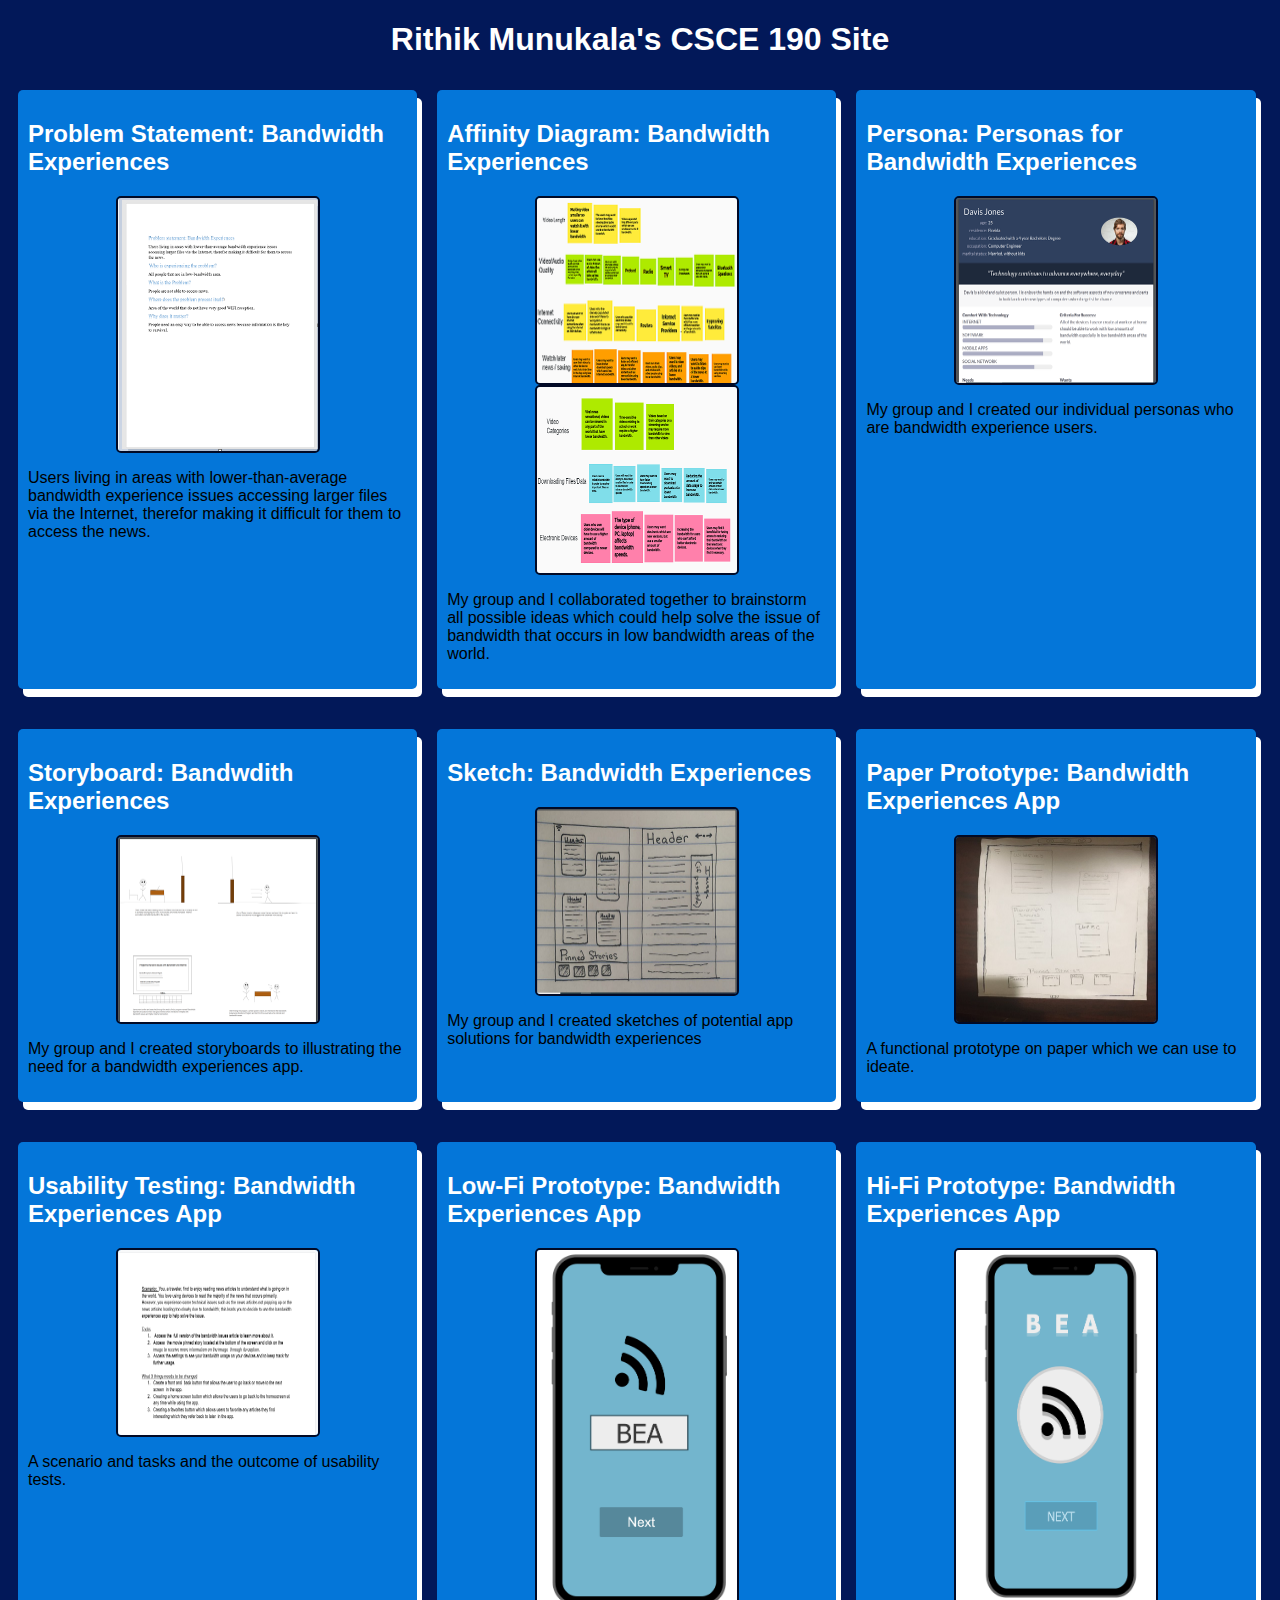
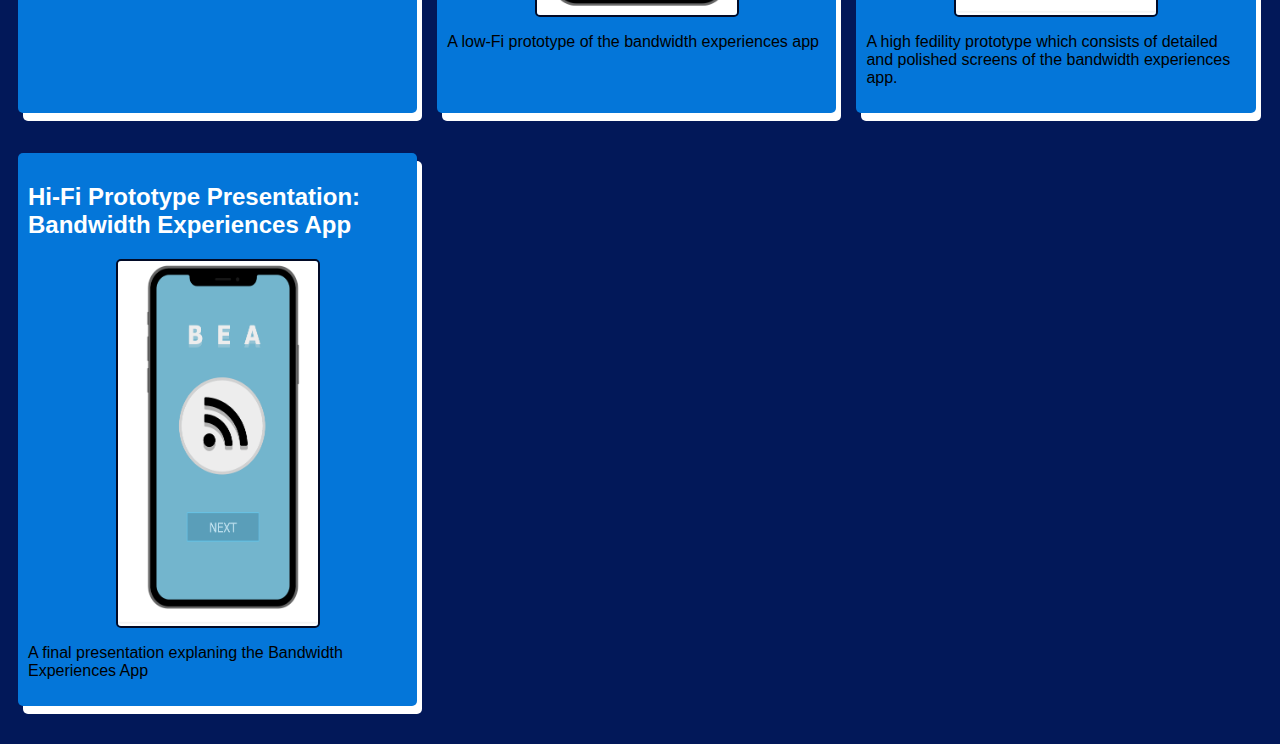
<file: index.html>
<!DOCTYPE html>
<html>
    <head>
        <title>CSCE 190: Rithik Munukala </title>
        <Link rel="stylesheet" href="styles.css">
    </head>
    <body>
      <h1>Rithik Munukala's CSCE 190 Site </h1>  
      
    <div class="assignments">
        <!--Problem Statement Assignment-->
        <section class="assignment">
          <a href="files/Problem Statement.pdf"><h2>Problem Statement: Bandwidth Experiences</h2></a>
          <a href="files/Problem Statement.pdf"><img src="images/Problem Statement.png"></a>
          <p>
            Users living in areas with lower-than-average bandwidth experience issues accessing larger files via the Internet, therefor making it difficult for them to access the news.
          </p>
        </section> 
        
        <!--Affinity Diagram Assignment-->
        <section class="assignment">
          <a href="files/Affinity Diagram.pdf"><h2>Affinity Diagram: Bandwidth Experiences</h2></a>
          <a href="files/Affinity Diagram.pdf"><img src="images/Affinity Diagram 1.png"></a> 
          <a href="files/Affinity Diagram.pdf"><img src="images/Affinity Diagram 2.png"></a> 
          <p>
            My group and I collaborated together to brainstorm all possible ideas which could help solve the issue of bandwidth that occurs in low bandwidth areas of the world.
          </p>
        </section> 

        <!--Persona Assignment-->
        <section class="assignment">
          <a href="files/Personas.pdf"><h2>Persona: Personas for Bandwidth Experiences </h2></a>
          <a href="files/Personas.pdf"><img src="images/Personas.png"></a> 
          <p>
            My group and I created our individual personas who are bandwidth experience users. 
          </p>
        </section> 

        <!--Persona Assignment-->
        <section class="assignment">
          <a href="files/Storyboard.pdf"><h2>Storyboard: Bandwdith Experiences </h2></a>
          <a href="files/Storyboard.pdf"><img src="images/Storyboard.png"></a> 
            <p>
                My group and I created storyboards to illustrating the need for a bandwidth experiences app.
            </p>
          </section> 
        
          <!--Sketch Assignment-->
        <section class="assignment">
          <a href="files/Sketch.pdf"><h2>Sketch: Bandwidth Experiences </h2></a>
          <a href="files/Sketch.pdf"><img src="images/Sketch.png"></a> 
            <p>
                My group and I created sketches of potential app solutions for bandwidth experiences 
            </p>
          </section>
            
          <!--Paper Prototype Assignment-->
        <section class="assignment">
          <a href="https://youtu.be/CevOM1vMmkE"><h2>Paper Prototype: Bandwidth Experiences App </h2></a>
          <a href="https://youtu.be/CevOM1vMmkE"><img src="images/Prototype.JPG"></a> 
            <p>
                A functional prototype on paper which we can use to ideate. 
            </p>
          </section>

            <!--Usability Testing Assignment-->
        <section class="assignment">
          <a href="files/Usability Testing.pdf"><h2>Usability Testing: Bandwidth Experiences App </h2></a>
          <a href="files/Usability Testing.pdf"><img src="images/Usability Testing.png"></a> 
            <p>
                A scenario and tasks and the outcome of usability tests.
            </p>
         </section>

         <!--Low-Fi Prototype Testing Assignment-->
        <section class="assignment">
          <a href="files/low-fi prototype/index.html"><h2>Low-Fi Prototype: Bandwidth Experiences App </h2></a>
          <a href="files/low-fi prototype/index.html"><img src="images/Low-Fi Prototype.png"></a> 
            <p>
                A low-Fi prototype of the bandwidth experiences app
            </p>
         </section>

         <!--Hi-Fi Prototype Testing Assignment-->
        <section class="assignment">
          <a href="files/hi-fi-prototype/index.html"><h2>Hi-Fi Prototype: Bandwidth Experiences App </h2></a>
          <a href="files/hi-fi-prototype/index.html"><img src="images/hi-fi-prototype.png"></a> 
            <p>
                A high fedility prototype which consists of detailed and polished screens of the bandwidth experiences app. 
            </p>
         </section>

         <!--Hi-Fi Prototype Presentation Assignment-->
        <section class="assignment">
          <a href="https://youtu.be/sxBMk8Okd0s"><h2>Hi-Fi Prototype Presentation: Bandwidth Experiences App </h2></a>
          <a href="https://youtu.be/sxBMk8Okd0s"><img src="images/hi-fi-prototype.png"></a> 
            <p>
                A final presentation explaning the Bandwidth Experiences App
            </p>
         </section>
                 
        </div>
    </body>  
</html>
</file>
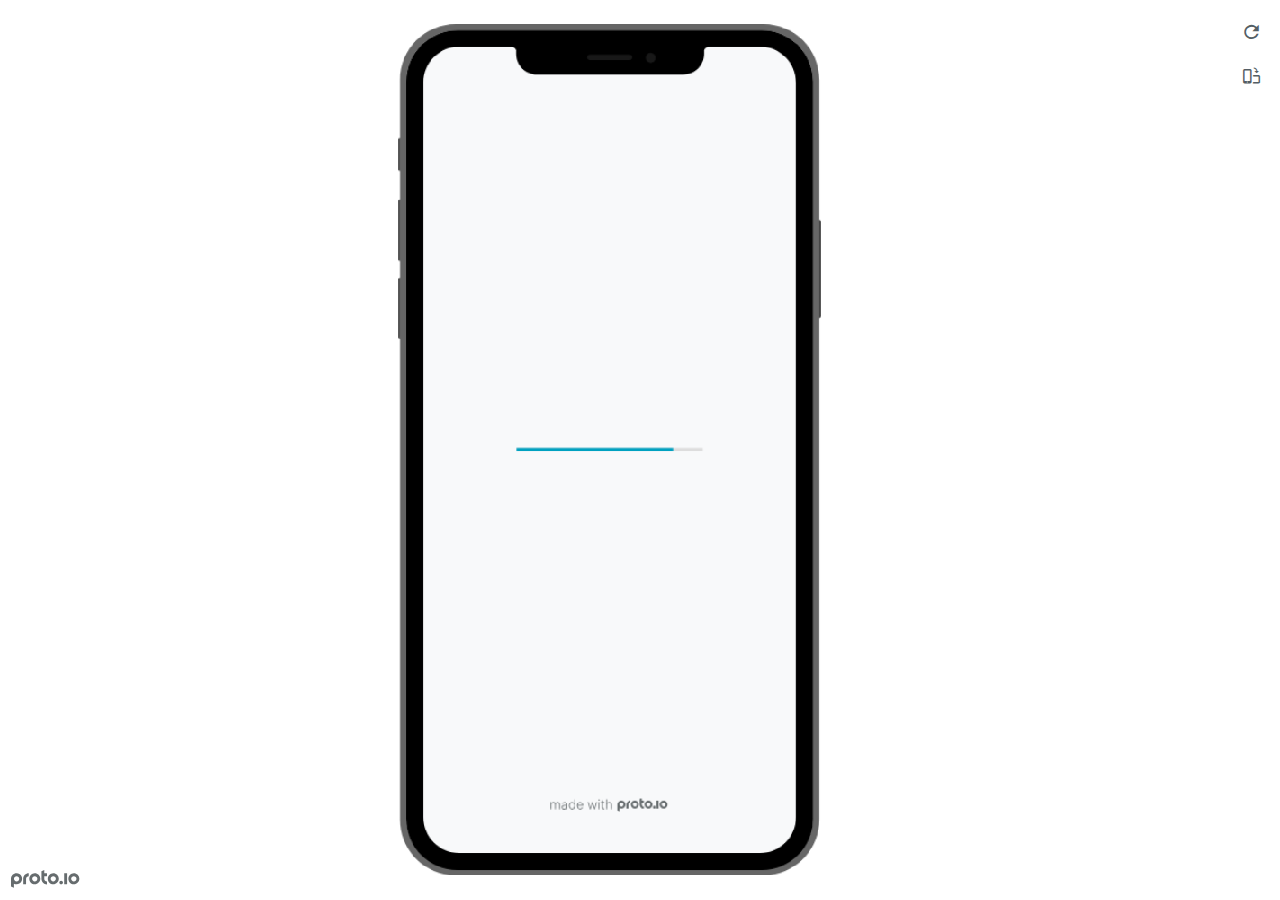
<file: hi-fi-prototype/frame.html>
<!DOCTYPE HTML>
    <head>
    <meta charset="utf-8">

    <title>High Fi Prototype - Proto.io player</title>

    

			<link type="text/css" rel="stylesheet" href="./stylesheets/preview-export-min.css">
			<script type="text/javascript" src="./scripts/preview-export-min.js"></script>

		

    <script type="text/javascript">
        var prx = window.prx || {};
        prx.orientation = 'portrait';
        prx.orientations = {};
        prx.orientations.portrait = 1;
        prx.orientations.landscape = 1;
        prx.project = {};
        prx.project.id = 'c5116522-efa8-407a-87be-803df8a61bc8';
        prx.project.title = 'High Fi Prototype';
        prx.project.version = 0;
        prx.project.livepreview = 0;
        prx.project.account = "rithikmunukala";
        prx.activePage = {};
        prx.usercountry = "us";
        
            prx.user = false;
        
        prx.skin = 'apple-phone-iphoneX-1';
        prx.ver = '6.6.60.0';
        //prx.flashactions = 1;
		prx.flashactions = 1; //we are not using the DB value anymore

        prx.nodejsassetsserver = {};
        prx.nodejsassetsserver.host = ".proto.io";
        prx.nodejsassetsserver.subdomainprefix = "https://at";
        prx.nodejsassetsserver.maxsubdomains = "20";
        prx.account = "rithikmunukala";
        prx.browserShowScreenshots = 'true';
        prx.url.crossmsg = 'https://rithikmunukala.proto.io';
        prx.playerUrl = 'https://rithikmunukala.proto.io/player/';
        prx.spaces = false;
        prx.csrf_token = 'B73B885E018328B5118A31F0FFAF16D217A515AC7643791D78BFBCD86768F5FF';

        
    </script>

    

</head>


<body style="background-color:#FFFFFF">

    

    <div class="page-sidebar">
        
        <div class="sidebar-action-buttons">

            
                <span class="header-action-button player-icon-reload embed-icon-reload" id="refresh-preview">
                    <span class="tooltip">Refresh preview</span>
                </span>
                
                    <span  class="header-action-button player-icon-rotate embed-icon-rotate" id="change-orientation">
                        <span class="tooltip">Change orientation</span>
                    </span>
                

        </div>

    </div>

    <div id="maincontent" class="portrait">

        <div id="shortcut-pressed-outer">
            <div id="shortcut-pressed"></div>
        </div>
        

			<div class="frame_generic">
				
				<div class="body_generic skin_apple-phone-iphoneX-1 skin-wrapper skin-os-apple skin-device-phone skin-model-iphoneX skin-size-1 skin-color-black skin-orientation-portrait skin-dimensions-414-896">

					<div class="buttons top"></div>
					<div class="detail-top"></div>
					<div class="web-search"></div>
					<div class="buttons left"></div>

					<div class="body_generic_inner">
						
						<iframe id="pio-playerframe" src="index.html" scrolling="NO" style="width: 414px; height: 896px;" webkitAllowFullScreen mozallowfullscreen allowFullScreen allowvr allow="autoplay"></iframe>
						
                                <script type="text/javascript">
                                    // remove parameter from address bar immediately if no changes
                                    let url = new URL(window.location.href);
                                    url.searchParams.delete('hc');
									url.searchParams.delete('ap');
                                    window.history.replaceState({}, document.title, url.toString());
                                </script>
                            
					</div>

					<div class="buttons right"></div>
					<div class="detail-bottom"></div>
				</div>
				
			</div>
		
    </div>

    

    
            <div id="branding"></div>
        
</body>


<script type="text/javascript">
    
</script>
</html>
</file>
<file: styles.css>
body {
    background:#021859;
    font-family: Arial, Helvetica, sans-serif;
}

.assignments{
    display:flex;
    flex-wrap:wrap;
}

.assignment {
    width:30%;
    padding:10px;
    margin:10px;
    margin-bottom: 30px;
    background:#0476D9;
    border-radius:5px;
    box-shadow: 5px 8px #fff;
}

.assignment img {
    width:200px;
    border: 2px solid #010A26;
    margin-right:20px;
    border-radius:5px;
    display:block;
    margin:auto;
}


h1 {
    color:#fff;
    text-align:center;
}

a {
    text-decoration:none;
    color: #fff;
}

.assignment a:hover {
    color:#021859;
}
</file>
<file: hi-fi-prototype/stylesheets/preview-export-min.css>
@font-face{font-family:'protoio-embed';src:url("../../fonts/protoio-embed.eot?v=6.0.3")}@font-face{font-family:'protoio-embed';src:url("[data-uri]") format("truetype");font-weight:normal;font-style:normal}[class^="embed-icon-"],[class*=" embed-icon-"]{font-family:'protoio-embed' !important;speak:none;font-style:normal;font-weight:normal;font-variant:normal;text-transform:none;line-height:1;-webkit-font-smoothing:antialiased;-moz-osx-font-smoothing:grayscale}.embed-icon-bold:before{content:"\f032"}.embed-icon-italic:before{content:"\f033"}.embed-icon-open-new:before{content:"\e902"}.embed-icon-reload:before{content:"\e900"}.embed-icon-rotate:before{content:"\e901"}.embed-icon-close-x:before{content:"\e903"}.btn{display:inline-block;padding:6px 14px;font-size:11px;font-weight:600;border-radius:2px}.btn-sm{padding:5px 10px;font-size:11px;border-radius:2px}.inline-checkbox,.inline-radio{padding-left:20px;display:inline-block;cursor:pointer}.input-control.checkbox .check{width:12px;height:12px}html{height:100%;width:100%;font-family:'Open Sans','Helvetica Neue', HelveticaNeue, Helvetica, Arial, 'Lucida Grande', sans-serif;font-size:11px}a{outline:0 none}body{display:-webkit-box;-webkit-box-orient:vertical;-webkit-box-pack:center;-webkit-box-align:center;display:-webkit-flexbox;display:-ms-flexbox;display:-webkit-flex;display:flex;-webkit-flex-align:center;-ms-flex-align:center;-webkit-align-items:center;align-items:center;-ms-justify-content:center;-webkit-justify-content:center;justify-content:center;-webkit-flex-direction:column;-ms-flex-direction:column;flex-direction:column;min-width:100%;min-height:100%;-moz-box-sizing:border-box;-webkit-box-sizing:border-box;-o-box-sizing:border-box;box-sizing:border-box}body:not(.no-transitions){-moz-transition:background-color 0.3s ease-in 0s;-webkit-transition:background-color 0.3s ease-in 0s;-o-transition:background-color 0.3s ease-in 0s;transition:background-color 0.3s ease-in 0s}body,ul,li{padding:0;margin:0;border:0}.hidden{display:none !important;visibility:hidden !important}.text-danger{color:#E34F5F}.text-success{color:#61c297}#maincontent{min-width:100%;min-height:100%;clear:both;padding:20px 60px 20px 20px;-moz-box-sizing:border-box;-webkit-box-sizing:border-box;-o-box-sizing:border-box;box-sizing:border-box;position:relative;border:0 solid transparent;display:-webkit-box;-webkit-box-orient:horizontal;-webkit-box-pack:center;-webkit-box-align:center;display:-webkit-flexbox;display:-ms-flexbox;display:-webkit-flex;display:flex;-webkit-flex-align:center;-ms-flex-align:center;-webkit-align-items:center;align-items:center;-ms-justify-content:center;-webkit-justify-content:center;-webkit-box-flex:1;-webkit-flex-grow:1;-ms-flex-grow:1;flex-grow:1;-webkit-transition:border-right 0.3s cubic-bezier(0.33, 1.02, 0.18, 1.4);-moz-transition:border-right 0.3s cubic-bezier(0.33, 1.02, 0.18, 1.4);-o-transition:border-right 0.3s cubic-bezier(0.33, 1.02, 0.18, 1.4);transition:border-right 0.3s cubic-bezier(0.33, 1.02, 0.18, 1.4)}.page-sidebar+#maincontent{border-right:250px solid transparent}.page-sidebar.hide+#maincontent{border-right:0px solid transparent}.frame_generic{margin:auto !important;display:inline-block;margin:0 auto;-ms-transform-origin:center center;-webkit-transform-origin:center center;-o-transform-origin:center center;transform-origin:center center;position:relative}.body_generic.skin-wrapper{position:absolute;-ms-transform-origin:0 0;-webkit-transform-origin:0 0;-o-transform-origin:0 0;transform-origin:0 0}.skin_custom .body_generic,.skin_shared .body_generic{text-align:center}.body_generic iframe{background:#ccc;border:2px solid #000000;-webkit-border-radius:3px;-moz-border-radius:3px;border-radius:3px}.top-header-alert{background-color:#FBFAE8;border:1px solid #F1F1DE;border-width:1px 0 1px 0;padding:15px 0;box-sizing:border-box;font-family:-apple-system,BlinkMacSystemFont,"Helvetica Neue","Open Sans",open-sans,sans-serif;font-weight:400;font-size:12px;line-height:14px;color:#363C3E;color:#545E65;padding:10px 34px 10px 10px;border-top-width:0px;position:relative;font-size:11px;line-height:13px;text-align:center;position:fixed;top:0;left:0;right:0;z-index:2}.top-header-alert.extend-width{margin:0 -25px;padding:15px 25px}.top-header-alert.extend-width.last{margin-bottom:-18px;margin-top:20px}.top-header-alert.add-space-below{margin-bottom:17px}.top-header-alert.toolbox-info{padding:0 25px 5px 25px;background-color:transparent;margin:0 12px;border:0px solid rgba(180,188,191,0.5)}.top-header-alert .caution-icon{background:url(/images/editor/templates-modals/warning-icon.png) no-repeat center center;width:22px;height:22px;background-image:url("/images/editor/inextgen-sprite.png?v=6.0.59");background-position:-425px 0px;display:block;margin-right:9px;-ms-flex-shrink:0;-webkit-flex-shrink:0;flex-shrink:0;float:left}@media all and (-webkit-min-device-pixel-ratio: 1.5), all and (-o-min-device-pixel-ratio: 3 / 2), all and (min--moz-device-pixel-ratio: 1.5), all and (min-device-pixel-ratio: 1.5){.top-header-alert .caution-icon{background-image:url("/images/editor/inextgen-sprite@2x.png?v=6.0.59");background-size:auto 1000px}}.top-header-alert .caution-text{height:22px;font-weight:700;display:-webkit-box;display:-moz-box;display:-ms-flexbox;display:-webkit-flex;display:flex;-ms-align-items:center;-webkit-align-items:center;align-items:center;-ms-box-align:center;-webkit-box-align:center;box-align:center;-ms-flex-align:center;-webkit-flex-align:center;flex-align:center;margin-bottom:6px}.top-header-alert .caution-text:before,.top-header-alert .caution-text:after{content:'';display:table}.top-header-alert .caution-text:after{clear:both}.top-header-alert .close-btn{position:absolute;right:10px;top:10px;width:14px;height:14px;background-image:url("/images/editor/inextgen-sprite.png?v=6.0.59");background-position:-1450px -400px;display:block;cursor:pointer}.top-header-alert .close-btn:hover,.top-header-alert .close-btn:focus{background-position:-1450px -425px}.top-header-alert .close-btn.active,.top-header-alert .close-btn.selected{background-position:-1450px -450px}.top-header-alert .close-btn.disabled{background-position:-1450px -475px;cursor:default;pointer-events:none}@media all and (-webkit-min-device-pixel-ratio: 1.5), all and (-o-min-device-pixel-ratio: 3 / 2), all and (min--moz-device-pixel-ratio: 1.5), all and (min-device-pixel-ratio: 1.5){.top-header-alert .close-btn{background-image:url("/images/editor/inextgen-sprite@2x.png?v=6.0.59");background-size:auto 1000px}}.top-header-alert .link{color:#00a1c0;cursor:pointer}.top-header-alert .link:hover{color:#00758C}.top-header-alert.link{cursor:pointer}.top-header-alert.error{background-color:#FEF5F6}.top-header-alert.info{background-color:#E5F5F8}.top-header-alert a,.top-header-alert a:active,.top-header-alert a:visited{color:#00A1C0}.top-header-alert ~ .page-sidebar{top:34px}.top-header-alert ~ #maincontent{border-top:34px solid transparent}#eventCaller{display:none}#branding{position:fixed;bottom:10px;left:10px;right:auto;width:107px;height:42px;background:no-repeat bottom left;background-size:contain;-webkit-transition:right 0.3s cubic-bezier(0.33, 1.02, 0.18, 1.4),width 0.2s cubic-bezier(0.33, 1.02, 0.18, 1.4) 1s,height 0.2s cubic-bezier(0.33, 1.02, 0.18, 1.4) 1s;-moz-transition:right 0.3s cubic-bezier(0.33, 1.02, 0.18, 1.4),width 0.2s cubic-bezier(0.33, 1.02, 0.18, 1.4) 1s,height 0.2s cubic-bezier(0.33, 1.02, 0.18, 1.4) 1s;-o-transition:right 0.3s cubic-bezier(0.33, 1.02, 0.18, 1.4),width 0.2s cubic-bezier(0.33, 1.02, 0.18, 1.4) 1s,height 0.2s cubic-bezier(0.33, 1.02, 0.18, 1.4) 1s;transition:right 0.3s cubic-bezier(0.33, 1.02, 0.18, 1.4),width 0.2s cubic-bezier(0.33, 1.02, 0.18, 1.4) 1s,height 0.2s cubic-bezier(0.33, 1.02, 0.18, 1.4) 1s}#branding[style=""],#branding:not([style]){width:70px;height:20px;background-image:url("/images/player/player-logo.svg?v=6.0.59");background-size:160px auto;background-position:-90px 0}@media all and (-webkit-min-device-pixel-ratio: 1.5), all and (-o-min-device-pixel-ratio: 3 / 2), all and (min--moz-device-pixel-ratio: 1.5), all and (min-device-pixel-ratio: 1.5){#branding[style=""],#branding:not([style]){background-image:url("/images/player/player-logo@2x.svg?v=6.0.59")}}#branding[style=""].dark-bg,#branding:not([style]).dark-bg{background-position:-90px -21px}body.annotationmode #branding[style=""],body.annotationmode #branding:not([style]){background-position:-90px -21px}.sidebar-action-buttons{position:absolute;right:260px;top:15px;height:100%;-webkit-user-select:none;-moz-user-select:none;-ms-user-select:none}.sidebar-action-buttons a{text-decoration:none}.header-action-button{display:inline-block;border-radius:4px;margin:15px 0 0;cursor:pointer;position:relative;text-align:center;color:#545E65;font-size:3em;line-height:normal}.header-action-button.dark-bg{color:#ffffff}.header-action-button:hover,#color-choice .selected{color:#4d5254}.header-action-button.active,body.annotationmode .header-action-button.active{color:#00a1c0}#change-orientation .tooltip{width:100px}#refresh-preview{margin-top:12px}#open-prto-link+#refresh-preview{margin-top:14px}#refresh-preview .tooltip{width:85px}.skin-wrapper{display:inline-block;position:relative}.skin-wrapper #pio-playerframe{display:block;background:#FFFFFF;background-repeat:no-repeat;background-size:contain;background-position:50% 50%}.skin-wrapper div::after,.skin-wrapper div::before{content:"";display:block;position:relative}.skin-wrapper .detail-top,.skin-wrapper .detail-bottom{position:absolute;margin:0 auto}.skin-wrapper .buttons{position:absolute;z-index:-1}.skin-wrapper .web-search{display:none}.skin-wrapper .body_generic_inner{overflow:hidden}.skin-wrapper.skin_none #pio-playerframe,.skin-wrapper.skin-color-none #pio-playerframe,.skin-wrapper.skin_custom #pio-playerframe,.skin-wrapper.skin_theme #pio-playerframe{border-width:0 !important;border-radius:0 !important}.skin-wrapper.skin_none,.skin-wrapper.skin-color-none,.skin-wrapper.skin_custom,.skin-wrapper.skin_theme{box-shadow:none !important}.skin-wrapper.skin_theme .body_generic_inner{background-size:100%;background-position:center center;background-repeat:no-repeat}.skin-wrapper.skin-color-white.skin_custom,.skin-wrapper.skin-color-white.skin_shared{box-shadow:none}.skin-wrapper.skin_custom #pio-playerframe{background:transparent}.skin-wrapper.skin_custom .detail-top{pointer-events:none}.skin-wrapper.skin-os-apple.skin-device-tablet{box-shadow:none}.skin-wrapper.skin-os-android.skin-device-wear.skin-color-white #pio-playerframe{border-color:#aaa !important}.skin-wrapper.skin-os-web #pio-playerframe{border:none !important}.skin-wrapper.zoomed  #pio-playerframe{border-radius:0 !important}.skin-os-apple{background-color:#444}.skin-os-apple .detail-bottom{border-radius:50%;left:50%}.skin-os-apple .buttons,.skin-os-apple .buttons::before,.skin-os-apple .buttons::after{background-color:#333}.skin-os-apple.skin-orientation-landscape .detail-bottom{top:50%;bottom:auto}.skin-os-apple.skin-color-white:not(.skin-device-watch){background-color:#fafafa !important}.skin-os-apple.skin-color-white:not(.skin-device-watch) .detail-top,.skin-os-apple.skin-color-white:not(.skin-device-watch).skin-device-phone .detail-top::before,.skin-os-apple.skin-color-white:not(.skin-device-watch).skin-device-phone .detail-top::after,.skin-os-apple.skin-color-white:not(.skin-device-watch) .detail-bottom{border-color:#aaa !important}.skin-os-apple.skin-color-white:not(.skin-device-watch) .buttons,.skin-os-apple.skin-color-white:not(.skin-device-watch) .buttons::before,.skin-os-apple.skin-color-white:not(.skin-device-watch) .buttons::after{background-color:#aaa !important}.skin-os-apple.skin-device-watch .buttons,.skin-os-apple.skin-device-watch .detail-top,.skin-os-apple.skin-device-watch .detail-bottom{display:none}.skin-os-apple.skin-device-watch #pio-playerframe{margin:74px 95px !important}.skin-os-apple.skin-device-watch.skin-model-38mm{background:url("/images/player/skins/apple_watch_skin_38mm.png") no-repeat center center}.skin-os-apple.skin-device-watch.skin-model-42mm{background:url("/images/player/skins/apple_watch_skin_42mm.png") no-repeat center center}.skin-os-apple.skin-device-watch.skin-model-40mm{background:url("/images/player/skins/apple_watch_skin_40mm.png") no-repeat center center}.skin-os-apple.skin-device-watch.skin-model-40mm #pio-playerframe{-webkit-clip-path:inset(6px 6px 6px 6px round 63px);clip-path:inset(6px 6px 6px 6px round 63px)}.skin-os-apple.skin-device-watch.skin-model-44mm{background:url("/images/player/skins/apple_watch_skin_44mm.png") no-repeat center center}.skin-os-apple.skin-device-watch.skin-model-44mm #pio-playerframe{-webkit-clip-path:inset(6px 6px 6px 6px round 63px);clip-path:inset(6px 6px 6px 6px round 63px)}.skin-os-apple.skin-device-phone .detail-top{border-radius:50%;left:50%}.skin-os-apple.skin-device-phone .detail-top::before{border-radius:50%;float:left;display:none}.skin-os-apple.skin-device-phone .buttons.top{width:16%;right:17%}.skin-os-apple.skin-device-phone .buttons.left{height:4%;top:14%}.skin-os-apple.skin-device-phone .buttons.left:before{top:236%}.skin-os-apple.skin-device-phone .buttons.left:after{top:446%}.skin-os-apple.skin-device-phone .buttons.left:before,.skin-os-apple.skin-device-phone .buttons.left:after{height:78%}.skin-os-apple.skin-device-phone .buttons.left,.skin-os-apple.skin-device-phone .buttons.left:before,.skin-os-apple.skin-device-phone .buttons.left:after{position:absolute}.skin-os-apple.skin-device-phone.skin-orientation-landscape .detail-top{top:50% !important;left:auto}.skin-os-apple.skin-device-phone.skin-orientation-landscape .buttons.top{height:16% !important;top:auto !important}.skin-os-apple.skin-device-phone.skin-orientation-landscape .buttons.left{width:4% !important;right:14%;left:auto !important}.skin-os-apple.skin-device-phone.skin-orientation-landscape .buttons.left::before{right:236%;top:auto}.skin-os-apple.skin-device-phone.skin-orientation-landscape .buttons.left::after{right:446%;top:auto}.skin-os-apple.skin-device-phone.skin-orientation-landscape .buttons.left::before,.skin-os-apple.skin-device-phone.skin-orientation-landscape .buttons.left::after{width:78% !important}.skin-os-apple.skin-device-phone.skin-model-iphone3 .detail-top::before,.skin-os-apple.skin-device-phone.skin-model-iphone3 .detail-top::after{content:none}.skin-os-apple.skin-device-phone.skin-model-iphone3 .buttons.left{height:5%;top:9%}.skin-os-apple.skin-device-phone.skin-model-iphone3 .buttons.left::before{top:162%;height:133%}.skin-os-apple.skin-device-phone.skin-model-iphone3 .buttons.left::after{top:392%;height:133%}.skin-os-apple.skin-device-phone.skin-model-iphone3.skin-orientation-landscape .detail-top::before,.skin-os-apple.skin-device-phone.skin-model-iphone3.skin-orientation-landscape .detail-top::after{content:none}.skin-os-apple.skin-device-phone.skin-model-iphone3.skin-orientation-landscape .buttons.top{top:auto}.skin-os-apple.skin-device-phone.skin-model-iphone3.skin-orientation-landscape .buttons.left{width:5% !important;right:9%}.skin-os-apple.skin-device-phone.skin-model-iphone3.skin-orientation-landscape .buttons.left::before{right:162%}.skin-os-apple.skin-device-phone.skin-model-iphone3.skin-orientation-landscape .buttons.left::after{right:392%}.skin-os-apple.skin-device-phone.skin-model-iphone3.skin-orientation-landscape .buttons.left::before,.skin-os-apple.skin-device-phone.skin-model-iphone3.skin-orientation-landscape .buttons.left::after{top:auto;width:133% !important}.skin-os-apple.skin-device-phone.skin-model-iphone4 .detail-top::before{content:none}.skin-os-apple.skin-device-phone.skin-model-iphone4 .detail-top::after{border-radius:50% !important}.skin-os-apple.skin-device-phone.skin-model-iphone4 .buttons.left{top:9%}.skin-os-apple.skin-device-phone.skin-model-iphone4 .buttons.left::before{top:273%}.skin-os-apple.skin-device-phone.skin-model-iphone4 .buttons.left::after{top:493%}.skin-os-apple.skin-device-phone.skin-model-iphone4.skin-orientation-landscape .detail-top::before{content:none}.skin-os-apple.skin-device-phone.skin-model-iphone4.skin-orientation-landscape .detail-top::after{top:auto}.skin-os-apple.skin-device-phone.skin-model-iphone4.skin-orientation-landscape .detail-bottom{margin-left:0}.skin-os-apple.skin-device-phone.skin-model-iphone4.skin-orientation-landscape .buttons.left{right:9%}.skin-os-apple.skin-device-phone.skin-model-iphone4.skin-orientation-landscape .buttons.left::before{right:273%;top:auto}.skin-os-apple.skin-device-phone.skin-model-iphone4.skin-orientation-landscape .buttons.left::after{right:493%;top:auto}.skin-os-apple.skin-device-phone.skin-model-iphone6 .buttons.top,.skin-os-apple.skin-device-phone.skin-size-1.skin-model-iphone6plus .buttons.top,.skin-os-apple.skin-device-phone.skin-size-2.skin-model-iphone6plus .buttons.top,.skin-os-apple.skin-device-phone.skin-size-3.skin-model-iphone6plus .buttons.top,.skin-os-apple.skin-device-phone.skin-size-4.skin-model-iphone6plus .buttons.top{display:none}.skin-os-apple.skin-device-phone.skin-model-iphone6 .detail-top::before,.skin-os-apple.skin-device-phone.skin-size-1.skin-model-iphone6plus .detail-top::before,.skin-os-apple.skin-device-phone.skin-size-2.skin-model-iphone6plus .detail-top::before,.skin-os-apple.skin-device-phone.skin-size-3.skin-model-iphone6plus .detail-top::before,.skin-os-apple.skin-device-phone.skin-size-4.skin-model-iphone6plus .detail-top::before{display:block}.skin-os-apple.skin-device-phone.skin-model-iphone6 .buttons.left::before,.skin-os-apple.skin-device-phone.skin-size-1.skin-model-iphone6plus .buttons.left::before,.skin-os-apple.skin-device-phone.skin-size-2.skin-model-iphone6plus .buttons.left::before,.skin-os-apple.skin-device-phone.skin-size-3.skin-model-iphone6plus .buttons.left::before,.skin-os-apple.skin-device-phone.skin-size-4.skin-model-iphone6plus .buttons.left::before{top:202%}.skin-os-apple.skin-device-phone.skin-model-iphone6 .buttons.left::after,.skin-os-apple.skin-device-phone.skin-size-1.skin-model-iphone6plus .buttons.left::after,.skin-os-apple.skin-device-phone.skin-size-2.skin-model-iphone6plus .buttons.left::after,.skin-os-apple.skin-device-phone.skin-size-3.skin-model-iphone6plus .buttons.left::after,.skin-os-apple.skin-device-phone.skin-size-4.skin-model-iphone6plus .buttons.left::after{top:407%}.skin-os-apple.skin-device-phone.skin-model-iphone6 .buttons.left::before,.skin-os-apple.skin-device-phone.skin-size-1.skin-model-iphone6plus .buttons.left::before,.skin-os-apple.skin-device-phone.skin-size-2.skin-model-iphone6plus .buttons.left::before,.skin-os-apple.skin-device-phone.skin-size-3.skin-model-iphone6plus .buttons.left::before,.skin-os-apple.skin-device-phone.skin-size-4.skin-model-iphone6plus .buttons.left::before,.skin-os-apple.skin-device-phone.skin-model-iphone6 .buttons.left::after,.skin-os-apple.skin-device-phone.skin-size-1.skin-model-iphone6plus .buttons.left::after,.skin-os-apple.skin-device-phone.skin-size-2.skin-model-iphone6plus .buttons.left::after,.skin-os-apple.skin-device-phone.skin-size-3.skin-model-iphone6plus .buttons.left::after,.skin-os-apple.skin-device-phone.skin-size-4.skin-model-iphone6plus .buttons.left::after{height:170%}.skin-os-apple.skin-device-phone.skin-model-iphone6.skin-orientation-landscape .detail-top::before,.skin-os-apple.skin-device-phone.skin-orientation-landscape.skin-size-1.skin-model-iphone6plus .detail-top::before,.skin-os-apple.skin-device-phone.skin-orientation-landscape.skin-size-2.skin-model-iphone6plus .detail-top::before,.skin-os-apple.skin-device-phone.skin-orientation-landscape.skin-size-3.skin-model-iphone6plus .detail-top::before,.skin-os-apple.skin-device-phone.skin-orientation-landscape.skin-size-4.skin-model-iphone6plus .detail-top::before{top:auto}.skin-os-apple.skin-device-phone.skin-model-iphone6.skin-orientation-landscape .detail-top::after,.skin-os-apple.skin-device-phone.skin-orientation-landscape.skin-size-1.skin-model-iphone6plus .detail-top::after,.skin-os-apple.skin-device-phone.skin-orientation-landscape.skin-size-2.skin-model-iphone6plus .detail-top::after,.skin-os-apple.skin-device-phone.skin-orientation-landscape.skin-size-3.skin-model-iphone6plus .detail-top::after,.skin-os-apple.skin-device-phone.skin-orientation-landscape.skin-size-4.skin-model-iphone6plus .detail-top::after{top:auto !important}.skin-os-apple.skin-device-phone.skin-model-iphone6.skin-orientation-landscape .detail-bottom,.skin-os-apple.skin-device-phone.skin-orientation-landscape.skin-size-1.skin-model-iphone6plus .detail-bottom,.skin-os-apple.skin-device-phone.skin-orientation-landscape.skin-size-2.skin-model-iphone6plus .detail-bottom,.skin-os-apple.skin-device-phone.skin-orientation-landscape.skin-size-3.skin-model-iphone6plus .detail-bottom,.skin-os-apple.skin-device-phone.skin-orientation-landscape.skin-size-4.skin-model-iphone6plus .detail-bottom{margin-left:0 !important}.skin-os-apple.skin-device-phone.skin-model-iphone6.skin-orientation-landscape .buttons.left::before,.skin-os-apple.skin-device-phone.skin-orientation-landscape.skin-size-1.skin-model-iphone6plus .buttons.left::before,.skin-os-apple.skin-device-phone.skin-orientation-landscape.skin-size-2.skin-model-iphone6plus .buttons.left::before,.skin-os-apple.skin-device-phone.skin-orientation-landscape.skin-size-3.skin-model-iphone6plus .buttons.left::before,.skin-os-apple.skin-device-phone.skin-orientation-landscape.skin-size-4.skin-model-iphone6plus .buttons.left::before{right:227%;top:auto !important}.skin-os-apple.skin-device-phone.skin-model-iphone6.skin-orientation-landscape .buttons.left::after,.skin-os-apple.skin-device-phone.skin-orientation-landscape.skin-size-1.skin-model-iphone6plus .buttons.left::after,.skin-os-apple.skin-device-phone.skin-orientation-landscape.skin-size-2.skin-model-iphone6plus .buttons.left::after,.skin-os-apple.skin-device-phone.skin-orientation-landscape.skin-size-3.skin-model-iphone6plus .buttons.left::after,.skin-os-apple.skin-device-phone.skin-orientation-landscape.skin-size-4.skin-model-iphone6plus .buttons.left::after{right:459%;top:auto !important}.skin-os-apple.skin-device-phone.skin-model-iphone6.skin-orientation-landscape .buttons.left::before,.skin-os-apple.skin-device-phone.skin-orientation-landscape.skin-size-1.skin-model-iphone6plus .buttons.left::before,.skin-os-apple.skin-device-phone.skin-orientation-landscape.skin-size-2.skin-model-iphone6plus .buttons.left::before,.skin-os-apple.skin-device-phone.skin-orientation-landscape.skin-size-3.skin-model-iphone6plus .buttons.left::before,.skin-os-apple.skin-device-phone.skin-orientation-landscape.skin-size-4.skin-model-iphone6plus .buttons.left::before,.skin-os-apple.skin-device-phone.skin-model-iphone6.skin-orientation-landscape .buttons.left::after,.skin-os-apple.skin-device-phone.skin-orientation-landscape.skin-size-1.skin-model-iphone6plus .buttons.left::after,.skin-os-apple.skin-device-phone.skin-orientation-landscape.skin-size-2.skin-model-iphone6plus .buttons.left::after,.skin-os-apple.skin-device-phone.skin-orientation-landscape.skin-size-3.skin-model-iphone6plus .buttons.left::after,.skin-os-apple.skin-device-phone.skin-orientation-landscape.skin-size-4.skin-model-iphone6plus .buttons.left::after{width:180% !important}.skin-os-apple.skin-device-phone.skin-model-iphone6.skin-orientation-landscape .buttons.right,.skin-os-apple.skin-device-phone.skin-orientation-landscape.skin-size-1.skin-model-iphone6plus .buttons.right,.skin-os-apple.skin-device-phone.skin-orientation-landscape.skin-size-2.skin-model-iphone6plus .buttons.right,.skin-os-apple.skin-device-phone.skin-orientation-landscape.skin-size-3.skin-model-iphone6plus .buttons.right,.skin-os-apple.skin-device-phone.skin-orientation-landscape.skin-size-4.skin-model-iphone6plus .buttons.right{top:auto !important}.skin-os-apple.skin-device-phone.skin-model-iphone6plus .buttons.left::before{top:215% !important}.skin-os-apple.skin-device-phone.skin-model-iphone6plus .buttons.left::after{top:444% !important}.skin-os-apple.skin-device-phone.skin-model-iphone6plus .buttons.left::before,.skin-os-apple.skin-device-phone.skin-model-iphone6plus .buttons.left::after{height:184% !important}.skin-os-apple.skin-device-phone.skin-model-iphone6plus.skin-orientation-landscape .detail-top::before{top:auto !important}.skin-os-apple.skin-device-phone.skin-model-iphone8 .buttons.top,.skin-os-apple.skin-device-phone.skin-model-iphone8plus .buttons.top{display:none}.skin-os-apple.skin-device-phone.skin-model-iphone8 .buttons.left,.skin-os-apple.skin-device-phone.skin-model-iphone8plus .buttons.left{top:12.8%}.skin-os-apple.skin-device-phone.skin-model-iphone8 .buttons.left:before,.skin-os-apple.skin-device-phone.skin-model-iphone8plus .buttons.left:before,.skin-os-apple.skin-device-phone.skin-model-iphone8 .buttons.left:after,.skin-os-apple.skin-device-phone.skin-model-iphone8plus .buttons.left:after{height:182%}.skin-os-apple.skin-device-phone.skin-model-iphone8 .buttons.left:before,.skin-os-apple.skin-device-phone.skin-model-iphone8plus .buttons.left:before{top:219%}.skin-os-apple.skin-device-phone.skin-model-iphone8 .buttons.left:after,.skin-os-apple.skin-device-phone.skin-model-iphone8plus .buttons.left:after{top:446%}.skin-os-apple.skin-device-phone.skin-model-iphone8 .buttons.right,.skin-os-apple.skin-device-phone.skin-model-iphone8plus .buttons.right{height:7.7%;top:21.3%}.skin-os-apple.skin-device-phone.skin-model-iphone8 .buttons.right:before,.skin-os-apple.skin-device-phone.skin-model-iphone8plus .buttons.right:before,.skin-os-apple.skin-device-phone.skin-model-iphone8 .buttons.right:after,.skin-os-apple.skin-device-phone.skin-model-iphone8plus .buttons.right:after{display:none}.skin-os-apple.skin-device-phone.skin-model-iphone8.skin-orientation-landscape .buttons.left,.skin-os-apple.skin-device-phone.skin-orientation-landscape.skin-model-iphone8plus .buttons.left{right:12.9%}.skin-os-apple.skin-device-phone.skin-model-iphone8.skin-orientation-landscape .buttons.left:before,.skin-os-apple.skin-device-phone.skin-orientation-landscape.skin-model-iphone8plus .buttons.left:before,.skin-os-apple.skin-device-phone.skin-model-iphone8.skin-orientation-landscape .buttons.left:after,.skin-os-apple.skin-device-phone.skin-orientation-landscape.skin-model-iphone8plus .buttons.left:after{width:182% !important;top:auto}.skin-os-apple.skin-device-phone.skin-model-iphone8.skin-orientation-landscape .buttons.left:before,.skin-os-apple.skin-device-phone.skin-orientation-landscape.skin-model-iphone8plus .buttons.left:before{right:214%}.skin-os-apple.skin-device-phone.skin-model-iphone8.skin-orientation-landscape .buttons.left:after,.skin-os-apple.skin-device-phone.skin-orientation-landscape.skin-model-iphone8plus .buttons.left:after{right:446%}.skin-os-apple.skin-device-phone.skin-model-iphone8.skin-orientation-landscape .buttons.right,.skin-os-apple.skin-device-phone.skin-orientation-landscape.skin-model-iphone8plus .buttons.right{width:7.5% !important;top:auto;right:21.4% !important}.skin-os-apple.skin-device-phone.skin-model-iphone8plus .buttons.left{height:3.5%;top:11.9%}.skin-os-apple.skin-device-phone.skin-model-iphone8plus .buttons.left:before,.skin-os-apple.skin-device-phone.skin-model-iphone8plus .buttons.left:after{height:187%}.skin-os-apple.skin-device-phone.skin-model-iphone8plus .buttons.left:before{top:209%}.skin-os-apple.skin-device-phone.skin-model-iphone8plus .buttons.left:after{top:440%}.skin-os-apple.skin-device-phone.skin-model-iphone8plus .buttons.right{height:6.5%;top:19.3%}.skin-os-apple.skin-device-phone.skin-model-iphone8plus.skin-orientation-landscape .buttons.left{right:11.5%}.skin-os-apple.skin-device-phone.skin-model-iphone8plus.skin-orientation-landscape .buttons.left:before,.skin-os-apple.skin-device-phone.skin-model-iphone8plus.skin-orientation-landscape .buttons.left:after{width:164% !important}.skin-os-apple.skin-device-phone.skin-model-iphone8plus.skin-orientation-landscape .buttons.left:before{right:190%}.skin-os-apple.skin-device-phone.skin-model-iphone8plus.skin-orientation-landscape .buttons.left:after{right:390%}.skin-os-apple.skin-device-phone.skin-model-iphone8plus.skin-orientation-landscape .buttons.right{width:6.5% !important;right:19.1% !important}.skin-os-apple.skin-device-phone.skin-model-iphoneX{background:none}.skin-os-apple.skin-device-phone.skin-model-iphoneX .detail-top{position:absolute;top:50% !important;left:50% !important;pointer-events:none;border-radius:0px;border:none !important;z-index:99;transform:translateX(-50%) translateY(-50%) !important}.skin-os-apple.skin-device-phone.skin-model-iphoneX .detail-top:before,.skin-os-apple.skin-device-phone.skin-model-iphoneX .detail-top:after{content:'';display:none}.skin-os-apple.skin-device-phone.skin-model-iphoneX #pio-playerframe{background:black}.skin-os-apple.skin-device-phone.skin-model-iphoneX.skin-dimensions-896-414 .detail-top,.skin-os-apple.skin-device-phone.skin-model-iphoneX.skin-dimensions-1792-828 .detail-top,.skin-os-apple.skin-device-phone.skin-model-iphoneX.skin-dimensions-2688-1242 .detail-top,.skin-os-apple.skin-device-phone.skin-model-iphoneX.skin-dimensions-414-896 .detail-top,.skin-os-apple.skin-device-phone.skin-model-iphoneX.skin-dimensions-828-1792 .detail-top,.skin-os-apple.skin-device-phone.skin-model-iphoneX.skin-dimensions-1242-2688 .detail-top{background:url("/images/player/skins/iPhoneXR-XSmax.svg") no-repeat center center}.skin-os-apple.skin-device-phone.skin-model-iphoneX.skin-dimensions-896-414 .detail-top,.skin-os-apple.skin-device-phone.skin-model-iphoneX.skin-dimensions-414-896 .detail-top{background-size:470px 946px !important;width:470px !important;height:946px !important}.skin-os-apple.skin-device-phone.skin-model-iphoneX.skin-dimensions-828-1792 .detail-top,.skin-os-apple.skin-device-phone.skin-model-iphoneX.skin-dimensions-1792-828 .detail-top{background-size:940px 1892px !important;width:940px !important;height:1892px !important}.skin-os-apple.skin-device-phone.skin-model-iphoneX.skin-dimensions-1242-2688 .detail-top,.skin-os-apple.skin-device-phone.skin-model-iphoneX.skin-dimensions-2688-1242 .detail-top{background-size:1410px 2838px !important;width:1410px !important;height:2838px !important}.skin-os-apple.skin-device-phone.skin-model-iphoneX.skin-dimensions-812-375 .detail-top,.skin-os-apple.skin-device-phone.skin-model-iphoneX.skin-dimensions-1624-750 .detail-top,.skin-os-apple.skin-device-phone.skin-model-iphoneX.skin-dimensions-2436-1125 .detail-top,.skin-os-apple.skin-device-phone.skin-model-iphoneX.skin-dimensions-375-812 .detail-top,.skin-os-apple.skin-device-phone.skin-model-iphoneX.skin-dimensions-750-1624 .detail-top,.skin-os-apple.skin-device-phone.skin-model-iphoneX.skin-dimensions-1125-2436 .detail-top{background:url("/images/player/skins/iPhoneX-XS.svg") no-repeat center center}.skin-os-apple.skin-device-phone.skin-model-iphoneX.skin-dimensions-812-375 .detail-top,.skin-os-apple.skin-device-phone.skin-model-iphoneX.skin-dimensions-375-812 .detail-top{background-size:431px 862px !important;width:431px !important;height:862px !important}.skin-os-apple.skin-device-phone.skin-model-iphoneX.skin-dimensions-1624-750 .detail-top,.skin-os-apple.skin-device-phone.skin-model-iphoneX.skin-dimensions-750-1624 .detail-top{background-size:862px 1724px !important;width:862px !important;height:1724px !important}.skin-os-apple.skin-device-phone.skin-model-iphoneX.skin-dimensions-2436-1125 .detail-top,.skin-os-apple.skin-device-phone.skin-model-iphoneX.skin-dimensions-1125-2436 .detail-top{background-size:1293px 2586px !important;width:1293px !important;height:2586px !important}.skin-os-apple.skin-device-phone.skin-model-iphoneX .detail-bottom{display:none}.skin-os-apple.skin-device-phone.skin-model-iphoneX .buttons.top{display:none}.skin-os-apple.skin-device-phone.skin-model-iphoneX .buttons.left{display:none}.skin-os-apple.skin-device-phone.skin-model-iphoneX .buttons.right{display:none}.skin-os-apple.skin-device-phone.skin-model-iphoneX.skin-orientation-landscape .detail-top{right:auto !important;transform-origin:top left;transform:rotate(270deg) translateX(-50%) translateY(-50%) !important}.skin-os-apple.skin-device-phone.skin-model-iphone12promax,.skin-os-apple.skin-device-phone.skin-model-iphone12_12pro,.skin-os-apple.skin-device-phone.skin-model-iphone12mini{background:none}.skin-os-apple.skin-device-phone.skin-model-iphone12promax .detail-top,.skin-os-apple.skin-device-phone.skin-model-iphone12_12pro .detail-top,.skin-os-apple.skin-device-phone.skin-model-iphone12mini .detail-top{position:absolute;top:50% !important;left:50% !important;pointer-events:none;border-radius:0px;border:none !important;z-index:99;transform:translateX(-50%) translateY(-50%) !important}.skin-os-apple.skin-device-phone.skin-model-iphone12promax .detail-top:before,.skin-os-apple.skin-device-phone.skin-model-iphone12promax .detail-top:after,.skin-os-apple.skin-device-phone.skin-model-iphone12_12pro .detail-top:before,.skin-os-apple.skin-device-phone.skin-model-iphone12_12pro .detail-top:after,.skin-os-apple.skin-device-phone.skin-model-iphone12mini .detail-top:before,.skin-os-apple.skin-device-phone.skin-model-iphone12mini .detail-top:after{content:'';display:none}.skin-os-apple.skin-device-phone.skin-model-iphone12promax #pio-playerframe,.skin-os-apple.skin-device-phone.skin-model-iphone12_12pro #pio-playerframe,.skin-os-apple.skin-device-phone.skin-model-iphone12mini #pio-playerframe{background:black}.skin-os-apple.skin-device-phone.skin-model-iphone12promax .detail-bottom,.skin-os-apple.skin-device-phone.skin-model-iphone12_12pro .detail-bottom,.skin-os-apple.skin-device-phone.skin-model-iphone12mini .detail-bottom{display:none}.skin-os-apple.skin-device-phone.skin-model-iphone12promax .buttons.top,.skin-os-apple.skin-device-phone.skin-model-iphone12_12pro .buttons.top,.skin-os-apple.skin-device-phone.skin-model-iphone12mini .buttons.top{display:none}.skin-os-apple.skin-device-phone.skin-model-iphone12promax .buttons.left,.skin-os-apple.skin-device-phone.skin-model-iphone12_12pro .buttons.left,.skin-os-apple.skin-device-phone.skin-model-iphone12mini .buttons.left{display:none}.skin-os-apple.skin-device-phone.skin-model-iphone12promax .buttons.right,.skin-os-apple.skin-device-phone.skin-model-iphone12_12pro .buttons.right,.skin-os-apple.skin-device-phone.skin-model-iphone12mini .buttons.right{display:none}.skin-os-apple.skin-device-phone.skin-model-iphone12promax.skin-dimensions-926-428 .detail-top,.skin-os-apple.skin-device-phone.skin-model-iphone12promax.skin-dimensions-428-926 .detail-top{background:url("/images/player/skins/iPhone_12_Pro_Max.svg") no-repeat center center;background-size:478px 970px !important;width:478px !important;height:970px !important}.skin-os-apple.skin-device-phone.skin-model-iphone12promax.skin-orientation-landscape .detail-top{right:auto !important;transform-origin:top left;transform:rotate(270deg) translateX(-50%) translateY(-50%) !important}.skin-os-apple.skin-device-phone.skin-model-iphone12mini.skin-dimensions-812-375 .detail-top,.skin-os-apple.skin-device-phone.skin-model-iphone12mini.skin-dimensions-375-812 .detail-top{background:url("/images/player/skins/iPhone_12_mini.svg") no-repeat center center;background-size:422px 854px !important;width:422px !important;height:854px !important}.skin-os-apple.skin-device-phone.skin-model-iphone12mini.skin-orientation-landscape .detail-top{right:auto !important;transform-origin:top left;transform:rotate(270deg) translateX(-50%) translateY(-50%) !important}.skin-os-apple.skin-device-phone.skin-model-iphone12_12pro.skin-dimensions-844-390 .detail-top,.skin-os-apple.skin-device-phone.skin-model-iphone12_12pro.skin-dimensions-390-844 .detail-top{background:url("/images/player/skins/iPhone_12-12_Pro.svg") no-repeat center center;background-size:437px 886px !important;width:437px !important;height:886px !important}.skin-os-apple.skin-device-phone.skin-model-iphone12_12pro.skin-orientation-landscape .detail-top{right:auto !important;transform-origin:top left;transform:rotate(270deg) translateX(-50%) translateY(-50%) !important}.skin-os-apple.skin-device-tablet{box-sizing:border-box}.skin-os-apple.skin-device-tablet .detail-top{border-radius:50%;left:50%}.skin-os-apple.skin-device-tablet .detail-top,.skin-os-apple.skin-device-tablet .detail-bottom{-webkit-transform:translate(-50%, 0);-moz-transform:translate(-50%, 0);-o-transform:translate(-50%, 0);transform:translate(-50%, 0)}.skin-os-apple.skin-device-tablet.skin-orientation-landscape .detail-top{top:50% !important;left:auto}.skin-os-apple.skin-device-tablet.skin-orientation-landscape .detail-top,.skin-os-apple.skin-device-tablet.skin-orientation-landscape .detail-bottom{-webkit-transform:translate(0, -50%);-moz-transform:translate(0, -50%);-o-transform:translate(0, -50%);transform:translate(0, -50%)}.skin-os-apple.skin-device-tablet.skin-color-white{border-color:#aaa !important}.skin-os-android{background-color:#444}.skin-os-android .detail-top,.skin-os-android .detail-bottom,.skin-os-android:not(.skin-device-wear) .detail-top::before,.skin-os-android:not(.skin-device-wear) .detail-top::after{border-radius:50%}.skin-os-android .buttons{background-color:#333}.skin-os-android.skin-color-white{background-color:#fafafa !important}.skin-os-android.skin-color-white .buttons{background-color:#aaa !important}.skin-os-android.skin-color-white:not(.skin-device-wear) .detail-top,.skin-os-android.skin-color-white:not(.skin-device-wear) .detail-bottom,.skin-os-android.skin-color-white:not(.skin-device-wear) .detail-top::before,.skin-os-android.skin-color-white:not(.skin-device-wear) .detail-top::after{border-color:#aaa !important}.skin-os-android.skin-device-wear{background-color:#333;-moz-box-sizing:border-box;box-sizing:border-box}.skin-os-android.skin-device-wear .detail-top,.skin-os-android.skin-device-wear .detail-bottom{position:absolute;background-color:#333;border-radius:0;width:68%;left:16%}.skin-os-android.skin-device-wear .detail-top{border-bottom:0 none}.skin-os-android.skin-device-wear .detail-bottom{border-top:0 none}.skin-os-android.skin-device-wear .buttons.right{height:100%;top:0;bottom:0;background-color:transparent;border:0 none}.skin-os-android.skin-device-wear .buttons.right::before,.skin-os-android.skin-device-wear .buttons.right::after{height:14%;background-color:#333;position:absolute}.skin-os-android.skin-device-wear .buttons.right::before{top:25%}.skin-os-android.skin-device-wear .buttons.right::after{bottom:25%}.skin-os-android.skin-device-wear.skin-color-white{background-color:#fafafa !important;box-shadow:none !important}.skin-os-android.skin-device-wear.skin-color-white .detail-top,.skin-os-android.skin-device-wear.skin-color-white .detail-bottom{background-color:#fafafa !important;border-color:#aaa !important;border-top:0 none !important;border-bottom:0 none !important}.skin-os-android.skin-device-wear.skin-color-white .buttons.right::before,.skin-os-android.skin-device-wear.skin-color-white .buttons.right::after{background-color:#aaa !important}.skin-os-android.skin-device-phone.skin-color-black{background-color:#0a0a0a !important;box-shadow:none !important}.skin-os-android.skin-device-phone.skin-color-black .detail-top,.skin-os-android.skin-device-phone.skin-color-black .detail-top::after{background:#282828;border:none !important}.skin-os-android.skin-device-phone .detail-top{position:absolute;right:0;left:0;margin:auto}.skin-os-android.skin-device-phone .detail-top::before{display:none}.skin-os-android.skin-device-phone .detail-bottom{display:none}.skin-os-android.skin-device-phone .buttons.left{display:none}.skin-os-android.skin-device-phone .buttons.right{height:4.5%;top:48%;border-top-right-radius:35% 5%;border-bottom-right-radius:35% 5%}.skin-os-android.skin-device-phone .buttons.right:before{height:231%;bottom:624%;background:inherit;border-top-right-radius:35% 5%;border-bottom-right-radius:35% 5%}.skin-os-android.skin-device-phone .buttons.right:after{height:100%;top:513%;background:inherit;border-top-right-radius:35% 5%;border-bottom-right-radius:35% 5%}.skin-os-android.skin-device-phone.skin-orientation-landscape .detail-top{top:0 !important;bottom:0 !important;margin:auto;right:-93% !important}.skin-os-android.skin-device-phone.skin-orientation-landscape .buttons.right{height:1%;width:4.5%;top:auto;right:48% !important;border-top-right-radius:0;border-bottom-right-radius:5% 35%;border-bottom-left-radius:5% 35%}.skin-os-android.skin-device-phone.skin-orientation-landscape .buttons.right:before{height:100%;width:231%;left:493%;bottom:0;border-top-right-radius:0;border-bottom-right-radius:5% 35%;border-bottom-left-radius:5% 35%}.skin-os-android.skin-device-phone.skin-orientation-landscape .buttons.right:after{right:740%;top:-100%;border-top-right-radius:0;border-bottom-right-radius:5% 35%;border-bottom-left-radius:5% 35%}.skin-os-android.skin-device-phone.skin-model-pixel{box-sizing:border-box}.skin-os-android.skin-device-phone.skin-model-pixel .detail-top{left:50%}.skin-os-android.skin-device-phone.skin-model-pixel .detail-top::before{left:-130%}.skin-os-android.skin-device-phone.skin-model-pixel .buttons.left{display:none}.skin-os-android.skin-device-phone.skin-model-pixel .buttons.right{top:25%;background-color:transparent !important}.skin-os-android.skin-device-phone.skin-model-pixel .buttons.right:before{background-color:#aaa !important}.skin-os-android.skin-device-phone.skin-model-pixel .buttons.right:after{background-color:#aaa !important;top:139%}.skin-os-android.skin-device-phone.skin-model-pixel.skin-orientation-landscape .detail-top{top:40% !important;left:101% !important}.skin-os-android.skin-device-phone.skin-model-pixel.skin-orientation-landscape .buttons.right{top:101%;background-color:transparent !important}.skin-os-android.skin-device-phone.skin-model-pixel.skin-orientation-landscape .buttons.right:before{background-color:#aaa !important}.skin-os-android.skin-device-phone.skin-model-pixel.skin-orientation-landscape .buttons.right:after{background-color:#aaa !important}.skin-os-android.skin-device-phone.skin-model-pixel2{box-sizing:border-box}.skin-os-android.skin-device-phone.skin-model-pixel2 .detail-top{left:50%}.skin-os-android.skin-device-phone.skin-model-pixel2 .detail-top::before{left:-42%}.skin-os-android.skin-device-phone.skin-model-pixel2 .buttons.left{display:none}.skin-os-android.skin-device-phone.skin-model-pixel2 .buttons.right{top:27%;background-color:transparent !important}.skin-os-android.skin-device-phone.skin-model-pixel2 .buttons.right:before{background-color:#aaa !important}.skin-os-android.skin-device-phone.skin-model-pixel2 .buttons.right:after{background-color:#aaa !important;top:154%}.skin-os-android.skin-device-phone.skin-model-pixel2.skin-orientation-landscape .detail-top{top:40% !important;left:101% !important}.skin-os-android.skin-device-phone.skin-model-pixel2.skin-orientation-landscape .buttons.right{top:101%;background-color:transparent !important}.skin-os-android.skin-device-phone.skin-model-pixel2.skin-orientation-landscape .buttons.right:before{background-color:#aaa !important}.skin-os-android.skin-device-phone.skin-model-pixel2.skin-orientation-landscape .buttons.right:after{background-color:#aaa !important}.skin-os-android.skin-device-phone.skin-model-pixel2xl{box-sizing:border-box}.skin-os-android.skin-device-phone.skin-model-pixel2xl .detail-top{left:50%}.skin-os-android.skin-device-phone.skin-model-pixel2xl .detail-top::before{left:-51%}.skin-os-android.skin-device-phone.skin-model-pixel2xl .buttons.left{display:none}.skin-os-android.skin-device-phone.skin-model-pixel2xl .buttons.right{top:24%;background-color:transparent !important}.skin-os-android.skin-device-phone.skin-model-pixel2xl .buttons.right:before{background-color:#aaa !important}.skin-os-android.skin-device-phone.skin-model-pixel2xl .buttons.right:after{background-color:#aaa !important;top:139%}.skin-os-android.skin-device-phone.skin-model-pixel2xl.skin-orientation-landscape .detail-top{top:40% !important;left:101% !important}.skin-os-android.skin-device-phone.skin-model-pixel2xl.skin-orientation-landscape .buttons.right{top:101%;background-color:transparent !important}.skin-os-android.skin-device-phone.skin-model-pixel2xl.skin-orientation-landscape .buttons.right:before{background-color:#aaa !important}.skin-os-android.skin-device-phone.skin-model-pixel2xl.skin-orientation-landscape .buttons.right:after{background-color:#aaa !important}.skin-os-android.skin-device-phone.skin-model-oneplus7t{box-shadow:none !important;background:none !important;box-shadow:none !important;background:none !important}.skin-os-android.skin-device-phone.skin-model-oneplus7t .detail-top{position:absolute;top:50% !important;left:50% !important;pointer-events:none;border-radius:0px;border:none !important;z-index:99;transform:translateX(-50%) translateY(-50%) !important;bottom:auto !important}.skin-os-android.skin-device-phone.skin-model-oneplus7t .detail-top:before,.skin-os-android.skin-device-phone.skin-model-oneplus7t .detail-top:after{content:'';display:none}.skin-os-android.skin-device-phone.skin-model-oneplus7t #pio-playerframe{background:black}.skin-os-android.skin-device-phone.skin-model-oneplus7t.skin-dimensions-914-412 .detail-top{background:url("/images/player/skins/onePlus-7t.svg") no-repeat center center;background-size:454px 967px !important;width:454px !important;height:967px !important}.skin-os-android.skin-device-phone.skin-model-oneplus7t .detail-bottom{display:none}.skin-os-android.skin-device-phone.skin-model-oneplus7t .buttons.top{display:none}.skin-os-android.skin-device-phone.skin-model-oneplus7t .buttons.left{display:none}.skin-os-android.skin-device-phone.skin-model-oneplus7t .buttons.right{display:none}.skin-os-android.skin-device-phone.skin-model-oneplus7t.skin-orientation-landscape .detail-top{right:auto !important;transform-origin:top left;transform:rotate(270deg) translateX(-50%) translateY(-50%) !important}.skin-os-android.skin-device-phone.skin-model-oneplus7t .detail-top{position:absolute;top:50% !important;left:50% !important;pointer-events:none;border-radius:0px;border:none !important;z-index:99;transform:translateX(-50%) translateY(-50%) !important;bottom:auto !important}.skin-os-android.skin-device-phone.skin-model-oneplus7t .detail-top:before,.skin-os-android.skin-device-phone.skin-model-oneplus7t .detail-top:after{content:'';display:none}.skin-os-android.skin-device-phone.skin-model-oneplus7t #pio-playerframe{background:black}.skin-os-android.skin-device-phone.skin-model-oneplus7t.skin-dimensions-412-914 .detail-top{background:url("/images/player/skins/onePlus-7t.svg") no-repeat center center;background-size:454px 967px !important;width:454px !important;height:967px !important}.skin-os-android.skin-device-phone.skin-model-oneplus7t .detail-bottom{display:none}.skin-os-android.skin-device-phone.skin-model-oneplus7t .buttons.top{display:none}.skin-os-android.skin-device-phone.skin-model-oneplus7t .buttons.left{display:none}.skin-os-android.skin-device-phone.skin-model-oneplus7t .buttons.right{display:none}.skin-os-android.skin-device-phone.skin-model-oneplus7t.skin-orientation-landscape .detail-top{right:auto !important;transform-origin:top left;transform:rotate(270deg) translateX(-50%) translateY(-50%) !important}.skin-os-android.skin-device-phone.skin-model-oneplus7tpro{box-shadow:none !important;background:none !important;box-shadow:none !important;background:none !important}.skin-os-android.skin-device-phone.skin-model-oneplus7tpro .detail-top{position:absolute;top:50% !important;left:50% !important;pointer-events:none;border-radius:0px;border:none !important;z-index:99;transform:translateX(-50%) translateY(-50%) !important;bottom:auto !important}.skin-os-android.skin-device-phone.skin-model-oneplus7tpro .detail-top:before,.skin-os-android.skin-device-phone.skin-model-oneplus7tpro .detail-top:after{content:'';display:none}.skin-os-android.skin-device-phone.skin-model-oneplus7tpro #pio-playerframe{background:black}.skin-os-android.skin-device-phone.skin-model-oneplus7tpro.skin-dimensions-892-412 .detail-top{background:url("/images/player/skins/onePlus-7t-Pro.svg") no-repeat center center;background-size:446px 941px !important;width:446px !important;height:941px !important}.skin-os-android.skin-device-phone.skin-model-oneplus7tpro .detail-bottom{display:none}.skin-os-android.skin-device-phone.skin-model-oneplus7tpro .buttons.top{display:none}.skin-os-android.skin-device-phone.skin-model-oneplus7tpro .buttons.left{display:none}.skin-os-android.skin-device-phone.skin-model-oneplus7tpro .buttons.right{display:none}.skin-os-android.skin-device-phone.skin-model-oneplus7tpro.skin-orientation-landscape .detail-top{right:auto !important;transform-origin:top left;transform:rotate(270deg) translateX(-50%) translateY(-50%) !important}.skin-os-android.skin-device-phone.skin-model-oneplus7tpro .detail-top{position:absolute;top:50% !important;left:50% !important;pointer-events:none;border-radius:0px;border:none !important;z-index:99;transform:translateX(-50%) translateY(-50%) !important;bottom:auto !important}.skin-os-android.skin-device-phone.skin-model-oneplus7tpro .detail-top:before,.skin-os-android.skin-device-phone.skin-model-oneplus7tpro .detail-top:after{content:'';display:none}.skin-os-android.skin-device-phone.skin-model-oneplus7tpro #pio-playerframe{background:black}.skin-os-android.skin-device-phone.skin-model-oneplus7tpro.skin-dimensions-412-892 .detail-top{background:url("/images/player/skins/onePlus-7t-Pro.svg") no-repeat center center;background-size:446px 941px !important;width:446px !important;height:941px !important}.skin-os-android.skin-device-phone.skin-model-oneplus7tpro .detail-bottom{display:none}.skin-os-android.skin-device-phone.skin-model-oneplus7tpro .buttons.top{display:none}.skin-os-android.skin-device-phone.skin-model-oneplus7tpro .buttons.left{display:none}.skin-os-android.skin-device-phone.skin-model-oneplus7tpro .buttons.right{display:none}.skin-os-android.skin-device-phone.skin-model-oneplus7tpro.skin-orientation-landscape .detail-top{right:auto !important;transform-origin:top left;transform:rotate(270deg) translateX(-50%) translateY(-50%) !important}.skin-os-android.skin-device-phone.skin-model-samsungs10{box-shadow:none !important;background:none !important;box-shadow:none !important;background:none !important}.skin-os-android.skin-device-phone.skin-model-samsungs10 .detail-top{position:absolute;top:50% !important;left:50% !important;pointer-events:none;border-radius:0px;border:none !important;z-index:99;transform:translateX(-50%) translateY(-50%) !important;bottom:auto !important}.skin-os-android.skin-device-phone.skin-model-samsungs10 .detail-top:before,.skin-os-android.skin-device-phone.skin-model-samsungs10 .detail-top:after{content:'';display:none}.skin-os-android.skin-device-phone.skin-model-samsungs10 #pio-playerframe{background:black}.skin-os-android.skin-device-phone.skin-model-samsungs10.skin-dimensions-760-360 .detail-top{background:url("/images/player/skins/samsungS10.svg") no-repeat center center;background-size:380px 802px !important;width:380px !important;height:802px !important}.skin-os-android.skin-device-phone.skin-model-samsungs10 .detail-bottom{display:none}.skin-os-android.skin-device-phone.skin-model-samsungs10 .buttons.top{display:none}.skin-os-android.skin-device-phone.skin-model-samsungs10 .buttons.left{display:none}.skin-os-android.skin-device-phone.skin-model-samsungs10 .buttons.right{display:none}.skin-os-android.skin-device-phone.skin-model-samsungs10.skin-orientation-landscape .detail-top{right:auto !important;transform-origin:top left;transform:rotate(270deg) translateX(-50%) translateY(-50%) !important}.skin-os-android.skin-device-phone.skin-model-samsungs10 .detail-top{position:absolute;top:50% !important;left:50% !important;pointer-events:none;border-radius:0px;border:none !important;z-index:99;transform:translateX(-50%) translateY(-50%) !important;bottom:auto !important}.skin-os-android.skin-device-phone.skin-model-samsungs10 .detail-top:before,.skin-os-android.skin-device-phone.skin-model-samsungs10 .detail-top:after{content:'';display:none}.skin-os-android.skin-device-phone.skin-model-samsungs10 #pio-playerframe{background:black}.skin-os-android.skin-device-phone.skin-model-samsungs10.skin-dimensions-360-760 .detail-top{background:url("/images/player/skins/samsungS10.svg") no-repeat center center;background-size:380px 802px !important;width:380px !important;height:802px !important}.skin-os-android.skin-device-phone.skin-model-samsungs10 .detail-bottom{display:none}.skin-os-android.skin-device-phone.skin-model-samsungs10 .buttons.top{display:none}.skin-os-android.skin-device-phone.skin-model-samsungs10 .buttons.left{display:none}.skin-os-android.skin-device-phone.skin-model-samsungs10 .buttons.right{display:none}.skin-os-android.skin-device-phone.skin-model-samsungs10.skin-orientation-landscape .detail-top{right:auto !important;transform-origin:top left;transform:rotate(270deg) translateX(-50%) translateY(-50%) !important}.skin-os-android.skin-device-phone.skin-model-samsungs10plus{box-shadow:none !important;background:none !important;box-shadow:none !important;background:none !important}.skin-os-android.skin-device-phone.skin-model-samsungs10plus .detail-top{position:absolute;top:50% !important;left:50% !important;pointer-events:none;border-radius:0px;border:none !important;z-index:99;transform:translateX(-50%) translateY(-50%) !important;bottom:auto !important}.skin-os-android.skin-device-phone.skin-model-samsungs10plus .detail-top:before,.skin-os-android.skin-device-phone.skin-model-samsungs10plus .detail-top:after{content:'';display:none}.skin-os-android.skin-device-phone.skin-model-samsungs10plus #pio-playerframe{background:black}.skin-os-android.skin-device-phone.skin-model-samsungs10plus.skin-dimensions-869-412 .detail-top{background:url("/images/player/skins/samsungS10plus.svg") no-repeat center center;background-size:436px 917px !important;width:436px !important;height:917px !important}.skin-os-android.skin-device-phone.skin-model-samsungs10plus .detail-bottom{display:none}.skin-os-android.skin-device-phone.skin-model-samsungs10plus .buttons.top{display:none}.skin-os-android.skin-device-phone.skin-model-samsungs10plus .buttons.left{display:none}.skin-os-android.skin-device-phone.skin-model-samsungs10plus .buttons.right{display:none}.skin-os-android.skin-device-phone.skin-model-samsungs10plus.skin-orientation-landscape .detail-top{right:auto !important;transform-origin:top left;transform:rotate(270deg) translateX(-50%) translateY(-50%) !important}.skin-os-android.skin-device-phone.skin-model-samsungs10plus .detail-top{position:absolute;top:50% !important;left:50% !important;pointer-events:none;border-radius:0px;border:none !important;z-index:99;transform:translateX(-50%) translateY(-50%) !important;bottom:auto !important}.skin-os-android.skin-device-phone.skin-model-samsungs10plus .detail-top:before,.skin-os-android.skin-device-phone.skin-model-samsungs10plus .detail-top:after{content:'';display:none}.skin-os-android.skin-device-phone.skin-model-samsungs10plus #pio-playerframe{background:black}.skin-os-android.skin-device-phone.skin-model-samsungs10plus.skin-dimensions-412-869 .detail-top{background:url("/images/player/skins/samsungS10plus.svg") no-repeat center center;background-size:436px 917px !important;width:436px !important;height:917px !important}.skin-os-android.skin-device-phone.skin-model-samsungs10plus .detail-bottom{display:none}.skin-os-android.skin-device-phone.skin-model-samsungs10plus .buttons.top{display:none}.skin-os-android.skin-device-phone.skin-model-samsungs10plus .buttons.left{display:none}.skin-os-android.skin-device-phone.skin-model-samsungs10plus .buttons.right{display:none}.skin-os-android.skin-device-phone.skin-model-samsungs10plus.skin-orientation-landscape .detail-top{right:auto !important;transform-origin:top left;transform:rotate(270deg) translateX(-50%) translateY(-50%) !important}.skin-os-android.skin-device-phone.skin-model-pixel4,.skin-os-android.skin-device-phone.skin-model-pixel4xl{box-shadow:none !important;background:none !important;box-shadow:none !important;background:none !important}.skin-os-android.skin-device-phone.skin-model-pixel4 .detail-top,.skin-os-android.skin-device-phone.skin-model-pixel4xl .detail-top{position:absolute;top:50% !important;left:50% !important;pointer-events:none;border-radius:0px;border:none !important;z-index:99;transform:translateX(-50%) translateY(-50%) !important;bottom:auto !important}.skin-os-android.skin-device-phone.skin-model-pixel4 .detail-top:before,.skin-os-android.skin-device-phone.skin-model-pixel4 .detail-top:after,.skin-os-android.skin-device-phone.skin-model-pixel4xl .detail-top:before,.skin-os-android.skin-device-phone.skin-model-pixel4xl .detail-top:after{content:'';display:none}.skin-os-android.skin-device-phone.skin-model-pixel4 #pio-playerframe,.skin-os-android.skin-device-phone.skin-model-pixel4xl #pio-playerframe{background:black}.skin-os-android.skin-device-phone.skin-model-pixel4.skin-dimensions-869-411 .detail-top,.skin-os-android.skin-device-phone.skin-model-pixel4xl.skin-dimensions-869-411 .detail-top{background:url("/images/player/skins/pixel4.svg") no-repeat center center;background-size:455px 968px !important;width:455px !important;height:968px !important}.skin-os-android.skin-device-phone.skin-model-pixel4 .detail-bottom,.skin-os-android.skin-device-phone.skin-model-pixel4xl .detail-bottom{display:none}.skin-os-android.skin-device-phone.skin-model-pixel4 .buttons.top,.skin-os-android.skin-device-phone.skin-model-pixel4xl .buttons.top{display:none}.skin-os-android.skin-device-phone.skin-model-pixel4 .buttons.left,.skin-os-android.skin-device-phone.skin-model-pixel4xl .buttons.left{display:none}.skin-os-android.skin-device-phone.skin-model-pixel4 .buttons.right,.skin-os-android.skin-device-phone.skin-model-pixel4xl .buttons.right{display:none}.skin-os-android.skin-device-phone.skin-model-pixel4.skin-orientation-landscape .detail-top,.skin-os-android.skin-device-phone.skin-model-pixel4xl.skin-orientation-landscape .detail-top{right:auto !important;transform-origin:top left;transform:rotate(270deg) translateX(-50%) translateY(-50%) !important}.skin-os-android.skin-device-phone.skin-model-pixel4 .detail-top,.skin-os-android.skin-device-phone.skin-model-pixel4xl .detail-top{position:absolute;top:50% !important;left:50% !important;pointer-events:none;border-radius:0px;border:none !important;z-index:99;transform:translateX(-50%) translateY(-50%) !important;bottom:auto !important}.skin-os-android.skin-device-phone.skin-model-pixel4 .detail-top:before,.skin-os-android.skin-device-phone.skin-model-pixel4 .detail-top:after,.skin-os-android.skin-device-phone.skin-model-pixel4xl .detail-top:before,.skin-os-android.skin-device-phone.skin-model-pixel4xl .detail-top:after{content:'';display:none}.skin-os-android.skin-device-phone.skin-model-pixel4 #pio-playerframe,.skin-os-android.skin-device-phone.skin-model-pixel4xl #pio-playerframe{background:black}.skin-os-android.skin-device-phone.skin-model-pixel4.skin-dimensions-411-869 .detail-top,.skin-os-android.skin-device-phone.skin-model-pixel4xl.skin-dimensions-411-869 .detail-top{background:url("/images/player/skins/pixel4.svg") no-repeat center center;background-size:455px 968px !important;width:455px !important;height:968px !important}.skin-os-android.skin-device-phone.skin-model-pixel4 .detail-bottom,.skin-os-android.skin-device-phone.skin-model-pixel4xl .detail-bottom{display:none}.skin-os-android.skin-device-phone.skin-model-pixel4 .buttons.top,.skin-os-android.skin-device-phone.skin-model-pixel4xl .buttons.top{display:none}.skin-os-android.skin-device-phone.skin-model-pixel4 .buttons.left,.skin-os-android.skin-device-phone.skin-model-pixel4xl .buttons.left{display:none}.skin-os-android.skin-device-phone.skin-model-pixel4 .buttons.right,.skin-os-android.skin-device-phone.skin-model-pixel4xl .buttons.right{display:none}.skin-os-android.skin-device-phone.skin-model-pixel4.skin-orientation-landscape .detail-top,.skin-os-android.skin-device-phone.skin-model-pixel4xl.skin-orientation-landscape .detail-top{right:auto !important;transform-origin:top left;transform:rotate(270deg) translateX(-50%) translateY(-50%) !important}.skin-os-android.skin-device-tablet .detail-top{left:50%}.skin-os-android.skin-device-tablet .detail-top::before,.skin-os-android.skin-device-tablet .detail-top::after{display:none}.skin-os-android.skin-device-tablet .detail-bottom{display:none}.skin-os-android.skin-device-tablet.skin-orientation-landscape .detail-top{top:50% !important;left:auto !important}.skin-os-android.skin-device-tablet.skin-orientation-landscape .detail-top::before{left:auto !important}.skin-os-windows{background-color:#444}.skin-os-windows .detail-bottom{background:url("/images/player/skins/windows_logo.svg") no-repeat center center}.skin-os-windows .buttons,.skin-os-windows .buttons::before,.skin-os-windows .buttons::after{background-color:#333}.skin-os-windows.skin-orientation-landscape .detail-bottom{background-image:url("/images/player/skins/windows_logo_rotated.svg")}.skin-os-windows.skin-color-white{background-color:#fafafa !important}.skin-os-windows.skin-color-white .detail-top,.skin-os-windows.skin-color-white.skin-device-phone .detail-top::after{border-color:#aaa !important}.skin-os-windows.skin-color-white .buttons,.skin-os-windows.skin-color-white .buttons::before,.skin-os-windows.skin-color-white .buttons::after{background-color:#aaa !important}.skin-os-windows.skin-device-phone .detail-top{width:20%;left:50%;margin-left:-10%}.skin-os-windows.skin-device-phone .detail-top::after{border-radius:50%;left:192%}.skin-os-windows.skin-device-phone .detail-bottom::before{width:25%;height:100%;background:url("/images/player/skins/windows_arrow.svg") no-repeat center center}.skin-os-windows.skin-device-phone .detail-bottom::after{width:25%;height:100%;right:0;background:url("/images/player/skins/windows_search.svg") no-repeat center center}.skin-os-windows.skin-device-phone .detail-bottom::before,.skin-os-windows.skin-device-phone .detail-bottom::after{position:absolute}.skin-os-windows.skin-device-phone .buttons.right{height:14%;top:15%}.skin-os-windows.skin-device-phone .buttons.right::before{top:175%}.skin-os-windows.skin-device-phone .buttons.right::after{top:366%}.skin-os-windows.skin-device-phone .buttons.right::before,.skin-os-windows.skin-device-phone .buttons.right::after{height:50% !important}.skin-os-windows.skin-device-phone.skin-orientation-landscape .detail-top{height:20% !important;top:50% !important;left:auto;margin-top:-10%}.skin-os-windows.skin-device-phone.skin-orientation-landscape .detail-top::after{top:188% !important;left:auto}.skin-os-windows.skin-device-phone.skin-orientation-landscape .detail-bottom{height:auto !important;right:auto !important}.skin-os-windows.skin-device-phone.skin-orientation-landscape .detail-bottom::before{width:100%;height:25%;background-image:url("/images/player/skins/windows_arrow_rotated.svg")}.skin-os-windows.skin-device-phone.skin-orientation-landscape .detail-bottom::after{width:100%;height:25%;right:auto;bottom:0;background-image:url("/images/player/skins/windows_search_rotated.svg")}.skin-os-windows.skin-device-phone.skin-orientation-landscape .buttons.right{width:14% !important;right:15% !important;top:auto}.skin-os-windows.skin-device-phone.skin-orientation-landscape .buttons.right::before{right:175%;top:auto;float:right}.skin-os-windows.skin-device-phone.skin-orientation-landscape .buttons.right::after{right:366%;top:auto}.skin-os-windows.skin-device-phone.skin-orientation-landscape .buttons.right::before,.skin-os-windows.skin-device-phone.skin-orientation-landscape .buttons.right::after{width:65% !important}.skin-os-windows.skin-device-phone.skin-model-htc .detail-top{width:10%;left:50%;margin-left:-5%}.skin-os-windows.skin-device-phone.skin-model-htc .detail-top::after{left:384%}.skin-os-windows.skin-device-phone.skin-model-htc.skin-orientation-landscape .detail-top{height:10%;top:50%;left:auto;margin-top:-3%}.skin-os-windows.skin-device-phone.skin-model-htc.skin-orientation-landscape .detail-top::after{top:383%;left:auto}.skin-os-windows.skin-device-phone.skin-model-htc.skin-orientation-landscape .detail-bottom{height:auto !important;right:auto !important}.skin-os-windows.skin-device-tablet .detail-top{border-radius:50%;top:50%}.skin-os-windows.skin-device-tablet .detail-bottom{-webkit-transform:rotate(-90deg);-moz-transform:rotate(-90deg);-o-transform:rotate(-90deg);transform:rotate(-90deg);background-size:contain}.skin-os-windows.skin-device-tablet.skin-orientation-landscape .detail-top{left:50% !important;margin-top:auto}.skin-os-windows.skin-device-tablet.skin-orientation-landscape .detail-bottom{top:auto !important}.skin-os-default{background-color:#444}.skin-os-default.skin-color-white{background-color:#fafafa !important}.skin-os-web{background-color:#444;box-sizing:border-box}.skin-os-web .detail-top{position:absolute}.skin-os-web .detail-top::before{position:absolute;width:0;height:0;border-right-color:#666}.skin-os-web .detail-top::after{position:absolute;width:0;height:0;border-left-color:#333}.skin-os-web .web-search{display:block;position:absolute}.skin-os-web .buttons.top{border-radius:50%;z-index:0}.skin-os-web .buttons.top::before{border-radius:50%;float:left}.skin-os-web .buttons.top::after{border-radius:50%}.skin-os-web .buttons.top,.skin-os-web .buttons.top::after,.skin-os-web .buttons.top::before{background-color:#666}.skin-os-web.skin-color-white{background-color:#fafafa !important;border-color:#fafafa !important}.skin-os-web.skin-color-white .detail-top,.skin-os-web.skin-color-white .web-search{border-color:#aaa !important}.skin-os-web.skin-color-white .detail-top::before{border-right-color:#aaa !important}.skin-os-web.skin-color-white .detail-top::after{border-left-color:#aaa !important}.skin-os-web.skin-color-white .buttons.top,.skin-os-web.skin-color-white .buttons.top::after,.skin-os-web.skin-color-white .buttons.top::before{background-color:#aaa !important}.skin-color-none{background:none !important;border:none !important;box-shadow:none !important;margin:0 !important;padding:0 !important}.skin-color-none>div,.skin-color-none>div:before,.skin-color-none>div:after{background:none !important;border:none !important;box-shadow:none !important;color:transparent !important;margin:0 !important;padding:0 !important}.player-engine-fullscreen .body_generic_inner{-webkit-clip-path:none !important;clip-path:none !important}.skin-size-1.skin-wrapper #pio-playerframe{border:3px solid #000;border-radius:3px}.skin-size-1.skin-wrapper.skin-color-white:not(.skin-device-watch):not(.skin-model-ipadpro):not(.skin_theme):not(.skin_custom){box-shadow:inset 0 0 0 2px #aaa}.skin-size-1.skin-wrapper.skin-os-apple.skin-device-phone #pio-playerframe{width:320px;height:568px;margin:111px 24px 112px !important}.skin-size-1.skin-wrapper.skin-os-apple.skin-device-phone.skin-orientation-landscape #pio-playerframe{width:568px;height:320px;margin:24px 111px 24px 112px !important}.skin-size-1.skin-wrapper.skin-os-apple.skin-device-phone.skin-model-iphone3 #pio-playerframe{width:320px;height:480px;margin:103px 20px 107px !important}.skin-size-1.skin-wrapper.skin-os-apple.skin-device-phone.skin-model-iphone3.skin-orientation-landscape #pio-playerframe{width:480px;height:320px;margin:20px 103px 20px 107px !important}.skin-size-1.skin-wrapper.skin-os-apple.skin-device-phone.skin-model-iphone4 #pio-playerframe{margin:124px 24px 128px}.skin-size-1.skin-wrapper.skin-os-apple.skin-device-phone.skin-model-iphone4.skin-orientation-landscape #pio-playerframe{margin:24px 124px 24px 128px}.skin-size-1.skin-wrapper.skin-os-apple.skin-device-phone.skin-model-iphone6 #pio-playerframe,.skin-size-1.skin-wrapper.skin-os-apple.skin-device-phone.skin-model-iphone6plus #pio-playerframe{width:250px;height:445px;margin:98px 17px 100px !important;border:2px solid #000;border-radius:2px}.skin-size-1.skin-wrapper.skin-os-apple.skin-device-phone.skin-model-iphone6.skin-orientation-landscape #pio-playerframe,.skin-size-1.skin-wrapper.skin-os-apple.skin-device-phone.skin-orientation-landscape.skin-model-iphone6plus #pio-playerframe{width:445px;height:250px;margin:17px 98px 17px 100px !important}.skin-size-1.skin-wrapper.skin-os-apple.skin-device-phone.skin-model-iphone6plus #pio-playerframe{margin:106px 17px 109px !important}.skin-size-1.skin-wrapper.skin-os-apple.skin-device-phone.skin-model-iphone6plus.skin-orientation-landscape #pio-playerframe{margin:17px 106px 17px 109px !important}.skin-size-1.skin-wrapper.skin-os-apple.skin-device-phone.skin-model-iphone8 #pio-playerframe,.skin-size-1.skin-wrapper.skin-os-apple.skin-device-phone.skin-model-iphone8plus #pio-playerframe{margin:106px 24px 102px !important}.skin-size-1.skin-wrapper.skin-os-apple.skin-device-phone.skin-model-iphone8.skin-orientation-landscape #pio-playerframe,.skin-size-1.skin-wrapper.skin-os-apple.skin-device-phone.skin-orientation-landscape.skin-model-iphone8plus #pio-playerframe{margin:24px 106px 24px 102px !important}.skin-size-1.skin-wrapper.skin-os-apple.skin-device-phone.skin-model-iphoneX #pio-playerframe{margin:22px 24px 22px !important}.skin-size-1.skin-wrapper.skin-os-apple.skin-device-phone.skin-model-iphoneX.skin-orientation-landscape #pio-playerframe{margin:24px 22px 24px 22px !important}.skin-size-1.skin-wrapper.skin-os-apple.skin-device-phone.skin-model-iphone12_12pro #pio-playerframe{border-color:transparent;background-clip:content-box;margin:22px 23px 22px 23px !important}.skin-size-1.skin-wrapper.skin-os-apple.skin-device-phone.skin-model-iphone12_12pro.skin-orientation-landscape #pio-playerframe{border-color:transparent;background-clip:content-box;margin:23px 22px 23px 22px !important}.skin-size-1.skin-wrapper.skin-os-apple.skin-device-phone.skin-model-iphone12promax #pio-playerframe{border-color:transparent;background-clip:content-box;margin:24px 24px 22px 24px !important}.skin-size-1.skin-wrapper.skin-os-apple.skin-device-phone.skin-model-iphone12promax.skin-orientation-landscape #pio-playerframe{border-color:transparent;background-clip:content-box;margin:24px 22px 24px 24px !important}.skin-size-1.skin-wrapper.skin-os-apple.skin-device-phone.skin-model-iphone12mini #pio-playerframe{border-color:transparent;background-clip:content-box;margin:22px 26px 22px 27px !important}.skin-size-1.skin-wrapper.skin-os-apple.skin-device-phone.skin-model-iphone12mini.skin-orientation-landscape #pio-playerframe{border-color:transparent;background-clip:content-box;margin:24px 22px 24px 22px !important}.skin-size-1.skin-wrapper.skin-os-apple.skin-device-tablet{box-shadow:none}.skin-size-1.skin-wrapper.skin-os-apple.skin-device-tablet #pio-playerframe{width:768px;height:1024px;margin:101px 82px 98px !important}.skin-size-1.skin-wrapper.skin-os-apple.skin-device-tablet.skin-orientation-landscape #pio-playerframe{width:1024px;height:768px;margin:82px 101px 82px 98px !important}.skin-size-1.skin-wrapper.skin-os-apple.skin-device-tablet.skin-model-ipadmini #pio-playerframe{margin:101px 44px 104px !important}.skin-size-1.skin-wrapper.skin-os-apple.skin-device-tablet.skin-model-ipadmini.skin-orientation-landscape #pio-playerframe{margin:44px 101px 44px 104px !important}.skin-size-1.skin-wrapper.skin-os-apple.skin-device-tablet.skin-model-ipadpro #pio-playerframe{margin:99px 50px !important}.skin-size-1.skin-wrapper.skin-os-apple.skin-device-tablet.skin-model-ipadpro.skin-orientation-landscape #pio-playerframe{margin:50px 99px !important}.skin-size-1.skin-wrapper.skin-os-android.skin-device-wear #pio-playerframe{width:280px;height:280px;border-width:6px;margin:28px !important}.skin-size-1.skin-wrapper.skin-os-android.skin-device-wear.skin-color-white #pio-playerframe{margin:36px !important}.skin-size-1.skin-wrapper.skin-os-android.skin-device-phone #pio-playerframe{margin:56px 10px !important}.skin-size-1.skin-wrapper.skin-os-android.skin-device-phone.skin-orientation-landscape #pio-playerframe{margin:10px 56px !important}.skin-size-1.skin-wrapper.skin-os-android.skin-device-phone.skin-model-pixel #pio-playerframe{width:540px;height:960px;margin:75px 14px 87px !important}.skin-size-1.skin-wrapper.skin-os-android.skin-device-phone.skin-model-pixel.skin-orientation-landscape #pio-playerframe{width:598px;height:360px;margin:14px 75px 14px 87px !important}.skin-size-1.skin-wrapper.skin-os-android.skin-device-phone.skin-model-pixel2 #pio-playerframe{width:360px;height:598px;margin:96px 14px 96px 14px !important}.skin-size-1.skin-wrapper.skin-os-android.skin-device-phone.skin-model-pixel2.skin-orientation-landscape #pio-playerframe{width:598px;height:360px;margin:14px 96px 14px 96px !important}.skin-size-1.skin-wrapper.skin-os-android.skin-device-phone.skin-model-pixelxl #pio-playerframe{width:480px;height:853px;margin:75px 14px 87px !important}.skin-size-1.skin-wrapper.skin-os-android.skin-device-phone.skin-model-pixelxl.skin-orientation-landscape #pio-playerframe{width:853px;height:480px;margin:14px 75px 14px 71px !important}.skin-size-1.skin-wrapper.skin-os-android.skin-device-phone.skin-model-pixel2xl .body_generic_inner{-webkit-clip-path:inset(55px 15px 75px 16px round 20px);clip-path:inset(55px 15px 75px 16px round 20px);padding:0px}.skin-size-1.skin-wrapper.skin-os-android.skin-device-phone.skin-model-pixel2xl #pio-playerframe{width:360px;height:678px;border-radius:20px;margin:52px 12px 72px 12px !important}.skin-size-1.skin-wrapper.skin-os-android.skin-device-phone.skin-model-pixel2xl.skin-size-4 .body_generic_inner{-webkit-clip-path:inset(55px 15px 75px 15px round 20px);clip-path:inset(55px 15px 75px 15px round 20px)}.skin-size-1.skin-wrapper.skin-os-android.skin-device-phone.skin-model-pixel2xl.skin-orientation-landscape .body_generic_inner{-webkit-clip-path:inset(15px 55px 16px 75px round 20px);clip-path:inset(15px 55px 16px 75px round 20px);padding:0px}.skin-size-1.skin-wrapper.skin-os-android.skin-device-phone.skin-model-pixel2xl.skin-orientation-landscape #pio-playerframe{width:678px;height:360px;border-radius:20px;margin:12px 52px 12px 72px !important}.skin-size-1.skin-wrapper.skin-os-android.skin-device-phone.skin-model-pixel2xl.skin-orientation-landscape.skin-size-4 .body_generic_inner{-webkit-clip-path:inset(15px 55px 15px 75px round 20px);clip-path:inset(15px 55px 15px 75px round 20px);padding:0px}.skin-size-1.skin-wrapper.skin-os-android.skin-device-phone.skin-model-pixel2xl.skin-color-none .body_generic_inner{-webkit-clip-path:none !important;clip-path:none !important}.skin-size-1.skin-wrapper.skin-os-android.skin-device-phone.skin-model-oneplus7t #pio-playerframe{margin:16px 25px 24px !important}.skin-size-1.skin-wrapper.skin-os-android.skin-device-phone.skin-model-oneplus7t.skin-orientation-landscape #pio-playerframe{margin:24px 24px 24px 18px !important}.skin-size-1.skin-wrapper.skin-os-android.skin-device-phone.skin-model-oneplus7tpro #pio-playerframe{margin:16px 25px 24px !important}.skin-size-1.skin-wrapper.skin-os-android.skin-device-phone.skin-model-oneplus7tpro.skin-orientation-landscape #pio-playerframe{margin:24px 19px 24px 13px !important}.skin-size-1.skin-wrapper.skin-os-android.skin-device-phone.skin-model-samsungs10 #pio-playerframe{margin:20px 25px 28px !important}.skin-size-1.skin-wrapper.skin-os-android.skin-device-phone.skin-model-samsungs10.skin-orientation-landscape #pio-playerframe{margin:23px 24px 23px 16px !important}.skin-size-1.skin-wrapper.skin-os-android.skin-device-phone.skin-model-samsungs10plus #pio-playerframe{margin:16px 25px 25px !important}.skin-size-1.skin-wrapper.skin-os-android.skin-device-phone.skin-model-samsungs10plus.skin-orientation-landscape #pio-playerframe{margin:23px 24px 23px 16px !important}.skin-size-1.skin-wrapper.skin-os-android.skin-device-phone.skin-model-pixel4 #pio-playerframe,.skin-size-1.skin-wrapper.skin-os-android.skin-device-phone.skin-model-pixel4xl #pio-playerframe{margin:55px 22px 22px 21px !important}.skin-size-1.skin-wrapper.skin-os-android.skin-device-phone.skin-model-pixel4.skin-orientation-landscape #pio-playerframe,.skin-size-1.skin-wrapper.skin-os-android.skin-device-phone.skin-model-pixel4xl.skin-orientation-landscape #pio-playerframe{margin:23px 24px 23px 57px !important}.skin-size-1.skin-wrapper.skin-os-android.skin-device-tablet #pio-playerframe{width:800px;height:1280px;margin:181px 95px 174px !important}.skin-size-1.skin-wrapper.skin-os-android.skin-device-tablet.skin-orientation-landscape #pio-playerframe{width:1280px;height:800px;margin:95px 181px 95px 174px !important}.skin-size-1.skin-wrapper.skin-os-windows.skin-device-phone #pio-playerframe{width:480px;height:800px;margin:70px 31px 106px}.skin-size-1.skin-wrapper.skin-os-windows.skin-device-phone.skin-orientation-landscape #pio-playerframe{width:800px;height:480px;margin:31px 70px 31px 106px}.skin-size-1.skin-wrapper.skin-os-windows.skin-device-tablet #pio-playerframe{width:540px;height:960px;margin:73px 70px 73px 65px !important}.skin-size-1.skin-wrapper.skin-os-windows.skin-device-tablet.skin-orientation-landscape #pio-playerframe{width:960px;height:540px;margin:65px 73px 70px !important}.skin-size-1.skin-wrapper.skin-os-default #pio-playerframe{width:845px;height:1385px;margin:20px !important}.skin-size-1.skin-wrapper.skin-os-default.skin-orientation-landscape #pio-playerframe{width:1385px;height:845px}.skin-size-1.skin-wrapper.skin-os-web #pio-playerframe{width:1280px;height:768px;margin:36px 6px 6px !important}.skin-size-1.skin-os-apple{border-radius:51px}.skin-size-1.skin-os-apple .detail-bottom{bottom:22px}.skin-size-1.skin-os-apple .detail-top,.skin-size-1.skin-os-apple.skin-device-phone .detail-top::before,.skin-size-1.skin-os-apple.skin-device-phone .detail-top::after,.skin-size-1.skin-os-apple .detail-bottom{border:2px solid #333}.skin-size-1.skin-os-apple.skin-device-phone .detail-top{width:13px;height:13px;-webkit-transform:translateX(-50%);-moz-transform:translateX(-50%);-o-transform:translateX(-50%);transform:translateX(-50%);top:28px}.skin-size-1.skin-os-apple.skin-device-phone .detail-top::before{width:5px;height:5px;top:26px;right:52px}.skin-size-1.skin-os-apple.skin-device-phone .detail-top::after{border-radius:5px;width:62px;height:5px;top:28px;right:28px}.skin-size-1.skin-os-apple.skin-device-phone .detail-bottom{width:63px;height:63px;-webkit-transform:translateX(-50%);-moz-transform:translateX(-50%);-o-transform:translateX(-50%);transform:translateX(-50%)}.skin-size-1.skin-os-apple.skin-device-phone .buttons.top{border-radius:2px 2px 0 0;height:5px;top:-4px}.skin-size-1.skin-os-apple.skin-device-phone .buttons.left{left:-4px}.skin-size-1.skin-os-apple.skin-device-phone .buttons.left,.skin-size-1.skin-os-apple.skin-device-phone .buttons.left:before,.skin-size-1.skin-os-apple.skin-device-phone .buttons.left:after{width:5px;border-radius:3px 0 0 3px}.skin-size-1.skin-os-apple.skin-device-phone.skin-orientation-landscape .detail-top{right:28px;-webkit-transform:translateY(-50%);-moz-transform:translateY(-50%);-o-transform:translateY(-50%);transform:translateY(-50%)}.skin-size-1.skin-os-apple.skin-device-phone.skin-orientation-landscape .detail-top::before{right:26px;top:-52px}.skin-size-1.skin-os-apple.skin-device-phone.skin-orientation-landscape .detail-top::after{width:5px;height:62px;right:28px;top:-28px !important}.skin-size-1.skin-os-apple.skin-device-phone.skin-orientation-landscape .detail-bottom{left:55px;-webkit-transform:translateY(-50%);-moz-transform:translateY(-50%);-o-transform:translateY(-50%);transform:translateY(-50%)}.skin-size-1.skin-os-apple.skin-device-phone.skin-orientation-landscape .buttons.top{width:5px;right:-4px;bottom:67px;border-radius:0 2px 2px 0}.skin-size-1.skin-os-apple.skin-device-phone.skin-orientation-landscape .buttons.left{top:-4px}.skin-size-1.skin-os-apple.skin-device-phone.skin-orientation-landscape .buttons.left,.skin-size-1.skin-os-apple.skin-device-phone.skin-orientation-landscape .buttons.left:before,.skin-size-1.skin-os-apple.skin-device-phone.skin-orientation-landscape .buttons.left:after{height:5px;border-radius:3px 3px 0 0}.skin-size-1.skin-os-apple.skin-device-phone.skin-model-iphone3 .detail-top{border-radius:10px;width:62px;height:5px;top:54px;margin-left:-33px}.skin-size-1.skin-os-apple.skin-device-phone.skin-model-iphone3 .detail-bottom{width:63px;height:63px;bottom:22px}.skin-size-1.skin-os-apple.skin-device-phone.skin-model-iphone3 .buttons.top{height:4px;top:-4px;border-radius:5px 5px 0 0}.skin-size-1.skin-os-apple.skin-device-phone.skin-model-iphone3 .buttons.left{left:-4px}.skin-size-1.skin-os-apple.skin-device-phone.skin-model-iphone3 .buttons.left,.skin-size-1.skin-os-apple.skin-device-phone.skin-model-iphone3 .buttons.left::before,.skin-size-1.skin-os-apple.skin-device-phone.skin-model-iphone3 .buttons.left::after{width:4px;border-radius:5px 0 0 5px}.skin-size-1.skin-os-apple.skin-device-phone.skin-model-iphone3.skin-orientation-landscape .detail-top{width:5px;height:62px;right:54px;margin-top:-33px}.skin-size-1.skin-os-apple.skin-device-phone.skin-model-iphone3.skin-orientation-landscape .detail-bottom{left:58px}.skin-size-1.skin-os-apple.skin-device-phone.skin-model-iphone3.skin-orientation-landscape .buttons.top{width:4px;right:-4px;bottom:60px;border-radius:0 5px 5px 0}.skin-size-1.skin-os-apple.skin-device-phone.skin-model-iphone3.skin-orientation-landscape .buttons.left{top:-4px}.skin-size-1.skin-os-apple.skin-device-phone.skin-model-iphone3.skin-orientation-landscape .buttons.left,.skin-size-1.skin-os-apple.skin-device-phone.skin-model-iphone3.skin-orientation-landscape .buttons.left::before,.skin-size-1.skin-os-apple.skin-device-phone.skin-model-iphone3.skin-orientation-landscape .buttons.left::after{height:4px;border-radius:5px 5px 0 0}.skin-size-1.skin-os-apple.skin-device-phone.skin-model-iphone4 .detail-top{border-radius:5px;width:62px;height:5px;top:60px;margin-left:-32px}.skin-size-1.skin-os-apple.skin-device-phone.skin-model-iphone4 .detail-top::after{width:13px;height:13px;top:-6px;right:41px}.skin-size-1.skin-os-apple.skin-device-phone.skin-model-iphone4 .detail-bottom{width:67px;height:67px;bottom:30px}.skin-size-1.skin-os-apple.skin-device-phone.skin-model-iphone4.skin-orientation-landscape .detail-top{width:5px;height:62px;right:58px;margin-top:-32px}.skin-size-1.skin-os-apple.skin-device-phone.skin-model-iphone4.skin-orientation-landscape .detail-top::after{width:13px;height:13px;bottom:41px;right:6px}.skin-size-1.skin-os-apple.skin-device-phone.skin-model-iphone6,.skin-size-1.skin-os-apple.skin-device-phone.skin-wrapper.skin-model-iphone6plus,.skin-size-1.skin-os-apple.skin-device-phone.skin-model-iphone6plus{border-radius:65px;box-sizing:border-box}.skin-size-1.skin-os-apple.skin-device-phone.skin-model-iphone6.skin-color-white,.skin-size-1.skin-os-apple.skin-device-phone.skin-color-white.skin-model-iphone6plus{box-shadow:none;border:10px solid #ccc}.skin-size-1.skin-os-apple.skin-device-phone.skin-model-iphone6.skin-color-black,.skin-size-1.skin-os-apple.skin-device-phone.skin-color-black.skin-model-iphone6plus{border:10px solid #666}.skin-size-1.skin-os-apple.skin-device-phone.skin-model-iphone6 .detail-top,.skin-size-1.skin-os-apple.skin-device-phone.skin-model-iphone6plus .detail-top{top:12px;width:8px;height:8px;margin-left:-4px}.skin-size-1.skin-os-apple.skin-device-phone.skin-model-iphone6 .detail-top::before,.skin-size-1.skin-os-apple.skin-device-phone.skin-model-iphone6plus .detail-top::before{top:25px;right:73px;width:13px;height:13px}.skin-size-1.skin-os-apple.skin-device-phone.skin-model-iphone6 .detail-top::after,.skin-size-1.skin-os-apple.skin-device-phone.skin-model-iphone6plus .detail-top::after{top:29px;right:33px;width:70px;height:6px}.skin-size-1.skin-os-apple.skin-device-phone.skin-model-iphone6 .detail-bottom,.skin-size-1.skin-os-apple.skin-device-phone.skin-model-iphone6plus .detail-bottom{width:65px;height:65px;bottom:15px}.skin-size-1.skin-os-apple.skin-device-phone.skin-model-iphone6 .buttons.left,.skin-size-1.skin-os-apple.skin-device-phone.skin-model-iphone6plus .buttons.left,.skin-size-1.skin-os-apple.skin-device-phone.skin-model-iphone6 .buttons.left::before,.skin-size-1.skin-os-apple.skin-device-phone.skin-model-iphone6plus .buttons.left::before,.skin-size-1.skin-os-apple.skin-device-phone.skin-model-iphone6 .buttons.left::after,.skin-size-1.skin-os-apple.skin-device-phone.skin-model-iphone6plus .buttons.left::after{width:3px}.skin-size-1.skin-os-apple.skin-device-phone.skin-model-iphone6 .buttons.left,.skin-size-1.skin-os-apple.skin-device-phone.skin-model-iphone6plus .buttons.left{height:39px;left:-13px;top:102px}.skin-size-1.skin-os-apple.skin-device-phone.skin-model-iphone6 .buttons.right,.skin-size-1.skin-os-apple.skin-device-phone.skin-model-iphone6plus .buttons.right{border-radius:0 2px 2px 0;height:65px;width:3px;right:-13px;top:180px}.skin-size-1.skin-os-apple.skin-device-phone.skin-model-iphone6 .detail-top,.skin-size-1.skin-os-apple.skin-device-phone.skin-model-iphone6plus .detail-top,.skin-size-1.skin-os-apple.skin-device-phone.skin-model-iphone6 .detail-top::before,.skin-size-1.skin-os-apple.skin-device-phone.skin-model-iphone6plus .detail-top::before,.skin-size-1.skin-os-apple.skin-device-phone.skin-model-iphone6 .detail-top::after,.skin-size-1.skin-os-apple.skin-device-phone.skin-model-iphone6plus .detail-top::after,.skin-size-1.skin-os-apple.skin-device-phone.skin-model-iphone6 .detail-bottom,.skin-size-1.skin-os-apple.skin-device-phone.skin-model-iphone6plus .detail-bottom{border:1px solid #333}.skin-size-1.skin-os-apple.skin-device-phone.skin-model-iphone6.skin-orientation-landscape .detail-top,.skin-size-1.skin-os-apple.skin-device-phone.skin-orientation-landscape.skin-model-iphone6plus .detail-top{right:12px;margin-top:-4px}.skin-size-1.skin-os-apple.skin-device-phone.skin-model-iphone6.skin-orientation-landscape .detail-top::before,.skin-size-1.skin-os-apple.skin-device-phone.skin-orientation-landscape.skin-model-iphone6plus .detail-top::before{right:32px;top:-72px}.skin-size-1.skin-os-apple.skin-device-phone.skin-model-iphone6.skin-orientation-landscape .detail-top::after,.skin-size-1.skin-os-apple.skin-device-phone.skin-orientation-landscape.skin-model-iphone6plus .detail-top::after{right:29px;height:67px;width:6px !important;margin-top:-5px !important}.skin-size-1.skin-os-apple.skin-device-phone.skin-model-iphone6.skin-orientation-landscape .detail-bottom,.skin-size-1.skin-os-apple.skin-device-phone.skin-orientation-landscape.skin-model-iphone6plus .detail-bottom{left:15px}.skin-size-1.skin-os-apple.skin-device-phone.skin-model-iphone6.skin-orientation-landscape .buttons.left::before,.skin-size-1.skin-os-apple.skin-device-phone.skin-orientation-landscape.skin-model-iphone6plus .buttons.left::before,.skin-size-1.skin-os-apple.skin-device-phone.skin-model-iphone6.skin-orientation-landscape .buttons.left::after,.skin-size-1.skin-os-apple.skin-device-phone.skin-orientation-landscape.skin-model-iphone6plus .buttons.left::after{height:3px !important}.skin-size-1.skin-os-apple.skin-device-phone.skin-model-iphone6.skin-orientation-landscape .buttons.left,.skin-size-1.skin-os-apple.skin-device-phone.skin-orientation-landscape.skin-model-iphone6plus .buttons.left{width:39px !important;height:3px !important;top:-13px !important;right:102px !important}.skin-size-1.skin-os-apple.skin-device-phone.skin-model-iphone6.skin-orientation-landscape .buttons.right,.skin-size-1.skin-os-apple.skin-device-phone.skin-orientation-landscape.skin-model-iphone6plus .buttons.right{border-radius:0 0 2px 2px;height:3px;width:65px;bottom:-13px !important;right:180px}.skin-size-1.skin-os-apple.skin-device-phone.skin-model-iphone6plus{border-radius:70px !important}.skin-size-1.skin-os-apple.skin-device-phone.skin-model-iphone6plus .detail-top{width:10px !important;height:10px !important;margin-left:-5px !important}.skin-size-1.skin-os-apple.skin-device-phone.skin-model-iphone6plus .detail-top::after{top:33px !important;width:73px !important}.skin-size-1.skin-os-apple.skin-device-phone.skin-model-iphone6plus .detail-top::before{top:29px !important;right:80px !important;width:14px !important;height:14px !important}.skin-size-1.skin-os-apple.skin-device-phone.skin-model-iphone6plus .detail-bottom{width:69px !important;height:69px !important;bottom:18px !important}.skin-size-1.skin-os-apple.skin-device-phone.skin-model-iphone6plus .buttons.left{top:112px !important}.skin-size-1.skin-os-apple.skin-device-phone.skin-model-iphone6plus .buttons.right{top:197px !important;height:70px}.skin-size-1.skin-os-apple.skin-device-phone.skin-model-iphone6plus.skin-orientation-landscape .detail-top{margin-top:-7px !important}.skin-size-1.skin-os-apple.skin-device-phone.skin-model-iphone6plus.skin-orientation-landscape .detail-top::after{right:30px !important;height:73px !important}.skin-size-1.skin-os-apple.skin-device-phone.skin-model-iphone6plus.skin-orientation-landscape .detail-top::before{right:33px !important;bottom:79px !important}.skin-size-1.skin-os-apple.skin-device-phone.skin-model-iphone6plus.skin-orientation-landscape .detail-bottom{left:19px !important}.skin-size-1.skin-os-apple.skin-device-phone.skin-model-iphone6plus.skin-orientation-landscape .buttons.left{top:-12px !important;right:112px !important}.skin-size-1.skin-os-apple.skin-device-phone.skin-model-iphone6plus.skin-orientation-landscape .buttons.right{right:197px !important;width:70px}.skin-size-1.skin-os-apple.skin-device-phone.skin-model-iphone8,.skin-size-1.skin-os-apple.skin-device-phone.skin-model-iphone8plus,.skin-size-1.skin-os-apple.skin-device-phone.skin-wrapper.skin-model-iphone8plus{border-radius:63px;box-sizing:border-box}.skin-size-1.skin-os-apple.skin-device-phone.skin-model-iphone8.skin-color-white,.skin-size-1.skin-os-apple.skin-device-phone.skin-color-white.skin-model-iphone8plus{box-shadow:inset 0 0 0 10px #ccc !important}.skin-size-1.skin-os-apple.skin-device-phone.skin-model-iphone8.skin-color-black,.skin-size-1.skin-os-apple.skin-device-phone.skin-color-black.skin-model-iphone8plus{box-shadow:inset 0 0 0 10px #666}.skin-size-1.skin-os-apple.skin-device-phone.skin-model-iphone8 .detail-top,.skin-size-1.skin-os-apple.skin-device-phone.skin-model-iphone8plus .detail-top{width:7px;height:7px;top:25px}.skin-size-1.skin-os-apple.skin-device-phone.skin-model-iphone8 .detail-top:before,.skin-size-1.skin-os-apple.skin-device-phone.skin-model-iphone8plus .detail-top:before{display:block;width:10px;height:10px;top:24px;right:72px}.skin-size-1.skin-os-apple.skin-device-phone.skin-model-iphone8 .detail-top:after,.skin-size-1.skin-os-apple.skin-device-phone.skin-model-iphone8plus .detail-top:after{width:70px;height:3px;right:34px}.skin-size-1.skin-os-apple.skin-device-phone.skin-model-iphone8 .buttons.left,.skin-size-1.skin-os-apple.skin-device-phone.skin-model-iphone8plus .buttons.left,.skin-size-1.skin-os-apple.skin-device-phone.skin-model-iphone8 .buttons.right,.skin-size-1.skin-os-apple.skin-device-phone.skin-model-iphone8plus .buttons.right{width:4px}.skin-size-1.skin-os-apple.skin-device-phone.skin-model-iphone8 .buttons.left:before,.skin-size-1.skin-os-apple.skin-device-phone.skin-model-iphone8plus .buttons.left:before,.skin-size-1.skin-os-apple.skin-device-phone.skin-model-iphone8 .buttons.left:after,.skin-size-1.skin-os-apple.skin-device-phone.skin-model-iphone8plus .buttons.left:after,.skin-size-1.skin-os-apple.skin-device-phone.skin-model-iphone8 .buttons.right:before,.skin-size-1.skin-os-apple.skin-device-phone.skin-model-iphone8plus .buttons.right:before,.skin-size-1.skin-os-apple.skin-device-phone.skin-model-iphone8 .buttons.right:after,.skin-size-1.skin-os-apple.skin-device-phone.skin-model-iphone8plus .buttons.right:after{width:4px}.skin-size-1.skin-os-apple.skin-device-phone.skin-model-iphone8 .buttons.left,.skin-size-1.skin-os-apple.skin-device-phone.skin-model-iphone8plus .buttons.left{left:-3px}.skin-size-1.skin-os-apple.skin-device-phone.skin-model-iphone8 .buttons.left,.skin-size-1.skin-os-apple.skin-device-phone.skin-model-iphone8plus .buttons.left,.skin-size-1.skin-os-apple.skin-device-phone.skin-model-iphone8 .buttons.left:before,.skin-size-1.skin-os-apple.skin-device-phone.skin-model-iphone8plus .buttons.left:before,.skin-size-1.skin-os-apple.skin-device-phone.skin-model-iphone8 .buttons.left:after,.skin-size-1.skin-os-apple.skin-device-phone.skin-model-iphone8plus .buttons.left:after{border-radius:5px 0 0 5px}.skin-size-1.skin-os-apple.skin-device-phone.skin-model-iphone8 .buttons.right,.skin-size-1.skin-os-apple.skin-device-phone.skin-model-iphone8plus .buttons.right{right:-3px}.skin-size-1.skin-os-apple.skin-device-phone.skin-model-iphone8 .buttons.right,.skin-size-1.skin-os-apple.skin-device-phone.skin-model-iphone8plus .buttons.right,.skin-size-1.skin-os-apple.skin-device-phone.skin-model-iphone8 .buttons.right:before,.skin-size-1.skin-os-apple.skin-device-phone.skin-model-iphone8plus .buttons.right:before,.skin-size-1.skin-os-apple.skin-device-phone.skin-model-iphone8 .buttons.right:after,.skin-size-1.skin-os-apple.skin-device-phone.skin-model-iphone8plus .buttons.right:after{border-radius:0 5px 5px 0}.skin-size-1.skin-os-apple.skin-device-phone.skin-model-iphone8 .detail-bottom,.skin-size-1.skin-os-apple.skin-device-phone.skin-model-iphone8plus .detail-bottom{width:60px;height:60px;bottom:25px}.skin-size-1.skin-os-apple.skin-device-phone.skin-model-iphone8.skin-orientation-landscape .detail-top,.skin-size-1.skin-os-apple.skin-device-phone.skin-orientation-landscape.skin-model-iphone8plus .detail-top{right:25px}.skin-size-1.skin-os-apple.skin-device-phone.skin-model-iphone8.skin-orientation-landscape .detail-top:before,.skin-size-1.skin-os-apple.skin-device-phone.skin-orientation-landscape.skin-model-iphone8plus .detail-top:before{right:31px;top:-72px}.skin-size-1.skin-os-apple.skin-device-phone.skin-model-iphone8.skin-orientation-landscape .detail-top:after,.skin-size-1.skin-os-apple.skin-device-phone.skin-orientation-landscape.skin-model-iphone8plus .detail-top:after{width:3px;height:70px;top:-34px !important;right:28px}.skin-size-1.skin-os-apple.skin-device-phone.skin-model-iphone8.skin-orientation-landscape .buttons.left,.skin-size-1.skin-os-apple.skin-device-phone.skin-orientation-landscape.skin-model-iphone8plus .buttons.left,.skin-size-1.skin-os-apple.skin-device-phone.skin-model-iphone8.skin-orientation-landscape .buttons.right,.skin-size-1.skin-os-apple.skin-device-phone.skin-orientation-landscape.skin-model-iphone8plus .buttons.right{height:4px}.skin-size-1.skin-os-apple.skin-device-phone.skin-model-iphone8.skin-orientation-landscape .buttons.left:before,.skin-size-1.skin-os-apple.skin-device-phone.skin-orientation-landscape.skin-model-iphone8plus .buttons.left:before,.skin-size-1.skin-os-apple.skin-device-phone.skin-model-iphone8.skin-orientation-landscape .buttons.left:after,.skin-size-1.skin-os-apple.skin-device-phone.skin-orientation-landscape.skin-model-iphone8plus .buttons.left:after,.skin-size-1.skin-os-apple.skin-device-phone.skin-model-iphone8.skin-orientation-landscape .buttons.right:before,.skin-size-1.skin-os-apple.skin-device-phone.skin-orientation-landscape.skin-model-iphone8plus .buttons.right:before,.skin-size-1.skin-os-apple.skin-device-phone.skin-model-iphone8.skin-orientation-landscape .buttons.right:after,.skin-size-1.skin-os-apple.skin-device-phone.skin-orientation-landscape.skin-model-iphone8plus .buttons.right:after{height:4px}.skin-size-1.skin-os-apple.skin-device-phone.skin-model-iphone8.skin-orientation-landscape .buttons.left,.skin-size-1.skin-os-apple.skin-device-phone.skin-orientation-landscape.skin-model-iphone8plus .buttons.left{top:-3px}.skin-size-1.skin-os-apple.skin-device-phone.skin-model-iphone8.skin-orientation-landscape .buttons.left,.skin-size-1.skin-os-apple.skin-device-phone.skin-orientation-landscape.skin-model-iphone8plus .buttons.left,.skin-size-1.skin-os-apple.skin-device-phone.skin-model-iphone8.skin-orientation-landscape .buttons.left:before,.skin-size-1.skin-os-apple.skin-device-phone.skin-orientation-landscape.skin-model-iphone8plus .buttons.left:before,.skin-size-1.skin-os-apple.skin-device-phone.skin-model-iphone8.skin-orientation-landscape .buttons.left:after,.skin-size-1.skin-os-apple.skin-device-phone.skin-orientation-landscape.skin-model-iphone8plus .buttons.left:after{border-radius:5px 5px 0 0}.skin-size-1.skin-os-apple.skin-device-phone.skin-model-iphone8.skin-orientation-landscape .buttons.right,.skin-size-1.skin-os-apple.skin-device-phone.skin-orientation-landscape.skin-model-iphone8plus .buttons.right{bottom:-3px}.skin-size-1.skin-os-apple.skin-device-phone.skin-model-iphone8.skin-orientation-landscape .buttons.right,.skin-size-1.skin-os-apple.skin-device-phone.skin-orientation-landscape.skin-model-iphone8plus .buttons.right,.skin-size-1.skin-os-apple.skin-device-phone.skin-model-iphone8.skin-orientation-landscape .buttons.right:before,.skin-size-1.skin-os-apple.skin-device-phone.skin-orientation-landscape.skin-model-iphone8plus .buttons.right:before,.skin-size-1.skin-os-apple.skin-device-phone.skin-model-iphone8.skin-orientation-landscape .buttons.right:after,.skin-size-1.skin-os-apple.skin-device-phone.skin-orientation-landscape.skin-model-iphone8plus .buttons.right:after{border-radius:0 0 5px 5px}.skin-size-1.skin-os-apple.skin-device-phone.skin-model-iphone8.skin-orientation-landscape .detail-bottom,.skin-size-1.skin-os-apple.skin-device-phone.skin-orientation-landscape.skin-model-iphone8plus .detail-bottom{bottom:auto !important;left:23px}.skin-size-1.skin-os-apple.skin-device-phone.skin-model-iphone8plus .detail-top:before{right:85px}.skin-size-1.skin-os-apple.skin-device-phone.skin-model-iphone8plus .detail-top:after{width:81px;right:39px}.skin-size-1.skin-os-apple.skin-device-phone.skin-model-iphone8plus.skin-orientation-landscape .detail-top:before{top:-85px}.skin-size-1.skin-os-apple.skin-device-phone.skin-model-iphone8plus.skin-orientation-landscape .detail-top:after{height:81px;top:-39px !important;right:28px}.skin-size-1.skin-os-apple.skin-device-tablet{border-radius:40px;border:6px solid #333}.skin-size-1.skin-os-apple.skin-device-tablet .detail-top{width:13px;height:13px;top:40px}.skin-size-1.skin-os-apple.skin-device-tablet .detail-bottom{width:59px;height:59px;bottom:14px}.skin-size-1.skin-os-apple.skin-device-tablet.skin-orientation-landscape .detail-top{right:40px}.skin-size-1.skin-os-apple.skin-device-tablet.skin-orientation-landscape .detail-bottom{left:14px}.skin-size-1.skin-os-apple.skin-device-tablet.skin-model-ipadmini{border-radius:55px;border:12px solid #333}.skin-size-1.skin-os-apple.skin-device-tablet.skin-model-ipadpro{border-radius:38px;border:6px solid #333}.skin-size-1.skin-os-apple.skin-device-tablet.skin-model-ipadpro .detail-top{width:17px;height:17px;top:39px}.skin-size-1.skin-os-apple.skin-device-tablet.skin-model-ipadpro .detail-bottom{width:53px;height:53px;bottom:23px}.skin-size-1.skin-os-apple.skin-device-tablet.skin-model-ipadpro.skin-orientation-landscape .detail-top{right:39px}.skin-size-1.skin-os-apple.skin-device-tablet.skin-model-ipadpro.skin-orientation-landscape .detail-bottom{left:23px}.skin-size-1.skin-os-android .detail-top,.skin-size-1.skin-os-android .detail-bottom,.skin-size-1.skin-os-android:not(.skin-device-wear) .detail-top::before,.skin-size-1.skin-os-android:not(.skin-device-wear) .detail-top::after{border:2px solid #333}.skin-size-1.skin-os-android.skin-device-wear{border:12px solid #444;border-radius:40px}.skin-size-1.skin-os-android.skin-device-wear .detail-top,.skin-size-1.skin-os-android.skin-device-wear .detail-bottom{height:115px}.skin-size-1.skin-os-android.skin-device-wear .detail-top{top:-131px}.skin-size-1.skin-os-android.skin-device-wear .detail-bottom{bottom:-131px}.skin-size-1.skin-os-android.skin-device-wear .buttons.right{right:-10px}.skin-size-1.skin-os-android.skin-device-wear .buttons.right::before,.skin-size-1.skin-os-android.skin-device-wear .buttons.right::after{border-radius:0 6px 6px 0;width:13px}.skin-size-1.skin-os-android.skin-device-wear .detail-top,.skin-size-1.skin-os-android.skin-device-wear .detail-bottom,.skin-size-1.skin-os-android.skin-device-wear:not(.skin-device-wear) .detail-top::before,.skin-size-1.skin-os-android.skin-device-wear:not(.skin-device-wear) .detail-top::after{border:4px solid #333}.skin-size-1.skin-os-android.skin-device-wear.skin-color-white{border:4px solid #aaa}.skin-size-1.skin-os-android.skin-device-wear.skin-color-white .detail-top,.skin-size-1.skin-os-android.skin-device-wear.skin-color-white .detail-bottom{height:127px}.skin-size-1.skin-os-android.skin-device-wear.skin-color-white .buttons.right{right:-4px}.skin-size-1.skin-os-android.skin-device-phone{border-radius:32px}.skin-size-1.skin-os-android.skin-device-phone .detail-top{width:49px;height:4px;top:22px;border-radius:10px}.skin-size-1.skin-os-android.skin-device-phone .detail-top:after{width:10px;height:10px;top:1px;left:145px}.skin-size-1.skin-os-android.skin-device-phone .buttons.right{width:5px;right:-4px}.skin-size-1.skin-os-android.skin-device-phone.skin-orientation-landscape .detail-top{width:4px;height:49px;right:22px}.skin-size-1.skin-os-android.skin-device-phone.skin-orientation-landscape .detail-top:after{left:-9px;top:145px}.skin-size-1.skin-os-android.skin-device-phone.skin-orientation-landscape .buttons.right{height:5px !important;bottom:-4px;width:4.5% !important}.skin-size-1.skin-os-android.skin-device-phone.skin-color-black .detail-top{width:51px;height:6px}.skin-size-1.skin-os-android.skin-device-phone.skin-color-black .detail-top::after{width:12px;height:12px}.skin-size-1.skin-os-android.skin-device-phone.skin-color-black.skin-orientation-landscape .detail-top{width:6px;height:51px}.skin-size-1.skin-os-android.skin-device-phone.skin-model-nexus1 .buttons.left{border-radius:4px 0 0 4px}.skin-size-1.skin-os-android.skin-device-phone.skin-model-nexus1.skin-orientation-landscape .buttons.left{border-radius:4px 4px 0 0}.skin-size-1.skin-os-android.skin-device-phone.skin-model-pixel{border-radius:60px 60px 66px 66px !important}.skin-size-1.skin-os-android.skin-device-phone.skin-model-pixel.skin-color-white{box-shadow:none;border:5px solid #ccc}.skin-size-1.skin-os-android.skin-device-phone.skin-model-pixel.skin-color-black{border:5px solid #666}.skin-size-1.skin-os-android.skin-device-phone.skin-model-pixel.skin-color-black .buttons::before,.skin-size-1.skin-os-android.skin-device-phone.skin-model-pixel.skin-color-black .buttons::after{background-color:#333 !important}.skin-size-1.skin-os-android.skin-device-phone.skin-model-pixel.skin-color-black .detail-top,.skin-size-1.skin-os-android.skin-device-phone.skin-model-pixel.skin-color-black .detail-top::before,.skin-size-1.skin-os-android.skin-device-phone.skin-model-pixel.skin-color-black .detail-top::after{border:1px solid #333 !important}.skin-size-1.skin-os-android.skin-device-phone.skin-model-pixel.skin-color-none .detail-top,.skin-size-1.skin-os-android.skin-device-phone.skin-model-pixel.skin-color-none .buttons{display:none}.skin-size-1.skin-os-android.skin-device-phone.skin-model-pixel .detail-top{width:76px !important;height:6px !important;border-radius:6px;border:1px solid #aaa !important;top:26px;margin-left:-39px}.skin-size-1.skin-os-android.skin-device-phone.skin-model-pixel .detail-top::after{top:28px !important;width:25px !important;border-radius:11px;height:10px !important;border:1px solid #aaa !important;margin-left:-13px !important}.skin-size-1.skin-os-android.skin-device-phone.skin-model-pixel .detail-top::before{top:-5px !important;width:13px !important;height:13px !important;border:1px solid #aaa !important}.skin-size-1.skin-os-android.skin-device-phone.skin-model-pixel .detail-bottom{width:69px !important;height:69px !important;margin-left:-35px !important;bottom:18px !important}.skin-size-1.skin-os-android.skin-device-phone.skin-model-pixel .buttons.right{right:-8px;width:3px}.skin-size-1.skin-os-android.skin-device-phone.skin-model-pixel .buttons.right:before{width:3px;height:48px}.skin-size-1.skin-os-android.skin-device-phone.skin-model-pixel .buttons.right:after{width:3px;height:99px}.skin-size-1.skin-os-android.skin-device-phone.skin-model-pixel.skin-orientation-landscape .detail-top{l1eft:733px;right:25px;height:76px !important;width:6px !important}.skin-size-1.skin-os-android.skin-device-phone.skin-model-pixel.skin-orientation-landscape .detail-top::after{left:-23px !important;top:34px !important;width:10px !important;height:25px !important}.skin-size-1.skin-os-android.skin-device-phone.skin-model-pixel.skin-orientation-landscape .detail-top::before{left:-6px !important;top:-101px !important}.skin-size-1.skin-os-android.skin-device-phone.skin-model-pixel.skin-orientation-landscape .detail-bottom{margin-top:-36px !important;left:19px !important}.skin-size-1.skin-os-android.skin-device-phone.skin-model-pixel.skin-orientation-landscape .buttons.left{top:-12px !important;right:112px !important}.skin-size-1.skin-os-android.skin-device-phone.skin-model-pixel.skin-orientation-landscape .buttons.right:before{right:89px !important;width:50px;height:3px}.skin-size-1.skin-os-android.skin-device-phone.skin-model-pixel.skin-orientation-landscape .buttons.right:after{right:254px !important;width:99px;top:-3px;height:4px}.skin-size-1.skin-os-android.skin-device-phone.skin-model-pixel2{border-radius:40px 40px 40px 40px !important}.skin-size-1.skin-os-android.skin-device-phone.skin-model-pixel2.skin-color-white{box-shadow:none;border:5px solid #ccc;background-color:#444 !important}.skin-size-1.skin-os-android.skin-device-phone.skin-model-pixel2.skin-color-black{border:5px solid #666}.skin-size-1.skin-os-android.skin-device-phone.skin-model-pixel2.skin-color-black .buttons::before,.skin-size-1.skin-os-android.skin-device-phone.skin-model-pixel2.skin-color-black .buttons::after{background-color:#333 !important}.skin-size-1.skin-os-android.skin-device-phone.skin-model-pixel2.skin-color-black .detail-top,.skin-size-1.skin-os-android.skin-device-phone.skin-model-pixel2.skin-color-black .detail-top::before,.skin-size-1.skin-os-android.skin-device-phone.skin-model-pixel2.skin-color-black .detail-top::after{border:1px solid #333 !important}.skin-size-1.skin-os-android.skin-device-phone.skin-model-pixel2.skin-color-none .detail-top,.skin-size-1.skin-os-android.skin-device-phone.skin-model-pixel2.skin-color-none .detail-bottom,.skin-size-1.skin-os-android.skin-device-phone.skin-model-pixel2.skin-color-none .buttons{display:none !important}.skin-size-1.skin-os-android.skin-device-phone.skin-model-pixel2 .detail-top{width:152px !important;height:8px !important;border-radius:7px;border:1px solid #333 !important;top:45px;margin-left:-75px}.skin-size-1.skin-os-android.skin-device-phone.skin-model-pixel2 .detail-top::after{top:0px !important;width:5px !important;border-radius:5px;height:5px !important;border:1px solid #333 !important;margin-left:125px !important}.skin-size-1.skin-os-android.skin-device-phone.skin-model-pixel2 .detail-top::before{top:-6px !important;width:18px !important;height:18px !important;border:1px solid #333 !important}.skin-size-1.skin-os-android.skin-device-phone.skin-model-pixel2 .detail-bottom{width:152px !important;height:8px !important;margin-left:120px !important;bottom:42px !important;border:1px solid #333 !important;border-radius:6px;display:block !important}.skin-size-1.skin-os-android.skin-device-phone.skin-model-pixel2 .buttons.right{right:-8px;width:3px}.skin-size-1.skin-os-android.skin-device-phone.skin-model-pixel2 .buttons.right:before{width:3px;height:52px}.skin-size-1.skin-os-android.skin-device-phone.skin-model-pixel2 .buttons.right:after{width:3px;height:111px}.skin-size-1.skin-os-android.skin-device-phone.skin-model-pixel2.skin-orientation-landscape .detail-top{l1eft:733px;right:25px;height:152px !important;width:8px !important;margin-left:-62px !important;top:31% !important}.skin-size-1.skin-os-android.skin-device-phone.skin-model-pixel2.skin-orientation-landscape .detail-top::after{left:0px !important;top:215px !important;width:6px !important;height:6px !important;margin-left:0px !important;border-radius:6px}.skin-size-1.skin-os-android.skin-device-phone.skin-model-pixel2.skin-orientation-landscape .detail-top::before{left:-6px !important;top:-65px !important}.skin-size-1.skin-os-android.skin-device-phone.skin-model-pixel2.skin-orientation-landscape .detail-bottom{margin-top:-36px !important;left:19px !important;width:8px !important;height:152px !important;margin-top:-36px !important;margin-left:24px !important;bottom:118px !important}.skin-size-1.skin-os-android.skin-device-phone.skin-model-pixel2.skin-orientation-landscape .buttons.left{top:-12px !important;right:112px !important}.skin-size-1.skin-os-android.skin-device-phone.skin-model-pixel2.skin-orientation-landscape .buttons.right:before{right:89px !important;width:50px;height:3px}.skin-size-1.skin-os-android.skin-device-phone.skin-model-pixel2.skin-orientation-landscape .buttons.right:after{right:254px !important;width:99px;top:-3px;height:4px}.skin-size-1.skin-os-android.skin-device-phone.skin-model-pixel2xl{border-radius:40px 40px 40px 40px !important}.skin-size-1.skin-os-android.skin-device-phone.skin-model-pixel2xl.skin-color-white{box-shadow:none;border:5px solid #ccc;background-color:#444 !important}.skin-size-1.skin-os-android.skin-device-phone.skin-model-pixel2xl.skin-color-black{border:5px solid #666}.skin-size-1.skin-os-android.skin-device-phone.skin-model-pixel2xl.skin-color-black .buttons::before,.skin-size-1.skin-os-android.skin-device-phone.skin-model-pixel2xl.skin-color-black .buttons::after{background-color:#333 !important}.skin-size-1.skin-os-android.skin-device-phone.skin-model-pixel2xl.skin-color-black .detail-top,.skin-size-1.skin-os-android.skin-device-phone.skin-model-pixel2xl.skin-color-black .detail-top::before,.skin-size-1.skin-os-android.skin-device-phone.skin-model-pixel2xl.skin-color-black .detail-top::after{border:1px solid #333 !important}.skin-size-1.skin-os-android.skin-device-phone.skin-model-pixel2xl.skin-color-none .detail-top,.skin-size-1.skin-os-android.skin-device-phone.skin-model-pixel2xl.skin-color-none .detail-bottom,.skin-size-1.skin-os-android.skin-device-phone.skin-model-pixel2xl.skin-color-none .buttons{display:none !important}.skin-size-1.skin-os-android.skin-device-phone.skin-model-pixel2xl .detail-top{width:145px !important;height:7px !important;border-radius:7px;border:1px solid #333 !important;top:16px;margin-left:-75px}.skin-size-1.skin-os-android.skin-device-phone.skin-model-pixel2xl .detail-top::after{display:none}.skin-size-1.skin-os-android.skin-device-phone.skin-model-pixel2xl .detail-top::before{top:8px !important;width:14px !important;height:14px !important;border:1px solid #333 !important}.skin-size-1.skin-os-android.skin-device-phone.skin-model-pixel2xl .detail-bottom{width:145px !important;height:8px !important;margin-left:121px !important;bottom:42px !important;border:1px solid #333 !important;border-radius:6px;display:block !important}.skin-size-1.skin-os-android.skin-device-phone.skin-model-pixel2xl .buttons.right{right:-8px;width:3px}.skin-size-1.skin-os-android.skin-device-phone.skin-model-pixel2xl .buttons.right:before{width:3px;height:48px}.skin-size-1.skin-os-android.skin-device-phone.skin-model-pixel2xl .buttons.right:after{width:3px;height:99px}.skin-size-1.skin-os-android.skin-device-phone.skin-model-pixel2xl.skin-orientation-landscape .detail-top{left:733px;right:25px;height:148px !important;width:7px !important;margin-left:-33px !important;top:31% !important}.skin-size-1.skin-os-android.skin-device-phone.skin-model-pixel2xl.skin-orientation-landscape .detail-top::after{display:none}.skin-size-1.skin-os-android.skin-device-phone.skin-model-pixel2xl.skin-orientation-landscape .detail-top::before{left:-17px !important;top:-74px !important}.skin-size-1.skin-os-android.skin-device-phone.skin-model-pixel2xl.skin-orientation-landscape .detail-bottom{margin-top:-36px !important;left:51px !important;width:7px !important;height:145px !important;margin-top:0 !important;margin-left:0px !important;bottom:123px !important}.skin-size-1.skin-os-android.skin-device-phone.skin-model-pixel2xl.skin-orientation-landscape .buttons.left{top:-12px !important;right:112px !important}.skin-size-1.skin-os-android.skin-device-phone.skin-model-pixel2xl.skin-orientation-landscape .buttons.right:before{right:89px !important;width:50px;height:3px}.skin-size-1.skin-os-android.skin-device-phone.skin-model-pixel2xl.skin-orientation-landscape .buttons.right:after{right:254px !important;width:99px;top:-3px;height:4px}.skin-size-1.skin-os-android.skin-device-tablet{border-radius:76px}.skin-size-1.skin-os-android.skin-device-tablet .detail-top{width:27px;height:27px;top:64px;left:50%;margin-left:-16px}.skin-size-1.skin-os-android.skin-device-tablet .detail-top::before{width:13px;height:13px;top:8px;left:55px}.skin-size-1.skin-os-android.skin-device-tablet.skin-orientation-landscape .detail-top{right:64px !important;margin-top:-16px !important}.skin-size-1.skin-os-android.skin-device-tablet.skin-orientation-landscape .detail-top::before{right:-3px;top:55px}.skin-size-1.skin-os-windows{border-radius:5px}.skin-size-1.skin-os-windows .detail-top,.skin-size-1.skin-os-windows.skin-device-phone .detail-top::after{border:2px solid #333}.skin-size-1.skin-os-windows.skin-device-phone .detail-top{border-radius:5px;height:5px;top:14px}.skin-size-1.skin-os-windows.skin-device-phone .detail-top::after{width:14px;height:14px;top:17px}.skin-size-1.skin-os-windows.skin-device-phone .detail-bottom{height:20px;bottom:63px;left:31px;right:31px}.skin-size-1.skin-os-windows.skin-device-phone .buttons.right{right:-4px}.skin-size-1.skin-os-windows.skin-device-phone .buttons.right,.skin-size-1.skin-os-windows.skin-device-phone .buttons.right::before,.skin-size-1.skin-os-windows.skin-device-phone .buttons.right::after{width:5px;border-radius:0 4px 4px 0}.skin-size-1.skin-os-windows.skin-device-phone.skin-orientation-landscape .detail-top{width:5px;right:14px}.skin-size-1.skin-os-windows.skin-device-phone.skin-orientation-landscape .detail-top::after{right:31px}.skin-size-1.skin-os-windows.skin-device-phone.skin-orientation-landscape .detail-bottom{width:20px;left:63px;top:31px;bottom:31px}.skin-size-1.skin-os-windows.skin-device-phone.skin-orientation-landscape .buttons.right{bottom:-4px}.skin-size-1.skin-os-windows.skin-device-phone.skin-orientation-landscape .buttons.right,.skin-size-1.skin-os-windows.skin-device-phone.skin-orientation-landscape .buttons.right::before,.skin-size-1.skin-os-windows.skin-device-phone.skin-orientation-landscape .buttons.right::after{height:5px !important;border-radius:0 0 4px 4px}.skin-size-1.skin-os-windows.skin-device-phone.skin-model-htc .detail-bottom{height:35px;bottom:63px;left:31px;right:31px}.skin-size-1.skin-os-windows.skin-device-phone.skin-model-htc.skin-orientation-landscape .detail-bottom{width:35px;left:63px;top:31px;bottom:31px}.skin-size-1.skin-os-windows.skin-device-tablet{border-radius:34px}.skin-size-1.skin-os-windows.skin-device-tablet .detail-top{width:13px;height:13px;left:30px;margin-top:-8px}.skin-size-1.skin-os-windows.skin-device-tablet .detail-bottom{width:28px;right:28px;top:73px;bottom:73px}.skin-size-1.skin-os-windows.skin-device-tablet.skin-orientation-landscape .detail-top{top:30px;margin-left:-9px}.skin-size-1.skin-os-windows.skin-device-tablet.skin-orientation-landscape .detail-bottom{height:28px;bottom:28px;left:73px;right:73px}.skin-size-1.skin-os-default{border-radius:5px}.skin-size-1.skin-os-web{border-radius:10px}.skin-size-1.skin-os-web .detail-top{top:5px;left:70px;width:44px;height:17px;border:2px solid #333;border-radius:4px}.skin-size-1.skin-os-web .detail-top::before{left:2px}.skin-size-1.skin-os-web .detail-top::after{right:2px}.skin-size-1.skin-os-web .detail-top::before,.skin-size-1.skin-os-web .detail-top::after{top:2px;width:0;height:0;border:7px solid transparent}.skin-size-1.skin-os-web .web-search{top:5px;left:130px;right:10px;height:17px;border:2px solid #333;border-radius:4px}.skin-size-1.skin-os-web .buttons.top{width:10px;height:10px;top:10px;left:10px}.skin-size-1.skin-os-web .buttons.top::before{width:10px;height:10px;left:18px}.skin-size-1.skin-os-web .buttons.top::after{width:10px;height:10px;left:37px}.skin-size-2.skin-wrapper #pio-playerframe{border:6px solid #000;border-radius:6px}.skin-size-2.skin-wrapper.skin-color-white:not(.skin-device-watch):not(.skin-model-ipadpro):not(.skin_theme):not(.skin_custom){box-shadow:inset 0 0 0 4px #aaa}.skin-size-2.skin-wrapper.skin-os-apple.skin-device-phone #pio-playerframe{width:640px;height:1136px;margin:222px 48px 224px !important}.skin-size-2.skin-wrapper.skin-os-apple.skin-device-phone.skin-orientation-landscape #pio-playerframe{width:1136px;height:640px;margin:48px 222px 48px 224px !important}.skin-size-2.skin-wrapper.skin-os-apple.skin-device-phone.skin-model-iphone3 #pio-playerframe{width:640px;height:960px;margin:206px 40px 214px !important}.skin-size-2.skin-wrapper.skin-os-apple.skin-device-phone.skin-model-iphone3.skin-orientation-landscape #pio-playerframe{width:960px;height:640px;margin:40px 206px 40px 214px !important}.skin-size-2.skin-wrapper.skin-os-apple.skin-device-phone.skin-model-iphone4 #pio-playerframe{margin:248px 48px 256px}.skin-size-2.skin-wrapper.skin-os-apple.skin-device-phone.skin-model-iphone4.skin-orientation-landscape #pio-playerframe{margin:48px 248px 48px 256px}.skin-size-2.skin-wrapper.skin-os-apple.skin-device-phone.skin-model-iphone6 #pio-playerframe,.skin-size-2.skin-wrapper.skin-os-apple.skin-device-phone.skin-model-iphone6plus #pio-playerframe{width:500px;height:890px;margin:196px 34px 200px !important;border:4px solid #000;border-radius:4px}.skin-size-2.skin-wrapper.skin-os-apple.skin-device-phone.skin-model-iphone6.skin-orientation-landscape #pio-playerframe,.skin-size-2.skin-wrapper.skin-os-apple.skin-device-phone.skin-orientation-landscape.skin-model-iphone6plus #pio-playerframe{width:890px;height:500px;margin:34px 196px 34px 200px !important}.skin-size-2.skin-wrapper.skin-os-apple.skin-device-phone.skin-model-iphone6plus #pio-playerframe{margin:212px 34px 218px !important}.skin-size-2.skin-wrapper.skin-os-apple.skin-device-phone.skin-model-iphone6plus.skin-orientation-landscape #pio-playerframe{margin:34px 212px 34px 218px !important}.skin-size-2.skin-wrapper.skin-os-apple.skin-device-phone.skin-model-iphone8 #pio-playerframe,.skin-size-2.skin-wrapper.skin-os-apple.skin-device-phone.skin-model-iphone8plus #pio-playerframe{margin:212px 48px 204px !important}.skin-size-2.skin-wrapper.skin-os-apple.skin-device-phone.skin-model-iphone8.skin-orientation-landscape #pio-playerframe,.skin-size-2.skin-wrapper.skin-os-apple.skin-device-phone.skin-orientation-landscape.skin-model-iphone8plus #pio-playerframe{margin:48px 212px 48px 204px !important}.skin-size-2.skin-wrapper.skin-os-apple.skin-device-phone.skin-model-iphoneX #pio-playerframe{margin:44px 48px 44px !important}.skin-size-2.skin-wrapper.skin-os-apple.skin-device-phone.skin-model-iphoneX.skin-orientation-landscape #pio-playerframe{margin:48px 44px 48px 44px !important}.skin-size-2.skin-wrapper.skin-os-apple.skin-device-phone.skin-model-iphone12_12pro #pio-playerframe{border-color:transparent;background-clip:content-box;margin:44px 46px 44px 46px !important}.skin-size-2.skin-wrapper.skin-os-apple.skin-device-phone.skin-model-iphone12_12pro.skin-orientation-landscape #pio-playerframe{border-color:transparent;background-clip:content-box;margin:46px 44px 46px 44px !important}.skin-size-2.skin-wrapper.skin-os-apple.skin-device-phone.skin-model-iphone12promax #pio-playerframe{border-color:transparent;background-clip:content-box;margin:48px 48px 44px 48px !important}.skin-size-2.skin-wrapper.skin-os-apple.skin-device-phone.skin-model-iphone12promax.skin-orientation-landscape #pio-playerframe{border-color:transparent;background-clip:content-box;margin:48px 44px 48px 48px !important}.skin-size-2.skin-wrapper.skin-os-apple.skin-device-phone.skin-model-iphone12mini #pio-playerframe{border-color:transparent;background-clip:content-box;margin:44px 52px 44px 54px !important}.skin-size-2.skin-wrapper.skin-os-apple.skin-device-phone.skin-model-iphone12mini.skin-orientation-landscape #pio-playerframe{border-color:transparent;background-clip:content-box;margin:48px 44px 48px 44px !important}.skin-size-2.skin-wrapper.skin-os-apple.skin-device-tablet{box-shadow:none}.skin-size-2.skin-wrapper.skin-os-apple.skin-device-tablet #pio-playerframe{width:1536px;height:2048px;margin:202px 164px 196px !important}.skin-size-2.skin-wrapper.skin-os-apple.skin-device-tablet.skin-orientation-landscape #pio-playerframe{width:2048px;height:1536px;margin:164px 202px 164px 196px !important}.skin-size-2.skin-wrapper.skin-os-apple.skin-device-tablet.skin-model-ipadmini #pio-playerframe{margin:202px 88px 208px !important}.skin-size-2.skin-wrapper.skin-os-apple.skin-device-tablet.skin-model-ipadmini.skin-orientation-landscape #pio-playerframe{margin:88px 202px 88px 208px !important}.skin-size-2.skin-wrapper.skin-os-apple.skin-device-tablet.skin-model-ipadpro #pio-playerframe{margin:198px 100px !important}.skin-size-2.skin-wrapper.skin-os-apple.skin-device-tablet.skin-model-ipadpro.skin-orientation-landscape #pio-playerframe{margin:100px 198px !important}.skin-size-2.skin-wrapper.skin-os-android.skin-device-wear #pio-playerframe{width:560px;height:560px;border-width:12px;margin:56px !important}.skin-size-2.skin-wrapper.skin-os-android.skin-device-wear.skin-color-white #pio-playerframe{margin:72px !important}.skin-size-2.skin-wrapper.skin-os-android.skin-device-phone #pio-playerframe{margin:112px 20px !important}.skin-size-2.skin-wrapper.skin-os-android.skin-device-phone.skin-orientation-landscape #pio-playerframe{margin:20px 112px !important}.skin-size-2.skin-wrapper.skin-os-android.skin-device-phone.skin-model-pixel #pio-playerframe{width:1080px;height:1920px;margin:150px 28px 174px !important}.skin-size-2.skin-wrapper.skin-os-android.skin-device-phone.skin-model-pixel.skin-orientation-landscape #pio-playerframe{width:1196px;height:720px;margin:28px 150px 28px 174px !important}.skin-size-2.skin-wrapper.skin-os-android.skin-device-phone.skin-model-pixel2 #pio-playerframe{width:720px;height:1196px;margin:192px 28px 192px 28px !important}.skin-size-2.skin-wrapper.skin-os-android.skin-device-phone.skin-model-pixel2.skin-orientation-landscape #pio-playerframe{width:1196px;height:720px;margin:28px 192px 28px 192px !important}.skin-size-2.skin-wrapper.skin-os-android.skin-device-phone.skin-model-pixelxl #pio-playerframe{width:960px;height:1706px;margin:150px 28px 174px !important}.skin-size-2.skin-wrapper.skin-os-android.skin-device-phone.skin-model-pixelxl.skin-orientation-landscape #pio-playerframe{width:1706px;height:960px;margin:28px 150px 28px 142px !important}.skin-size-2.skin-wrapper.skin-os-android.skin-device-phone.skin-model-pixel2xl .body_generic_inner{-webkit-clip-path:inset(110px 30px 150px 32px round 40px);clip-path:inset(110px 30px 150px 32px round 40px);padding:0px}.skin-size-2.skin-wrapper.skin-os-android.skin-device-phone.skin-model-pixel2xl #pio-playerframe{width:720px;height:1356px;border-radius:40px;margin:104px 24px 144px 24px !important}.skin-size-2.skin-wrapper.skin-os-android.skin-device-phone.skin-model-pixel2xl.skin-size-4 .body_generic_inner{-webkit-clip-path:inset(110px 30px 150px 30px round 40px);clip-path:inset(110px 30px 150px 30px round 40px)}.skin-size-2.skin-wrapper.skin-os-android.skin-device-phone.skin-model-pixel2xl.skin-orientation-landscape .body_generic_inner{-webkit-clip-path:inset(30px 110px 32px 150px round 40px);clip-path:inset(30px 110px 32px 150px round 40px);padding:0px}.skin-size-2.skin-wrapper.skin-os-android.skin-device-phone.skin-model-pixel2xl.skin-orientation-landscape #pio-playerframe{width:1356px;height:720px;border-radius:40px;margin:24px 104px 24px 144px !important}.skin-size-2.skin-wrapper.skin-os-android.skin-device-phone.skin-model-pixel2xl.skin-orientation-landscape.skin-size-4 .body_generic_inner{-webkit-clip-path:inset(30px 110px 30px 150px round 40px);clip-path:inset(30px 110px 30px 150px round 40px);padding:0px}.skin-size-2.skin-wrapper.skin-os-android.skin-device-phone.skin-model-pixel2xl.skin-color-none .body_generic_inner{-webkit-clip-path:none !important;clip-path:none !important}.skin-size-2.skin-wrapper.skin-os-android.skin-device-phone.skin-model-oneplus7t #pio-playerframe{margin:32px 50px 48px !important}.skin-size-2.skin-wrapper.skin-os-android.skin-device-phone.skin-model-oneplus7t.skin-orientation-landscape #pio-playerframe{margin:48px 48px 48px 36px !important}.skin-size-2.skin-wrapper.skin-os-android.skin-device-phone.skin-model-oneplus7tpro #pio-playerframe{margin:32px 50px 48px !important}.skin-size-2.skin-wrapper.skin-os-android.skin-device-phone.skin-model-oneplus7tpro.skin-orientation-landscape #pio-playerframe{margin:48px 38px 48px 26px !important}.skin-size-2.skin-wrapper.skin-os-android.skin-device-phone.skin-model-samsungs10 #pio-playerframe{margin:40px 50px 56px !important}.skin-size-2.skin-wrapper.skin-os-android.skin-device-phone.skin-model-samsungs10.skin-orientation-landscape #pio-playerframe{margin:46px 48px 46px 32px !important}.skin-size-2.skin-wrapper.skin-os-android.skin-device-phone.skin-model-samsungs10plus #pio-playerframe{margin:32px 50px 50px !important}.skin-size-2.skin-wrapper.skin-os-android.skin-device-phone.skin-model-samsungs10plus.skin-orientation-landscape #pio-playerframe{margin:46px 48px 46px 32px !important}.skin-size-2.skin-wrapper.skin-os-android.skin-device-phone.skin-model-pixel4 #pio-playerframe,.skin-size-2.skin-wrapper.skin-os-android.skin-device-phone.skin-model-pixel4xl #pio-playerframe{margin:110px 44px 44px 42px !important}.skin-size-2.skin-wrapper.skin-os-android.skin-device-phone.skin-model-pixel4.skin-orientation-landscape #pio-playerframe,.skin-size-2.skin-wrapper.skin-os-android.skin-device-phone.skin-model-pixel4xl.skin-orientation-landscape #pio-playerframe{margin:46px 48px 46px 114px !important}.skin-size-2.skin-wrapper.skin-os-android.skin-device-tablet #pio-playerframe{width:1600px;height:2560px;margin:362px 190px 348px !important}.skin-size-2.skin-wrapper.skin-os-android.skin-device-tablet.skin-orientation-landscape #pio-playerframe{width:2560px;height:1600px;margin:190px 362px 190px 348px !important}.skin-size-2.skin-wrapper.skin-os-windows.skin-device-phone #pio-playerframe{width:960px;height:1600px;margin:140px 62px 212px}.skin-size-2.skin-wrapper.skin-os-windows.skin-device-phone.skin-orientation-landscape #pio-playerframe{width:1600px;height:960px;margin:62px 140px 62px 212px}.skin-size-2.skin-wrapper.skin-os-windows.skin-device-tablet #pio-playerframe{width:1080px;height:1920px;margin:146px 140px 146px 130px !important}.skin-size-2.skin-wrapper.skin-os-windows.skin-device-tablet.skin-orientation-landscape #pio-playerframe{width:1920px;height:1080px;margin:130px 146px 140px !important}.skin-size-2.skin-wrapper.skin-os-default #pio-playerframe{width:1690px;height:2770px;margin:40px !important}.skin-size-2.skin-wrapper.skin-os-default.skin-orientation-landscape #pio-playerframe{width:2770px;height:1690px}.skin-size-2.skin-wrapper.skin-os-web #pio-playerframe{width:2560px;height:1536px;margin:72px 12px 12px !important}.skin-size-2.skin-os-apple{border-radius:102px}.skin-size-2.skin-os-apple .detail-bottom{bottom:44px}.skin-size-2.skin-os-apple .detail-top,.skin-size-2.skin-os-apple.skin-device-phone .detail-top::before,.skin-size-2.skin-os-apple.skin-device-phone .detail-top::after,.skin-size-2.skin-os-apple .detail-bottom{border:4px solid #333}.skin-size-2.skin-os-apple.skin-device-phone .detail-top{width:26px;height:26px;-webkit-transform:translateX(-50%);-moz-transform:translateX(-50%);-o-transform:translateX(-50%);transform:translateX(-50%);top:56px}.skin-size-2.skin-os-apple.skin-device-phone .detail-top::before{width:10px;height:10px;top:52px;right:104px}.skin-size-2.skin-os-apple.skin-device-phone .detail-top::after{border-radius:10px;width:124px;height:10px;top:56px;right:56px}.skin-size-2.skin-os-apple.skin-device-phone .detail-bottom{width:126px;height:126px;-webkit-transform:translateX(-50%);-moz-transform:translateX(-50%);-o-transform:translateX(-50%);transform:translateX(-50%)}.skin-size-2.skin-os-apple.skin-device-phone .buttons.top{border-radius:4px 4px 0 0;height:10px;top:-8px}.skin-size-2.skin-os-apple.skin-device-phone .buttons.left{left:-8px}.skin-size-2.skin-os-apple.skin-device-phone .buttons.left,.skin-size-2.skin-os-apple.skin-device-phone .buttons.left:before,.skin-size-2.skin-os-apple.skin-device-phone .buttons.left:after{width:10px;border-radius:6px 0 0 6px}.skin-size-2.skin-os-apple.skin-device-phone.skin-orientation-landscape .detail-top{right:56px;-webkit-transform:translateY(-50%);-moz-transform:translateY(-50%);-o-transform:translateY(-50%);transform:translateY(-50%)}.skin-size-2.skin-os-apple.skin-device-phone.skin-orientation-landscape .detail-top::before{right:52px;top:-104px}.skin-size-2.skin-os-apple.skin-device-phone.skin-orientation-landscape .detail-top::after{width:10px;height:124px;right:56px;top:-56px !important}.skin-size-2.skin-os-apple.skin-device-phone.skin-orientation-landscape .detail-bottom{left:110px;-webkit-transform:translateY(-50%);-moz-transform:translateY(-50%);-o-transform:translateY(-50%);transform:translateY(-50%)}.skin-size-2.skin-os-apple.skin-device-phone.skin-orientation-landscape .buttons.top{width:10px;right:-8px;bottom:134px;border-radius:0 4px 4px 0}.skin-size-2.skin-os-apple.skin-device-phone.skin-orientation-landscape .buttons.left{top:-8px}.skin-size-2.skin-os-apple.skin-device-phone.skin-orientation-landscape .buttons.left,.skin-size-2.skin-os-apple.skin-device-phone.skin-orientation-landscape .buttons.left:before,.skin-size-2.skin-os-apple.skin-device-phone.skin-orientation-landscape .buttons.left:after{height:10px;border-radius:6px 6px 0 0}.skin-size-2.skin-os-apple.skin-device-phone.skin-model-iphone3 .detail-top{border-radius:20px;width:124px;height:10px;top:108px;margin-left:-66px}.skin-size-2.skin-os-apple.skin-device-phone.skin-model-iphone3 .detail-bottom{width:126px;height:126px;bottom:44px}.skin-size-2.skin-os-apple.skin-device-phone.skin-model-iphone3 .buttons.top{height:8px;top:-8px;border-radius:10px 10px 0 0}.skin-size-2.skin-os-apple.skin-device-phone.skin-model-iphone3 .buttons.left{left:-8px}.skin-size-2.skin-os-apple.skin-device-phone.skin-model-iphone3 .buttons.left,.skin-size-2.skin-os-apple.skin-device-phone.skin-model-iphone3 .buttons.left::before,.skin-size-2.skin-os-apple.skin-device-phone.skin-model-iphone3 .buttons.left::after{width:8px;border-radius:10px 0 0 10px}.skin-size-2.skin-os-apple.skin-device-phone.skin-model-iphone3.skin-orientation-landscape .detail-top{width:10px;height:124px;right:108px;margin-top:-66px}.skin-size-2.skin-os-apple.skin-device-phone.skin-model-iphone3.skin-orientation-landscape .detail-bottom{left:116px}.skin-size-2.skin-os-apple.skin-device-phone.skin-model-iphone3.skin-orientation-landscape .buttons.top{width:8px;right:-8px;bottom:120px;border-radius:0 10px 10px 0}.skin-size-2.skin-os-apple.skin-device-phone.skin-model-iphone3.skin-orientation-landscape .buttons.left{top:-8px}.skin-size-2.skin-os-apple.skin-device-phone.skin-model-iphone3.skin-orientation-landscape .buttons.left,.skin-size-2.skin-os-apple.skin-device-phone.skin-model-iphone3.skin-orientation-landscape .buttons.left::before,.skin-size-2.skin-os-apple.skin-device-phone.skin-model-iphone3.skin-orientation-landscape .buttons.left::after{height:8px;border-radius:10px 10px 0 0}.skin-size-2.skin-os-apple.skin-device-phone.skin-model-iphone4 .detail-top{border-radius:10px;width:124px;height:10px;top:120px;margin-left:-64px}.skin-size-2.skin-os-apple.skin-device-phone.skin-model-iphone4 .detail-top::after{width:26px;height:26px;top:-12px;right:82px}.skin-size-2.skin-os-apple.skin-device-phone.skin-model-iphone4 .detail-bottom{width:134px;height:134px;bottom:60px}.skin-size-2.skin-os-apple.skin-device-phone.skin-model-iphone4.skin-orientation-landscape .detail-top{width:10px;height:124px;right:116px;margin-top:-64px}.skin-size-2.skin-os-apple.skin-device-phone.skin-model-iphone4.skin-orientation-landscape .detail-top::after{width:26px;height:26px;bottom:82px;right:12px}.skin-size-2.skin-os-apple.skin-device-phone.skin-model-iphone6,.skin-size-2.skin-os-apple.skin-device-phone.skin-wrapper.skin-model-iphone6plus,.skin-size-2.skin-os-apple.skin-device-phone.skin-model-iphone6plus{border-radius:130px;box-sizing:border-box}.skin-size-2.skin-os-apple.skin-device-phone.skin-model-iphone6.skin-color-white,.skin-size-2.skin-os-apple.skin-device-phone.skin-color-white.skin-model-iphone6plus{box-shadow:none;border:20px solid #ccc}.skin-size-2.skin-os-apple.skin-device-phone.skin-model-iphone6.skin-color-black,.skin-size-2.skin-os-apple.skin-device-phone.skin-color-black.skin-model-iphone6plus{border:20px solid #666}.skin-size-2.skin-os-apple.skin-device-phone.skin-model-iphone6 .detail-top,.skin-size-2.skin-os-apple.skin-device-phone.skin-model-iphone6plus .detail-top{top:24px;width:16px;height:16px;margin-left:-8px}.skin-size-2.skin-os-apple.skin-device-phone.skin-model-iphone6 .detail-top::before,.skin-size-2.skin-os-apple.skin-device-phone.skin-model-iphone6plus .detail-top::before{top:50px;right:146px;width:26px;height:26px}.skin-size-2.skin-os-apple.skin-device-phone.skin-model-iphone6 .detail-top::after,.skin-size-2.skin-os-apple.skin-device-phone.skin-model-iphone6plus .detail-top::after{top:58px;right:66px;width:140px;height:12px}.skin-size-2.skin-os-apple.skin-device-phone.skin-model-iphone6 .detail-bottom,.skin-size-2.skin-os-apple.skin-device-phone.skin-model-iphone6plus .detail-bottom{width:130px;height:130px;bottom:30px}.skin-size-2.skin-os-apple.skin-device-phone.skin-model-iphone6 .buttons.left,.skin-size-2.skin-os-apple.skin-device-phone.skin-model-iphone6plus .buttons.left,.skin-size-2.skin-os-apple.skin-device-phone.skin-model-iphone6 .buttons.left::before,.skin-size-2.skin-os-apple.skin-device-phone.skin-model-iphone6plus .buttons.left::before,.skin-size-2.skin-os-apple.skin-device-phone.skin-model-iphone6 .buttons.left::after,.skin-size-2.skin-os-apple.skin-device-phone.skin-model-iphone6plus .buttons.left::after{width:6px}.skin-size-2.skin-os-apple.skin-device-phone.skin-model-iphone6 .buttons.left,.skin-size-2.skin-os-apple.skin-device-phone.skin-model-iphone6plus .buttons.left{height:78px;left:-26px;top:204px}.skin-size-2.skin-os-apple.skin-device-phone.skin-model-iphone6 .buttons.right,.skin-size-2.skin-os-apple.skin-device-phone.skin-model-iphone6plus .buttons.right{border-radius:0 4px 4px 0;height:130px;width:6px;right:-26px;top:360px}.skin-size-2.skin-os-apple.skin-device-phone.skin-model-iphone6 .detail-top,.skin-size-2.skin-os-apple.skin-device-phone.skin-model-iphone6plus .detail-top,.skin-size-2.skin-os-apple.skin-device-phone.skin-model-iphone6 .detail-top::before,.skin-size-2.skin-os-apple.skin-device-phone.skin-model-iphone6plus .detail-top::before,.skin-size-2.skin-os-apple.skin-device-phone.skin-model-iphone6 .detail-top::after,.skin-size-2.skin-os-apple.skin-device-phone.skin-model-iphone6plus .detail-top::after,.skin-size-2.skin-os-apple.skin-device-phone.skin-model-iphone6 .detail-bottom,.skin-size-2.skin-os-apple.skin-device-phone.skin-model-iphone6plus .detail-bottom{border:2px solid #333}.skin-size-2.skin-os-apple.skin-device-phone.skin-model-iphone6.skin-orientation-landscape .detail-top,.skin-size-2.skin-os-apple.skin-device-phone.skin-orientation-landscape.skin-model-iphone6plus .detail-top{right:24px;margin-top:-8px}.skin-size-2.skin-os-apple.skin-device-phone.skin-model-iphone6.skin-orientation-landscape .detail-top::before,.skin-size-2.skin-os-apple.skin-device-phone.skin-orientation-landscape.skin-model-iphone6plus .detail-top::before{right:64px;top:-144px}.skin-size-2.skin-os-apple.skin-device-phone.skin-model-iphone6.skin-orientation-landscape .detail-top::after,.skin-size-2.skin-os-apple.skin-device-phone.skin-orientation-landscape.skin-model-iphone6plus .detail-top::after{right:58px;height:134px;width:12px !important;margin-top:-10px !important}.skin-size-2.skin-os-apple.skin-device-phone.skin-model-iphone6.skin-orientation-landscape .detail-bottom,.skin-size-2.skin-os-apple.skin-device-phone.skin-orientation-landscape.skin-model-iphone6plus .detail-bottom{left:30px}.skin-size-2.skin-os-apple.skin-device-phone.skin-model-iphone6.skin-orientation-landscape .buttons.left::before,.skin-size-2.skin-os-apple.skin-device-phone.skin-orientation-landscape.skin-model-iphone6plus .buttons.left::before,.skin-size-2.skin-os-apple.skin-device-phone.skin-model-iphone6.skin-orientation-landscape .buttons.left::after,.skin-size-2.skin-os-apple.skin-device-phone.skin-orientation-landscape.skin-model-iphone6plus .buttons.left::after{height:6px !important}.skin-size-2.skin-os-apple.skin-device-phone.skin-model-iphone6.skin-orientation-landscape .buttons.left,.skin-size-2.skin-os-apple.skin-device-phone.skin-orientation-landscape.skin-model-iphone6plus .buttons.left{width:78px !important;height:6px !important;top:-26px !important;right:204px !important}.skin-size-2.skin-os-apple.skin-device-phone.skin-model-iphone6.skin-orientation-landscape .buttons.right,.skin-size-2.skin-os-apple.skin-device-phone.skin-orientation-landscape.skin-model-iphone6plus .buttons.right{border-radius:0 0 4px 4px;height:6px;width:130px;bottom:-26px !important;right:360px}.skin-size-2.skin-os-apple.skin-device-phone.skin-model-iphone6plus{border-radius:140px !important}.skin-size-2.skin-os-apple.skin-device-phone.skin-model-iphone6plus .detail-top{width:20px !important;height:20px !important;margin-left:-10px !important}.skin-size-2.skin-os-apple.skin-device-phone.skin-model-iphone6plus .detail-top::after{top:66px !important;width:146px !important}.skin-size-2.skin-os-apple.skin-device-phone.skin-model-iphone6plus .detail-top::before{top:58px !important;right:160px !important;width:28px !important;height:28px !important}.skin-size-2.skin-os-apple.skin-device-phone.skin-model-iphone6plus .detail-bottom{width:138px !important;height:138px !important;bottom:36px !important}.skin-size-2.skin-os-apple.skin-device-phone.skin-model-iphone6plus .buttons.left{top:224px !important}.skin-size-2.skin-os-apple.skin-device-phone.skin-model-iphone6plus .buttons.right{top:394px !important;height:140px}.skin-size-2.skin-os-apple.skin-device-phone.skin-model-iphone6plus.skin-orientation-landscape .detail-top{margin-top:-14px !important}.skin-size-2.skin-os-apple.skin-device-phone.skin-model-iphone6plus.skin-orientation-landscape .detail-top::after{right:60px !important;height:146px !important}.skin-size-2.skin-os-apple.skin-device-phone.skin-model-iphone6plus.skin-orientation-landscape .detail-top::before{right:66px !important;bottom:158px !important}.skin-size-2.skin-os-apple.skin-device-phone.skin-model-iphone6plus.skin-orientation-landscape .detail-bottom{left:38px !important}.skin-size-2.skin-os-apple.skin-device-phone.skin-model-iphone6plus.skin-orientation-landscape .buttons.left{top:-24px !important;right:224px !important}.skin-size-2.skin-os-apple.skin-device-phone.skin-model-iphone6plus.skin-orientation-landscape .buttons.right{right:394px !important;width:140px}.skin-size-2.skin-os-apple.skin-device-phone.skin-model-iphone8,.skin-size-2.skin-os-apple.skin-device-phone.skin-model-iphone8plus,.skin-size-2.skin-os-apple.skin-device-phone.skin-wrapper.skin-model-iphone8plus{border-radius:126px;box-sizing:border-box}.skin-size-2.skin-os-apple.skin-device-phone.skin-model-iphone8.skin-color-white,.skin-size-2.skin-os-apple.skin-device-phone.skin-color-white.skin-model-iphone8plus{box-shadow:inset 0 0 0 20px #ccc !important}.skin-size-2.skin-os-apple.skin-device-phone.skin-model-iphone8.skin-color-black,.skin-size-2.skin-os-apple.skin-device-phone.skin-color-black.skin-model-iphone8plus{box-shadow:inset 0 0 0 20px #666}.skin-size-2.skin-os-apple.skin-device-phone.skin-model-iphone8 .detail-top,.skin-size-2.skin-os-apple.skin-device-phone.skin-model-iphone8plus .detail-top{width:14px;height:14px;top:50px}.skin-size-2.skin-os-apple.skin-device-phone.skin-model-iphone8 .detail-top:before,.skin-size-2.skin-os-apple.skin-device-phone.skin-model-iphone8plus .detail-top:before{display:block;width:20px;height:20px;top:48px;right:144px}.skin-size-2.skin-os-apple.skin-device-phone.skin-model-iphone8 .detail-top:after,.skin-size-2.skin-os-apple.skin-device-phone.skin-model-iphone8plus .detail-top:after{width:140px;height:6px;right:68px}.skin-size-2.skin-os-apple.skin-device-phone.skin-model-iphone8 .buttons.left,.skin-size-2.skin-os-apple.skin-device-phone.skin-model-iphone8plus .buttons.left,.skin-size-2.skin-os-apple.skin-device-phone.skin-model-iphone8 .buttons.right,.skin-size-2.skin-os-apple.skin-device-phone.skin-model-iphone8plus .buttons.right{width:8px}.skin-size-2.skin-os-apple.skin-device-phone.skin-model-iphone8 .buttons.left:before,.skin-size-2.skin-os-apple.skin-device-phone.skin-model-iphone8plus .buttons.left:before,.skin-size-2.skin-os-apple.skin-device-phone.skin-model-iphone8 .buttons.left:after,.skin-size-2.skin-os-apple.skin-device-phone.skin-model-iphone8plus .buttons.left:after,.skin-size-2.skin-os-apple.skin-device-phone.skin-model-iphone8 .buttons.right:before,.skin-size-2.skin-os-apple.skin-device-phone.skin-model-iphone8plus .buttons.right:before,.skin-size-2.skin-os-apple.skin-device-phone.skin-model-iphone8 .buttons.right:after,.skin-size-2.skin-os-apple.skin-device-phone.skin-model-iphone8plus .buttons.right:after{width:8px}.skin-size-2.skin-os-apple.skin-device-phone.skin-model-iphone8 .buttons.left,.skin-size-2.skin-os-apple.skin-device-phone.skin-model-iphone8plus .buttons.left{left:-6px}.skin-size-2.skin-os-apple.skin-device-phone.skin-model-iphone8 .buttons.left,.skin-size-2.skin-os-apple.skin-device-phone.skin-model-iphone8plus .buttons.left,.skin-size-2.skin-os-apple.skin-device-phone.skin-model-iphone8 .buttons.left:before,.skin-size-2.skin-os-apple.skin-device-phone.skin-model-iphone8plus .buttons.left:before,.skin-size-2.skin-os-apple.skin-device-phone.skin-model-iphone8 .buttons.left:after,.skin-size-2.skin-os-apple.skin-device-phone.skin-model-iphone8plus .buttons.left:after{border-radius:10px 0 0 10px}.skin-size-2.skin-os-apple.skin-device-phone.skin-model-iphone8 .buttons.right,.skin-size-2.skin-os-apple.skin-device-phone.skin-model-iphone8plus .buttons.right{right:-6px}.skin-size-2.skin-os-apple.skin-device-phone.skin-model-iphone8 .buttons.right,.skin-size-2.skin-os-apple.skin-device-phone.skin-model-iphone8plus .buttons.right,.skin-size-2.skin-os-apple.skin-device-phone.skin-model-iphone8 .buttons.right:before,.skin-size-2.skin-os-apple.skin-device-phone.skin-model-iphone8plus .buttons.right:before,.skin-size-2.skin-os-apple.skin-device-phone.skin-model-iphone8 .buttons.right:after,.skin-size-2.skin-os-apple.skin-device-phone.skin-model-iphone8plus .buttons.right:after{border-radius:0 10px 10px 0}.skin-size-2.skin-os-apple.skin-device-phone.skin-model-iphone8 .detail-bottom,.skin-size-2.skin-os-apple.skin-device-phone.skin-model-iphone8plus .detail-bottom{width:120px;height:120px;bottom:50px}.skin-size-2.skin-os-apple.skin-device-phone.skin-model-iphone8.skin-orientation-landscape .detail-top,.skin-size-2.skin-os-apple.skin-device-phone.skin-orientation-landscape.skin-model-iphone8plus .detail-top{right:50px}.skin-size-2.skin-os-apple.skin-device-phone.skin-model-iphone8.skin-orientation-landscape .detail-top:before,.skin-size-2.skin-os-apple.skin-device-phone.skin-orientation-landscape.skin-model-iphone8plus .detail-top:before{right:62px;top:-144px}.skin-size-2.skin-os-apple.skin-device-phone.skin-model-iphone8.skin-orientation-landscape .detail-top:after,.skin-size-2.skin-os-apple.skin-device-phone.skin-orientation-landscape.skin-model-iphone8plus .detail-top:after{width:6px;height:140px;top:-68px !important;right:56px}.skin-size-2.skin-os-apple.skin-device-phone.skin-model-iphone8.skin-orientation-landscape .buttons.left,.skin-size-2.skin-os-apple.skin-device-phone.skin-orientation-landscape.skin-model-iphone8plus .buttons.left,.skin-size-2.skin-os-apple.skin-device-phone.skin-model-iphone8.skin-orientation-landscape .buttons.right,.skin-size-2.skin-os-apple.skin-device-phone.skin-orientation-landscape.skin-model-iphone8plus .buttons.right{height:8px}.skin-size-2.skin-os-apple.skin-device-phone.skin-model-iphone8.skin-orientation-landscape .buttons.left:before,.skin-size-2.skin-os-apple.skin-device-phone.skin-orientation-landscape.skin-model-iphone8plus .buttons.left:before,.skin-size-2.skin-os-apple.skin-device-phone.skin-model-iphone8.skin-orientation-landscape .buttons.left:after,.skin-size-2.skin-os-apple.skin-device-phone.skin-orientation-landscape.skin-model-iphone8plus .buttons.left:after,.skin-size-2.skin-os-apple.skin-device-phone.skin-model-iphone8.skin-orientation-landscape .buttons.right:before,.skin-size-2.skin-os-apple.skin-device-phone.skin-orientation-landscape.skin-model-iphone8plus .buttons.right:before,.skin-size-2.skin-os-apple.skin-device-phone.skin-model-iphone8.skin-orientation-landscape .buttons.right:after,.skin-size-2.skin-os-apple.skin-device-phone.skin-orientation-landscape.skin-model-iphone8plus .buttons.right:after{height:8px}.skin-size-2.skin-os-apple.skin-device-phone.skin-model-iphone8.skin-orientation-landscape .buttons.left,.skin-size-2.skin-os-apple.skin-device-phone.skin-orientation-landscape.skin-model-iphone8plus .buttons.left{top:-6px}.skin-size-2.skin-os-apple.skin-device-phone.skin-model-iphone8.skin-orientation-landscape .buttons.left,.skin-size-2.skin-os-apple.skin-device-phone.skin-orientation-landscape.skin-model-iphone8plus .buttons.left,.skin-size-2.skin-os-apple.skin-device-phone.skin-model-iphone8.skin-orientation-landscape .buttons.left:before,.skin-size-2.skin-os-apple.skin-device-phone.skin-orientation-landscape.skin-model-iphone8plus .buttons.left:before,.skin-size-2.skin-os-apple.skin-device-phone.skin-model-iphone8.skin-orientation-landscape .buttons.left:after,.skin-size-2.skin-os-apple.skin-device-phone.skin-orientation-landscape.skin-model-iphone8plus .buttons.left:after{border-radius:10px 10px 0 0}.skin-size-2.skin-os-apple.skin-device-phone.skin-model-iphone8.skin-orientation-landscape .buttons.right,.skin-size-2.skin-os-apple.skin-device-phone.skin-orientation-landscape.skin-model-iphone8plus .buttons.right{bottom:-6px}.skin-size-2.skin-os-apple.skin-device-phone.skin-model-iphone8.skin-orientation-landscape .buttons.right,.skin-size-2.skin-os-apple.skin-device-phone.skin-orientation-landscape.skin-model-iphone8plus .buttons.right,.skin-size-2.skin-os-apple.skin-device-phone.skin-model-iphone8.skin-orientation-landscape .buttons.right:before,.skin-size-2.skin-os-apple.skin-device-phone.skin-orientation-landscape.skin-model-iphone8plus .buttons.right:before,.skin-size-2.skin-os-apple.skin-device-phone.skin-model-iphone8.skin-orientation-landscape .buttons.right:after,.skin-size-2.skin-os-apple.skin-device-phone.skin-orientation-landscape.skin-model-iphone8plus .buttons.right:after{border-radius:0 0 10px 10px}.skin-size-2.skin-os-apple.skin-device-phone.skin-model-iphone8.skin-orientation-landscape .detail-bottom,.skin-size-2.skin-os-apple.skin-device-phone.skin-orientation-landscape.skin-model-iphone8plus .detail-bottom{bottom:auto !important;left:46px}.skin-size-2.skin-os-apple.skin-device-phone.skin-model-iphone8plus .detail-top:before{right:170px}.skin-size-2.skin-os-apple.skin-device-phone.skin-model-iphone8plus .detail-top:after{width:162px;right:78px}.skin-size-2.skin-os-apple.skin-device-phone.skin-model-iphone8plus.skin-orientation-landscape .detail-top:before{top:-170px}.skin-size-2.skin-os-apple.skin-device-phone.skin-model-iphone8plus.skin-orientation-landscape .detail-top:after{height:162px;top:-78px !important;right:56px}.skin-size-2.skin-os-apple.skin-device-tablet{border-radius:80px;border:12px solid #333}.skin-size-2.skin-os-apple.skin-device-tablet .detail-top{width:26px;height:26px;top:80px}.skin-size-2.skin-os-apple.skin-device-tablet .detail-bottom{width:118px;height:118px;bottom:28px}.skin-size-2.skin-os-apple.skin-device-tablet.skin-orientation-landscape .detail-top{right:80px}.skin-size-2.skin-os-apple.skin-device-tablet.skin-orientation-landscape .detail-bottom{left:28px}.skin-size-2.skin-os-apple.skin-device-tablet.skin-model-ipadmini{border-radius:110px;border:24px solid #333}.skin-size-2.skin-os-apple.skin-device-tablet.skin-model-ipadpro{border-radius:76px;border:12px solid #333}.skin-size-2.skin-os-apple.skin-device-tablet.skin-model-ipadpro .detail-top{width:34px;height:34px;top:78px}.skin-size-2.skin-os-apple.skin-device-tablet.skin-model-ipadpro .detail-bottom{width:106px;height:106px;bottom:46px}.skin-size-2.skin-os-apple.skin-device-tablet.skin-model-ipadpro.skin-orientation-landscape .detail-top{right:78px}.skin-size-2.skin-os-apple.skin-device-tablet.skin-model-ipadpro.skin-orientation-landscape .detail-bottom{left:46px}.skin-size-2.skin-os-android .detail-top,.skin-size-2.skin-os-android .detail-bottom,.skin-size-2.skin-os-android:not(.skin-device-wear) .detail-top::before,.skin-size-2.skin-os-android:not(.skin-device-wear) .detail-top::after{border:4px solid #333}.skin-size-2.skin-os-android.skin-device-wear{border:24px solid #444;border-radius:80px}.skin-size-2.skin-os-android.skin-device-wear .detail-top,.skin-size-2.skin-os-android.skin-device-wear .detail-bottom{height:230px}.skin-size-2.skin-os-android.skin-device-wear .detail-top{top:-262px}.skin-size-2.skin-os-android.skin-device-wear .detail-bottom{bottom:-262px}.skin-size-2.skin-os-android.skin-device-wear .buttons.right{right:-20px}.skin-size-2.skin-os-android.skin-device-wear .buttons.right::before,.skin-size-2.skin-os-android.skin-device-wear .buttons.right::after{border-radius:0 12px 12px 0;width:26px}.skin-size-2.skin-os-android.skin-device-wear .detail-top,.skin-size-2.skin-os-android.skin-device-wear .detail-bottom,.skin-size-2.skin-os-android.skin-device-wear:not(.skin-device-wear) .detail-top::before,.skin-size-2.skin-os-android.skin-device-wear:not(.skin-device-wear) .detail-top::after{border:8px solid #333}.skin-size-2.skin-os-android.skin-device-wear.skin-color-white{border:8px solid #aaa}.skin-size-2.skin-os-android.skin-device-wear.skin-color-white .detail-top,.skin-size-2.skin-os-android.skin-device-wear.skin-color-white .detail-bottom{height:254px}.skin-size-2.skin-os-android.skin-device-wear.skin-color-white .buttons.right{right:-8px}.skin-size-2.skin-os-android.skin-device-phone{border-radius:64px}.skin-size-2.skin-os-android.skin-device-phone .detail-top{width:98px;height:8px;top:44px;border-radius:20px}.skin-size-2.skin-os-android.skin-device-phone .detail-top:after{width:20px;height:20px;top:2px;left:290px}.skin-size-2.skin-os-android.skin-device-phone .buttons.right{width:10px;right:-8px}.skin-size-2.skin-os-android.skin-device-phone.skin-orientation-landscape .detail-top{width:8px;height:98px;right:44px}.skin-size-2.skin-os-android.skin-device-phone.skin-orientation-landscape .detail-top:after{left:-18px;top:290px}.skin-size-2.skin-os-android.skin-device-phone.skin-orientation-landscape .buttons.right{height:10px !important;bottom:-8px;width:4.5% !important}.skin-size-2.skin-os-android.skin-device-phone.skin-color-black .detail-top{width:102px;height:12px}.skin-size-2.skin-os-android.skin-device-phone.skin-color-black .detail-top::after{width:24px;height:24px}.skin-size-2.skin-os-android.skin-device-phone.skin-color-black.skin-orientation-landscape .detail-top{width:12px;height:102px}.skin-size-2.skin-os-android.skin-device-phone.skin-model-nexus1 .buttons.left{border-radius:8px 0 0 8px}.skin-size-2.skin-os-android.skin-device-phone.skin-model-nexus1.skin-orientation-landscape .buttons.left{border-radius:8px 8px 0 0}.skin-size-2.skin-os-android.skin-device-phone.skin-model-pixel{border-radius:120px 120px 132px 132px !important}.skin-size-2.skin-os-android.skin-device-phone.skin-model-pixel.skin-color-white{box-shadow:none;border:10px solid #ccc}.skin-size-2.skin-os-android.skin-device-phone.skin-model-pixel.skin-color-black{border:10px solid #666}.skin-size-2.skin-os-android.skin-device-phone.skin-model-pixel.skin-color-black .buttons::before,.skin-size-2.skin-os-android.skin-device-phone.skin-model-pixel.skin-color-black .buttons::after{background-color:#333 !important}.skin-size-2.skin-os-android.skin-device-phone.skin-model-pixel.skin-color-black .detail-top,.skin-size-2.skin-os-android.skin-device-phone.skin-model-pixel.skin-color-black .detail-top::before,.skin-size-2.skin-os-android.skin-device-phone.skin-model-pixel.skin-color-black .detail-top::after{border:1px solid #333 !important}.skin-size-2.skin-os-android.skin-device-phone.skin-model-pixel.skin-color-none .detail-top,.skin-size-2.skin-os-android.skin-device-phone.skin-model-pixel.skin-color-none .buttons{display:none}.skin-size-2.skin-os-android.skin-device-phone.skin-model-pixel .detail-top{width:152px !important;height:12px !important;border-radius:12px;border:2px solid #aaa !important;top:52px;margin-left:-78px}.skin-size-2.skin-os-android.skin-device-phone.skin-model-pixel .detail-top::after{top:56px !important;width:50px !important;border-radius:22px;height:20px !important;border:2px solid #aaa !important;margin-left:-26px !important}.skin-size-2.skin-os-android.skin-device-phone.skin-model-pixel .detail-top::before{top:-10px !important;width:26px !important;height:26px !important;border:2px solid #aaa !important}.skin-size-2.skin-os-android.skin-device-phone.skin-model-pixel .detail-bottom{width:138px !important;height:138px !important;margin-left:-70px !important;bottom:36px !important}.skin-size-2.skin-os-android.skin-device-phone.skin-model-pixel .buttons.right{right:-16px;width:6px}.skin-size-2.skin-os-android.skin-device-phone.skin-model-pixel .buttons.right:before{width:6px;height:96px}.skin-size-2.skin-os-android.skin-device-phone.skin-model-pixel .buttons.right:after{width:6px;height:198px}.skin-size-2.skin-os-android.skin-device-phone.skin-model-pixel.skin-orientation-landscape .detail-top{l1eft:1466px;right:50px;height:152px !important;width:12px !important}.skin-size-2.skin-os-android.skin-device-phone.skin-model-pixel.skin-orientation-landscape .detail-top::after{left:-46px !important;top:68px !important;width:20px !important;height:50px !important}.skin-size-2.skin-os-android.skin-device-phone.skin-model-pixel.skin-orientation-landscape .detail-top::before{left:-12px !important;top:-202px !important}.skin-size-2.skin-os-android.skin-device-phone.skin-model-pixel.skin-orientation-landscape .detail-bottom{margin-top:-72px !important;left:38px !important}.skin-size-2.skin-os-android.skin-device-phone.skin-model-pixel.skin-orientation-landscape .buttons.left{top:-24px !important;right:224px !important}.skin-size-2.skin-os-android.skin-device-phone.skin-model-pixel.skin-orientation-landscape .buttons.right:before{right:178px !important;width:100px;height:6px}.skin-size-2.skin-os-android.skin-device-phone.skin-model-pixel.skin-orientation-landscape .buttons.right:after{right:508px !important;width:198px;top:-6px;height:8px}.skin-size-2.skin-os-android.skin-device-phone.skin-model-pixel2{border-radius:80px 80px 80px 80px !important}.skin-size-2.skin-os-android.skin-device-phone.skin-model-pixel2.skin-color-white{box-shadow:none;border:10px solid #ccc;background-color:#444 !important}.skin-size-2.skin-os-android.skin-device-phone.skin-model-pixel2.skin-color-black{border:10px solid #666}.skin-size-2.skin-os-android.skin-device-phone.skin-model-pixel2.skin-color-black .buttons::before,.skin-size-2.skin-os-android.skin-device-phone.skin-model-pixel2.skin-color-black .buttons::after{background-color:#333 !important}.skin-size-2.skin-os-android.skin-device-phone.skin-model-pixel2.skin-color-black .detail-top,.skin-size-2.skin-os-android.skin-device-phone.skin-model-pixel2.skin-color-black .detail-top::before,.skin-size-2.skin-os-android.skin-device-phone.skin-model-pixel2.skin-color-black .detail-top::after{border:1px solid #333 !important}.skin-size-2.skin-os-android.skin-device-phone.skin-model-pixel2.skin-color-none .detail-top,.skin-size-2.skin-os-android.skin-device-phone.skin-model-pixel2.skin-color-none .detail-bottom,.skin-size-2.skin-os-android.skin-device-phone.skin-model-pixel2.skin-color-none .buttons{display:none !important}.skin-size-2.skin-os-android.skin-device-phone.skin-model-pixel2 .detail-top{width:304px !important;height:16px !important;border-radius:14px;border:2px solid #333 !important;top:90px;margin-left:-150px}.skin-size-2.skin-os-android.skin-device-phone.skin-model-pixel2 .detail-top::after{top:0px !important;width:10px !important;border-radius:10px;height:10px !important;border:2px solid #333 !important;margin-left:250px !important}.skin-size-2.skin-os-android.skin-device-phone.skin-model-pixel2 .detail-top::before{top:-12px !important;width:36px !important;height:36px !important;border:2px solid #333 !important}.skin-size-2.skin-os-android.skin-device-phone.skin-model-pixel2 .detail-bottom{width:304px !important;height:16px !important;margin-left:240px !important;bottom:84px !important;border:2px solid #333 !important;border-radius:12px;display:block !important}.skin-size-2.skin-os-android.skin-device-phone.skin-model-pixel2 .buttons.right{right:-16px;width:6px}.skin-size-2.skin-os-android.skin-device-phone.skin-model-pixel2 .buttons.right:before{width:6px;height:104px}.skin-size-2.skin-os-android.skin-device-phone.skin-model-pixel2 .buttons.right:after{width:6px;height:222px}.skin-size-2.skin-os-android.skin-device-phone.skin-model-pixel2.skin-orientation-landscape .detail-top{l1eft:1466px;right:50px;height:304px !important;width:16px !important;margin-left:-124px !important;top:31% !important}.skin-size-2.skin-os-android.skin-device-phone.skin-model-pixel2.skin-orientation-landscape .detail-top::after{left:0px !important;top:430px !important;width:12px !important;height:12px !important;margin-left:0px !important;border-radius:12px}.skin-size-2.skin-os-android.skin-device-phone.skin-model-pixel2.skin-orientation-landscape .detail-top::before{left:-12px !important;top:-130px !important}.skin-size-2.skin-os-android.skin-device-phone.skin-model-pixel2.skin-orientation-landscape .detail-bottom{margin-top:-72px !important;left:38px !important;width:16px !important;height:304px !important;margin-top:-72px !important;margin-left:48px !important;bottom:236px !important}.skin-size-2.skin-os-android.skin-device-phone.skin-model-pixel2.skin-orientation-landscape .buttons.left{top:-24px !important;right:224px !important}.skin-size-2.skin-os-android.skin-device-phone.skin-model-pixel2.skin-orientation-landscape .buttons.right:before{right:178px !important;width:100px;height:6px}.skin-size-2.skin-os-android.skin-device-phone.skin-model-pixel2.skin-orientation-landscape .buttons.right:after{right:508px !important;width:198px;top:-6px;height:8px}.skin-size-2.skin-os-android.skin-device-phone.skin-model-pixel2xl{border-radius:80px 80px 80px 80px !important}.skin-size-2.skin-os-android.skin-device-phone.skin-model-pixel2xl.skin-color-white{box-shadow:none;border:10px solid #ccc;background-color:#444 !important}.skin-size-2.skin-os-android.skin-device-phone.skin-model-pixel2xl.skin-color-black{border:10px solid #666}.skin-size-2.skin-os-android.skin-device-phone.skin-model-pixel2xl.skin-color-black .buttons::before,.skin-size-2.skin-os-android.skin-device-phone.skin-model-pixel2xl.skin-color-black .buttons::after{background-color:#333 !important}.skin-size-2.skin-os-android.skin-device-phone.skin-model-pixel2xl.skin-color-black .detail-top,.skin-size-2.skin-os-android.skin-device-phone.skin-model-pixel2xl.skin-color-black .detail-top::before,.skin-size-2.skin-os-android.skin-device-phone.skin-model-pixel2xl.skin-color-black .detail-top::after{border:1px solid #333 !important}.skin-size-2.skin-os-android.skin-device-phone.skin-model-pixel2xl.skin-color-none .detail-top,.skin-size-2.skin-os-android.skin-device-phone.skin-model-pixel2xl.skin-color-none .detail-bottom,.skin-size-2.skin-os-android.skin-device-phone.skin-model-pixel2xl.skin-color-none .buttons{display:none !important}.skin-size-2.skin-os-android.skin-device-phone.skin-model-pixel2xl .detail-top{width:290px !important;height:14px !important;border-radius:14px;border:2px solid #333 !important;top:32px;margin-left:-150px}.skin-size-2.skin-os-android.skin-device-phone.skin-model-pixel2xl .detail-top::after{display:none}.skin-size-2.skin-os-android.skin-device-phone.skin-model-pixel2xl .detail-top::before{top:16px !important;width:28px !important;height:28px !important;border:2px solid #333 !important}.skin-size-2.skin-os-android.skin-device-phone.skin-model-pixel2xl .detail-bottom{width:290px !important;height:16px !important;margin-left:242px !important;bottom:84px !important;border:2px solid #333 !important;border-radius:12px;display:block !important}.skin-size-2.skin-os-android.skin-device-phone.skin-model-pixel2xl .buttons.right{right:-16px;width:6px}.skin-size-2.skin-os-android.skin-device-phone.skin-model-pixel2xl .buttons.right:before{width:6px;height:96px}.skin-size-2.skin-os-android.skin-device-phone.skin-model-pixel2xl .buttons.right:after{width:6px;height:198px}.skin-size-2.skin-os-android.skin-device-phone.skin-model-pixel2xl.skin-orientation-landscape .detail-top{left:1466px;right:50px;height:296px !important;width:14px !important;margin-left:-66px !important;top:31% !important}.skin-size-2.skin-os-android.skin-device-phone.skin-model-pixel2xl.skin-orientation-landscape .detail-top::after{display:none}.skin-size-2.skin-os-android.skin-device-phone.skin-model-pixel2xl.skin-orientation-landscape .detail-top::before{left:-34px !important;top:-148px !important}.skin-size-2.skin-os-android.skin-device-phone.skin-model-pixel2xl.skin-orientation-landscape .detail-bottom{margin-top:-72px !important;left:102px !important;width:14px !important;height:290px !important;margin-top:0 !important;margin-left:0px !important;bottom:246px !important}.skin-size-2.skin-os-android.skin-device-phone.skin-model-pixel2xl.skin-orientation-landscape .buttons.left{top:-24px !important;right:224px !important}.skin-size-2.skin-os-android.skin-device-phone.skin-model-pixel2xl.skin-orientation-landscape .buttons.right:before{right:178px !important;width:100px;height:6px}.skin-size-2.skin-os-android.skin-device-phone.skin-model-pixel2xl.skin-orientation-landscape .buttons.right:after{right:508px !important;width:198px;top:-6px;height:8px}.skin-size-2.skin-os-android.skin-device-tablet{border-radius:152px}.skin-size-2.skin-os-android.skin-device-tablet .detail-top{width:54px;height:54px;top:128px;left:50%;margin-left:-32px}.skin-size-2.skin-os-android.skin-device-tablet .detail-top::before{width:26px;height:26px;top:16px;left:110px}.skin-size-2.skin-os-android.skin-device-tablet.skin-orientation-landscape .detail-top{right:128px !important;margin-top:-32px !important}.skin-size-2.skin-os-android.skin-device-tablet.skin-orientation-landscape .detail-top::before{right:-6px;top:110px}.skin-size-2.skin-os-windows{border-radius:10px}.skin-size-2.skin-os-windows .detail-top,.skin-size-2.skin-os-windows.skin-device-phone .detail-top::after{border:4px solid #333}.skin-size-2.skin-os-windows.skin-device-phone .detail-top{border-radius:10px;height:10px;top:28px}.skin-size-2.skin-os-windows.skin-device-phone .detail-top::after{width:28px;height:28px;top:34px}.skin-size-2.skin-os-windows.skin-device-phone .detail-bottom{height:40px;bottom:126px;left:62px;right:62px}.skin-size-2.skin-os-windows.skin-device-phone .buttons.right{right:-8px}.skin-size-2.skin-os-windows.skin-device-phone .buttons.right,.skin-size-2.skin-os-windows.skin-device-phone .buttons.right::before,.skin-size-2.skin-os-windows.skin-device-phone .buttons.right::after{width:10px;border-radius:0 8px 8px 0}.skin-size-2.skin-os-windows.skin-device-phone.skin-orientation-landscape .detail-top{width:10px;right:28px}.skin-size-2.skin-os-windows.skin-device-phone.skin-orientation-landscape .detail-top::after{right:62px}.skin-size-2.skin-os-windows.skin-device-phone.skin-orientation-landscape .detail-bottom{width:40px;left:126px;top:62px;bottom:62px}.skin-size-2.skin-os-windows.skin-device-phone.skin-orientation-landscape .buttons.right{bottom:-8px}.skin-size-2.skin-os-windows.skin-device-phone.skin-orientation-landscape .buttons.right,.skin-size-2.skin-os-windows.skin-device-phone.skin-orientation-landscape .buttons.right::before,.skin-size-2.skin-os-windows.skin-device-phone.skin-orientation-landscape .buttons.right::after{height:10px !important;border-radius:0 0 8px 8px}.skin-size-2.skin-os-windows.skin-device-phone.skin-model-htc .detail-bottom{height:70px;bottom:126px;left:62px;right:62px}.skin-size-2.skin-os-windows.skin-device-phone.skin-model-htc.skin-orientation-landscape .detail-bottom{width:70px;left:126px;top:62px;bottom:62px}.skin-size-2.skin-os-windows.skin-device-tablet{border-radius:68px}.skin-size-2.skin-os-windows.skin-device-tablet .detail-top{width:26px;height:26px;left:60px;margin-top:-16px}.skin-size-2.skin-os-windows.skin-device-tablet .detail-bottom{width:56px;right:56px;top:146px;bottom:146px}.skin-size-2.skin-os-windows.skin-device-tablet.skin-orientation-landscape .detail-top{top:60px;margin-left:-18px}.skin-size-2.skin-os-windows.skin-device-tablet.skin-orientation-landscape .detail-bottom{height:56px;bottom:56px;left:146px;right:146px}.skin-size-2.skin-os-default{border-radius:10px}.skin-size-2.skin-os-web{border-radius:20px}.skin-size-2.skin-os-web .detail-top{top:10px;left:140px;width:88px;height:34px;border:4px solid #333;border-radius:8px}.skin-size-2.skin-os-web .detail-top::before{left:4px}.skin-size-2.skin-os-web .detail-top::after{right:4px}.skin-size-2.skin-os-web .detail-top::before,.skin-size-2.skin-os-web .detail-top::after{top:4px;width:0;height:0;border:14px solid transparent}.skin-size-2.skin-os-web .web-search{top:10px;left:260px;right:20px;height:34px;border:4px solid #333;border-radius:8px}.skin-size-2.skin-os-web .buttons.top{width:20px;height:20px;top:20px;left:20px}.skin-size-2.skin-os-web .buttons.top::before{width:20px;height:20px;left:36px}.skin-size-2.skin-os-web .buttons.top::after{width:20px;height:20px;left:74px}.skin-size-3.skin-wrapper #pio-playerframe{border:9px solid #000;border-radius:9px}.skin-size-3.skin-wrapper.skin-color-white:not(.skin-device-watch):not(.skin-model-ipadpro):not(.skin_theme):not(.skin_custom){box-shadow:inset 0 0 0 6px #aaa}.skin-size-3.skin-wrapper.skin-os-apple.skin-device-phone #pio-playerframe{width:960px;height:1704px;margin:333px 72px 336px !important}.skin-size-3.skin-wrapper.skin-os-apple.skin-device-phone.skin-orientation-landscape #pio-playerframe{width:1704px;height:960px;margin:72px 333px 72px 336px !important}.skin-size-3.skin-wrapper.skin-os-apple.skin-device-phone.skin-model-iphone3 #pio-playerframe{width:960px;height:1440px;margin:309px 60px 321px !important}.skin-size-3.skin-wrapper.skin-os-apple.skin-device-phone.skin-model-iphone3.skin-orientation-landscape #pio-playerframe{width:1440px;height:960px;margin:60px 309px 60px 321px !important}.skin-size-3.skin-wrapper.skin-os-apple.skin-device-phone.skin-model-iphone4 #pio-playerframe{margin:372px 72px 384px}.skin-size-3.skin-wrapper.skin-os-apple.skin-device-phone.skin-model-iphone4.skin-orientation-landscape #pio-playerframe{margin:72px 372px 72px 384px}.skin-size-3.skin-wrapper.skin-os-apple.skin-device-phone.skin-model-iphone6 #pio-playerframe,.skin-size-3.skin-wrapper.skin-os-apple.skin-device-phone.skin-model-iphone6plus #pio-playerframe{width:750px;height:1335px;margin:294px 51px 300px !important;border:6px solid #000;border-radius:6px}.skin-size-3.skin-wrapper.skin-os-apple.skin-device-phone.skin-model-iphone6.skin-orientation-landscape #pio-playerframe,.skin-size-3.skin-wrapper.skin-os-apple.skin-device-phone.skin-orientation-landscape.skin-model-iphone6plus #pio-playerframe{width:1335px;height:750px;margin:51px 294px 51px 300px !important}.skin-size-3.skin-wrapper.skin-os-apple.skin-device-phone.skin-model-iphone6plus #pio-playerframe{margin:318px 51px 327px !important}.skin-size-3.skin-wrapper.skin-os-apple.skin-device-phone.skin-model-iphone6plus.skin-orientation-landscape #pio-playerframe{margin:51px 318px 51px 327px !important}.skin-size-3.skin-wrapper.skin-os-apple.skin-device-phone.skin-model-iphone8 #pio-playerframe,.skin-size-3.skin-wrapper.skin-os-apple.skin-device-phone.skin-model-iphone8plus #pio-playerframe{margin:318px 72px 306px !important}.skin-size-3.skin-wrapper.skin-os-apple.skin-device-phone.skin-model-iphone8.skin-orientation-landscape #pio-playerframe,.skin-size-3.skin-wrapper.skin-os-apple.skin-device-phone.skin-orientation-landscape.skin-model-iphone8plus #pio-playerframe{margin:72px 318px 72px 306px !important}.skin-size-3.skin-wrapper.skin-os-apple.skin-device-phone.skin-model-iphoneX #pio-playerframe{margin:66px 72px 66px !important}.skin-size-3.skin-wrapper.skin-os-apple.skin-device-phone.skin-model-iphoneX.skin-orientation-landscape #pio-playerframe{margin:72px 66px 72px 66px !important}.skin-size-3.skin-wrapper.skin-os-apple.skin-device-phone.skin-model-iphone12_12pro #pio-playerframe{border-color:transparent;background-clip:content-box;margin:66px 69px 66px 69px !important}.skin-size-3.skin-wrapper.skin-os-apple.skin-device-phone.skin-model-iphone12_12pro.skin-orientation-landscape #pio-playerframe{border-color:transparent;background-clip:content-box;margin:69px 66px 69px 66px !important}.skin-size-3.skin-wrapper.skin-os-apple.skin-device-phone.skin-model-iphone12promax #pio-playerframe{border-color:transparent;background-clip:content-box;margin:72px 72px 66px 72px !important}.skin-size-3.skin-wrapper.skin-os-apple.skin-device-phone.skin-model-iphone12promax.skin-orientation-landscape #pio-playerframe{border-color:transparent;background-clip:content-box;margin:72px 66px 72px 72px !important}.skin-size-3.skin-wrapper.skin-os-apple.skin-device-phone.skin-model-iphone12mini #pio-playerframe{border-color:transparent;background-clip:content-box;margin:66px 78px 66px 81px !important}.skin-size-3.skin-wrapper.skin-os-apple.skin-device-phone.skin-model-iphone12mini.skin-orientation-landscape #pio-playerframe{border-color:transparent;background-clip:content-box;margin:72px 66px 72px 66px !important}.skin-size-3.skin-wrapper.skin-os-apple.skin-device-tablet{box-shadow:none}.skin-size-3.skin-wrapper.skin-os-apple.skin-device-tablet #pio-playerframe{width:2304px;height:3072px;margin:303px 246px 294px !important}.skin-size-3.skin-wrapper.skin-os-apple.skin-device-tablet.skin-orientation-landscape #pio-playerframe{width:3072px;height:2304px;margin:246px 303px 246px 294px !important}.skin-size-3.skin-wrapper.skin-os-apple.skin-device-tablet.skin-model-ipadmini #pio-playerframe{margin:303px 132px 312px !important}.skin-size-3.skin-wrapper.skin-os-apple.skin-device-tablet.skin-model-ipadmini.skin-orientation-landscape #pio-playerframe{margin:132px 303px 132px 312px !important}.skin-size-3.skin-wrapper.skin-os-apple.skin-device-tablet.skin-model-ipadpro #pio-playerframe{margin:297px 150px !important}.skin-size-3.skin-wrapper.skin-os-apple.skin-device-tablet.skin-model-ipadpro.skin-orientation-landscape #pio-playerframe{margin:150px 297px !important}.skin-size-3.skin-wrapper.skin-os-android.skin-device-wear #pio-playerframe{width:840px;height:840px;border-width:18px;margin:84px !important}.skin-size-3.skin-wrapper.skin-os-android.skin-device-wear.skin-color-white #pio-playerframe{margin:108px !important}.skin-size-3.skin-wrapper.skin-os-android.skin-device-phone #pio-playerframe{margin:168px 30px !important}.skin-size-3.skin-wrapper.skin-os-android.skin-device-phone.skin-orientation-landscape #pio-playerframe{margin:30px 168px !important}.skin-size-3.skin-wrapper.skin-os-android.skin-device-phone.skin-model-pixel #pio-playerframe{width:1620px;height:2880px;margin:225px 42px 261px !important}.skin-size-3.skin-wrapper.skin-os-android.skin-device-phone.skin-model-pixel.skin-orientation-landscape #pio-playerframe{width:1794px;height:1080px;margin:42px 225px 42px 261px !important}.skin-size-3.skin-wrapper.skin-os-android.skin-device-phone.skin-model-pixel2 #pio-playerframe{width:1080px;height:1794px;margin:288px 42px 288px 42px !important}.skin-size-3.skin-wrapper.skin-os-android.skin-device-phone.skin-model-pixel2.skin-orientation-landscape #pio-playerframe{width:1794px;height:1080px;margin:42px 288px 42px 288px !important}.skin-size-3.skin-wrapper.skin-os-android.skin-device-phone.skin-model-pixelxl #pio-playerframe{width:1440px;height:2559px;margin:225px 42px 261px !important}.skin-size-3.skin-wrapper.skin-os-android.skin-device-phone.skin-model-pixelxl.skin-orientation-landscape #pio-playerframe{width:2559px;height:1440px;margin:42px 225px 42px 213px !important}.skin-size-3.skin-wrapper.skin-os-android.skin-device-phone.skin-model-pixel2xl .body_generic_inner{-webkit-clip-path:inset(165px 45px 225px 48px round 60px);clip-path:inset(165px 45px 225px 48px round 60px);padding:0px}.skin-size-3.skin-wrapper.skin-os-android.skin-device-phone.skin-model-pixel2xl #pio-playerframe{width:1080px;height:2034px;border-radius:60px;margin:156px 36px 216px 36px !important}.skin-size-3.skin-wrapper.skin-os-android.skin-device-phone.skin-model-pixel2xl.skin-size-4 .body_generic_inner{-webkit-clip-path:inset(165px 45px 225px 45px round 60px);clip-path:inset(165px 45px 225px 45px round 60px)}.skin-size-3.skin-wrapper.skin-os-android.skin-device-phone.skin-model-pixel2xl.skin-orientation-landscape .body_generic_inner{-webkit-clip-path:inset(45px 165px 48px 225px round 60px);clip-path:inset(45px 165px 48px 225px round 60px);padding:0px}.skin-size-3.skin-wrapper.skin-os-android.skin-device-phone.skin-model-pixel2xl.skin-orientation-landscape #pio-playerframe{width:2034px;height:1080px;border-radius:60px;margin:36px 156px 36px 216px !important}.skin-size-3.skin-wrapper.skin-os-android.skin-device-phone.skin-model-pixel2xl.skin-orientation-landscape.skin-size-4 .body_generic_inner{-webkit-clip-path:inset(45px 165px 45px 225px round 60px);clip-path:inset(45px 165px 45px 225px round 60px);padding:0px}.skin-size-3.skin-wrapper.skin-os-android.skin-device-phone.skin-model-pixel2xl.skin-color-none .body_generic_inner{-webkit-clip-path:none !important;clip-path:none !important}.skin-size-3.skin-wrapper.skin-os-android.skin-device-phone.skin-model-oneplus7t #pio-playerframe{margin:48px 75px 72px !important}.skin-size-3.skin-wrapper.skin-os-android.skin-device-phone.skin-model-oneplus7t.skin-orientation-landscape #pio-playerframe{margin:72px 72px 72px 54px !important}.skin-size-3.skin-wrapper.skin-os-android.skin-device-phone.skin-model-oneplus7tpro #pio-playerframe{margin:48px 75px 72px !important}.skin-size-3.skin-wrapper.skin-os-android.skin-device-phone.skin-model-oneplus7tpro.skin-orientation-landscape #pio-playerframe{margin:72px 57px 72px 39px !important}.skin-size-3.skin-wrapper.skin-os-android.skin-device-phone.skin-model-samsungs10 #pio-playerframe{margin:60px 75px 84px !important}.skin-size-3.skin-wrapper.skin-os-android.skin-device-phone.skin-model-samsungs10.skin-orientation-landscape #pio-playerframe{margin:69px 72px 69px 48px !important}.skin-size-3.skin-wrapper.skin-os-android.skin-device-phone.skin-model-samsungs10plus #pio-playerframe{margin:48px 75px 75px !important}.skin-size-3.skin-wrapper.skin-os-android.skin-device-phone.skin-model-samsungs10plus.skin-orientation-landscape #pio-playerframe{margin:69px 72px 69px 48px !important}.skin-size-3.skin-wrapper.skin-os-android.skin-device-phone.skin-model-pixel4 #pio-playerframe,.skin-size-3.skin-wrapper.skin-os-android.skin-device-phone.skin-model-pixel4xl #pio-playerframe{margin:165px 66px 66px 63px !important}.skin-size-3.skin-wrapper.skin-os-android.skin-device-phone.skin-model-pixel4.skin-orientation-landscape #pio-playerframe,.skin-size-3.skin-wrapper.skin-os-android.skin-device-phone.skin-model-pixel4xl.skin-orientation-landscape #pio-playerframe{margin:69px 72px 69px 171px !important}.skin-size-3.skin-wrapper.skin-os-android.skin-device-tablet #pio-playerframe{width:2400px;height:3840px;margin:543px 285px 522px !important}.skin-size-3.skin-wrapper.skin-os-android.skin-device-tablet.skin-orientation-landscape #pio-playerframe{width:3840px;height:2400px;margin:285px 543px 285px 522px !important}.skin-size-3.skin-wrapper.skin-os-windows.skin-device-phone #pio-playerframe{width:1440px;height:2400px;margin:210px 93px 318px}.skin-size-3.skin-wrapper.skin-os-windows.skin-device-phone.skin-orientation-landscape #pio-playerframe{width:2400px;height:1440px;margin:93px 210px 93px 318px}.skin-size-3.skin-wrapper.skin-os-windows.skin-device-tablet #pio-playerframe{width:1620px;height:2880px;margin:219px 210px 219px 195px !important}.skin-size-3.skin-wrapper.skin-os-windows.skin-device-tablet.skin-orientation-landscape #pio-playerframe{width:2880px;height:1620px;margin:195px 219px 210px !important}.skin-size-3.skin-wrapper.skin-os-default #pio-playerframe{width:2535px;height:4155px;margin:60px !important}.skin-size-3.skin-wrapper.skin-os-default.skin-orientation-landscape #pio-playerframe{width:4155px;height:2535px}.skin-size-3.skin-wrapper.skin-os-web #pio-playerframe{width:3840px;height:2304px;margin:108px 18px 18px !important}.skin-size-3.skin-os-apple{border-radius:153px}.skin-size-3.skin-os-apple .detail-bottom{bottom:66px}.skin-size-3.skin-os-apple .detail-top,.skin-size-3.skin-os-apple.skin-device-phone .detail-top::before,.skin-size-3.skin-os-apple.skin-device-phone .detail-top::after,.skin-size-3.skin-os-apple .detail-bottom{border:6px solid #333}.skin-size-3.skin-os-apple.skin-device-phone .detail-top{width:39px;height:39px;-webkit-transform:translateX(-50%);-moz-transform:translateX(-50%);-o-transform:translateX(-50%);transform:translateX(-50%);top:84px}.skin-size-3.skin-os-apple.skin-device-phone .detail-top::before{width:15px;height:15px;top:78px;right:156px}.skin-size-3.skin-os-apple.skin-device-phone .detail-top::after{border-radius:15px;width:186px;height:15px;top:84px;right:84px}.skin-size-3.skin-os-apple.skin-device-phone .detail-bottom{width:189px;height:189px;-webkit-transform:translateX(-50%);-moz-transform:translateX(-50%);-o-transform:translateX(-50%);transform:translateX(-50%)}.skin-size-3.skin-os-apple.skin-device-phone .buttons.top{border-radius:6px 6px 0 0;height:15px;top:-12px}.skin-size-3.skin-os-apple.skin-device-phone .buttons.left{left:-12px}.skin-size-3.skin-os-apple.skin-device-phone .buttons.left,.skin-size-3.skin-os-apple.skin-device-phone .buttons.left:before,.skin-size-3.skin-os-apple.skin-device-phone .buttons.left:after{width:15px;border-radius:9px 0 0 9px}.skin-size-3.skin-os-apple.skin-device-phone.skin-orientation-landscape .detail-top{right:84px;-webkit-transform:translateY(-50%);-moz-transform:translateY(-50%);-o-transform:translateY(-50%);transform:translateY(-50%)}.skin-size-3.skin-os-apple.skin-device-phone.skin-orientation-landscape .detail-top::before{right:78px;top:-156px}.skin-size-3.skin-os-apple.skin-device-phone.skin-orientation-landscape .detail-top::after{width:15px;height:186px;right:84px;top:-84px !important}.skin-size-3.skin-os-apple.skin-device-phone.skin-orientation-landscape .detail-bottom{left:165px;-webkit-transform:translateY(-50%);-moz-transform:translateY(-50%);-o-transform:translateY(-50%);transform:translateY(-50%)}.skin-size-3.skin-os-apple.skin-device-phone.skin-orientation-landscape .buttons.top{width:15px;right:-12px;bottom:201px;border-radius:0 6px 6px 0}.skin-size-3.skin-os-apple.skin-device-phone.skin-orientation-landscape .buttons.left{top:-12px}.skin-size-3.skin-os-apple.skin-device-phone.skin-orientation-landscape .buttons.left,.skin-size-3.skin-os-apple.skin-device-phone.skin-orientation-landscape .buttons.left:before,.skin-size-3.skin-os-apple.skin-device-phone.skin-orientation-landscape .buttons.left:after{height:15px;border-radius:9px 9px 0 0}.skin-size-3.skin-os-apple.skin-device-phone.skin-model-iphone3 .detail-top{border-radius:30px;width:186px;height:15px;top:162px;margin-left:-99px}.skin-size-3.skin-os-apple.skin-device-phone.skin-model-iphone3 .detail-bottom{width:189px;height:189px;bottom:66px}.skin-size-3.skin-os-apple.skin-device-phone.skin-model-iphone3 .buttons.top{height:12px;top:-12px;border-radius:15px 15px 0 0}.skin-size-3.skin-os-apple.skin-device-phone.skin-model-iphone3 .buttons.left{left:-12px}.skin-size-3.skin-os-apple.skin-device-phone.skin-model-iphone3 .buttons.left,.skin-size-3.skin-os-apple.skin-device-phone.skin-model-iphone3 .buttons.left::before,.skin-size-3.skin-os-apple.skin-device-phone.skin-model-iphone3 .buttons.left::after{width:12px;border-radius:15px 0 0 15px}.skin-size-3.skin-os-apple.skin-device-phone.skin-model-iphone3.skin-orientation-landscape .detail-top{width:15px;height:186px;right:162px;margin-top:-99px}.skin-size-3.skin-os-apple.skin-device-phone.skin-model-iphone3.skin-orientation-landscape .detail-bottom{left:174px}.skin-size-3.skin-os-apple.skin-device-phone.skin-model-iphone3.skin-orientation-landscape .buttons.top{width:12px;right:-12px;bottom:180px;border-radius:0 15px 15px 0}.skin-size-3.skin-os-apple.skin-device-phone.skin-model-iphone3.skin-orientation-landscape .buttons.left{top:-12px}.skin-size-3.skin-os-apple.skin-device-phone.skin-model-iphone3.skin-orientation-landscape .buttons.left,.skin-size-3.skin-os-apple.skin-device-phone.skin-model-iphone3.skin-orientation-landscape .buttons.left::before,.skin-size-3.skin-os-apple.skin-device-phone.skin-model-iphone3.skin-orientation-landscape .buttons.left::after{height:12px;border-radius:15px 15px 0 0}.skin-size-3.skin-os-apple.skin-device-phone.skin-model-iphone4 .detail-top{border-radius:15px;width:186px;height:15px;top:180px;margin-left:-96px}.skin-size-3.skin-os-apple.skin-device-phone.skin-model-iphone4 .detail-top::after{width:39px;height:39px;top:-18px;right:123px}.skin-size-3.skin-os-apple.skin-device-phone.skin-model-iphone4 .detail-bottom{width:201px;height:201px;bottom:90px}.skin-size-3.skin-os-apple.skin-device-phone.skin-model-iphone4.skin-orientation-landscape .detail-top{width:15px;height:186px;right:174px;margin-top:-96px}.skin-size-3.skin-os-apple.skin-device-phone.skin-model-iphone4.skin-orientation-landscape .detail-top::after{width:39px;height:39px;bottom:123px;right:18px}.skin-size-3.skin-os-apple.skin-device-phone.skin-model-iphone6,.skin-size-3.skin-os-apple.skin-device-phone.skin-wrapper.skin-model-iphone6plus,.skin-size-3.skin-os-apple.skin-device-phone.skin-model-iphone6plus{border-radius:195px;box-sizing:border-box}.skin-size-3.skin-os-apple.skin-device-phone.skin-model-iphone6.skin-color-white,.skin-size-3.skin-os-apple.skin-device-phone.skin-color-white.skin-model-iphone6plus{box-shadow:none;border:30px solid #ccc}.skin-size-3.skin-os-apple.skin-device-phone.skin-model-iphone6.skin-color-black,.skin-size-3.skin-os-apple.skin-device-phone.skin-color-black.skin-model-iphone6plus{border:30px solid #666}.skin-size-3.skin-os-apple.skin-device-phone.skin-model-iphone6 .detail-top,.skin-size-3.skin-os-apple.skin-device-phone.skin-model-iphone6plus .detail-top{top:36px;width:24px;height:24px;margin-left:-12px}.skin-size-3.skin-os-apple.skin-device-phone.skin-model-iphone6 .detail-top::before,.skin-size-3.skin-os-apple.skin-device-phone.skin-model-iphone6plus .detail-top::before{top:75px;right:219px;width:39px;height:39px}.skin-size-3.skin-os-apple.skin-device-phone.skin-model-iphone6 .detail-top::after,.skin-size-3.skin-os-apple.skin-device-phone.skin-model-iphone6plus .detail-top::after{top:87px;right:99px;width:210px;height:18px}.skin-size-3.skin-os-apple.skin-device-phone.skin-model-iphone6 .detail-bottom,.skin-size-3.skin-os-apple.skin-device-phone.skin-model-iphone6plus .detail-bottom{width:195px;height:195px;bottom:45px}.skin-size-3.skin-os-apple.skin-device-phone.skin-model-iphone6 .buttons.left,.skin-size-3.skin-os-apple.skin-device-phone.skin-model-iphone6plus .buttons.left,.skin-size-3.skin-os-apple.skin-device-phone.skin-model-iphone6 .buttons.left::before,.skin-size-3.skin-os-apple.skin-device-phone.skin-model-iphone6plus .buttons.left::before,.skin-size-3.skin-os-apple.skin-device-phone.skin-model-iphone6 .buttons.left::after,.skin-size-3.skin-os-apple.skin-device-phone.skin-model-iphone6plus .buttons.left::after{width:9px}.skin-size-3.skin-os-apple.skin-device-phone.skin-model-iphone6 .buttons.left,.skin-size-3.skin-os-apple.skin-device-phone.skin-model-iphone6plus .buttons.left{height:117px;left:-39px;top:306px}.skin-size-3.skin-os-apple.skin-device-phone.skin-model-iphone6 .buttons.right,.skin-size-3.skin-os-apple.skin-device-phone.skin-model-iphone6plus .buttons.right{border-radius:0 6px 6px 0;height:195px;width:9px;right:-39px;top:540px}.skin-size-3.skin-os-apple.skin-device-phone.skin-model-iphone6 .detail-top,.skin-size-3.skin-os-apple.skin-device-phone.skin-model-iphone6plus .detail-top,.skin-size-3.skin-os-apple.skin-device-phone.skin-model-iphone6 .detail-top::before,.skin-size-3.skin-os-apple.skin-device-phone.skin-model-iphone6plus .detail-top::before,.skin-size-3.skin-os-apple.skin-device-phone.skin-model-iphone6 .detail-top::after,.skin-size-3.skin-os-apple.skin-device-phone.skin-model-iphone6plus .detail-top::after,.skin-size-3.skin-os-apple.skin-device-phone.skin-model-iphone6 .detail-bottom,.skin-size-3.skin-os-apple.skin-device-phone.skin-model-iphone6plus .detail-bottom{border:3px solid #333}.skin-size-3.skin-os-apple.skin-device-phone.skin-model-iphone6.skin-orientation-landscape .detail-top,.skin-size-3.skin-os-apple.skin-device-phone.skin-orientation-landscape.skin-model-iphone6plus .detail-top{right:36px;margin-top:-12px}.skin-size-3.skin-os-apple.skin-device-phone.skin-model-iphone6.skin-orientation-landscape .detail-top::before,.skin-size-3.skin-os-apple.skin-device-phone.skin-orientation-landscape.skin-model-iphone6plus .detail-top::before{right:96px;top:-216px}.skin-size-3.skin-os-apple.skin-device-phone.skin-model-iphone6.skin-orientation-landscape .detail-top::after,.skin-size-3.skin-os-apple.skin-device-phone.skin-orientation-landscape.skin-model-iphone6plus .detail-top::after{right:87px;height:201px;width:18px !important;margin-top:-15px !important}.skin-size-3.skin-os-apple.skin-device-phone.skin-model-iphone6.skin-orientation-landscape .detail-bottom,.skin-size-3.skin-os-apple.skin-device-phone.skin-orientation-landscape.skin-model-iphone6plus .detail-bottom{left:45px}.skin-size-3.skin-os-apple.skin-device-phone.skin-model-iphone6.skin-orientation-landscape .buttons.left::before,.skin-size-3.skin-os-apple.skin-device-phone.skin-orientation-landscape.skin-model-iphone6plus .buttons.left::before,.skin-size-3.skin-os-apple.skin-device-phone.skin-model-iphone6.skin-orientation-landscape .buttons.left::after,.skin-size-3.skin-os-apple.skin-device-phone.skin-orientation-landscape.skin-model-iphone6plus .buttons.left::after{height:9px !important}.skin-size-3.skin-os-apple.skin-device-phone.skin-model-iphone6.skin-orientation-landscape .buttons.left,.skin-size-3.skin-os-apple.skin-device-phone.skin-orientation-landscape.skin-model-iphone6plus .buttons.left{width:117px !important;height:9px !important;top:-39px !important;right:306px !important}.skin-size-3.skin-os-apple.skin-device-phone.skin-model-iphone6.skin-orientation-landscape .buttons.right,.skin-size-3.skin-os-apple.skin-device-phone.skin-orientation-landscape.skin-model-iphone6plus .buttons.right{border-radius:0 0 6px 6px;height:9px;width:195px;bottom:-39px !important;right:540px}.skin-size-3.skin-os-apple.skin-device-phone.skin-model-iphone6plus{border-radius:210px !important}.skin-size-3.skin-os-apple.skin-device-phone.skin-model-iphone6plus .detail-top{width:30px !important;height:30px !important;margin-left:-15px !important}.skin-size-3.skin-os-apple.skin-device-phone.skin-model-iphone6plus .detail-top::after{top:99px !important;width:219px !important}.skin-size-3.skin-os-apple.skin-device-phone.skin-model-iphone6plus .detail-top::before{top:87px !important;right:240px !important;width:42px !important;height:42px !important}.skin-size-3.skin-os-apple.skin-device-phone.skin-model-iphone6plus .detail-bottom{width:207px !important;height:207px !important;bottom:54px !important}.skin-size-3.skin-os-apple.skin-device-phone.skin-model-iphone6plus .buttons.left{top:336px !important}.skin-size-3.skin-os-apple.skin-device-phone.skin-model-iphone6plus .buttons.right{top:591px !important;height:210px}.skin-size-3.skin-os-apple.skin-device-phone.skin-model-iphone6plus.skin-orientation-landscape .detail-top{margin-top:-21px !important}.skin-size-3.skin-os-apple.skin-device-phone.skin-model-iphone6plus.skin-orientation-landscape .detail-top::after{right:90px !important;height:219px !important}.skin-size-3.skin-os-apple.skin-device-phone.skin-model-iphone6plus.skin-orientation-landscape .detail-top::before{right:99px !important;bottom:237px !important}.skin-size-3.skin-os-apple.skin-device-phone.skin-model-iphone6plus.skin-orientation-landscape .detail-bottom{left:57px !important}.skin-size-3.skin-os-apple.skin-device-phone.skin-model-iphone6plus.skin-orientation-landscape .buttons.left{top:-36px !important;right:336px !important}.skin-size-3.skin-os-apple.skin-device-phone.skin-model-iphone6plus.skin-orientation-landscape .buttons.right{right:591px !important;width:210px}.skin-size-3.skin-os-apple.skin-device-phone.skin-model-iphone8,.skin-size-3.skin-os-apple.skin-device-phone.skin-model-iphone8plus,.skin-size-3.skin-os-apple.skin-device-phone.skin-wrapper.skin-model-iphone8plus{border-radius:189px;box-sizing:border-box}.skin-size-3.skin-os-apple.skin-device-phone.skin-model-iphone8.skin-color-white,.skin-size-3.skin-os-apple.skin-device-phone.skin-color-white.skin-model-iphone8plus{box-shadow:inset 0 0 0 30px #ccc !important}.skin-size-3.skin-os-apple.skin-device-phone.skin-model-iphone8.skin-color-black,.skin-size-3.skin-os-apple.skin-device-phone.skin-color-black.skin-model-iphone8plus{box-shadow:inset 0 0 0 30px #666}.skin-size-3.skin-os-apple.skin-device-phone.skin-model-iphone8 .detail-top,.skin-size-3.skin-os-apple.skin-device-phone.skin-model-iphone8plus .detail-top{width:21px;height:21px;top:75px}.skin-size-3.skin-os-apple.skin-device-phone.skin-model-iphone8 .detail-top:before,.skin-size-3.skin-os-apple.skin-device-phone.skin-model-iphone8plus .detail-top:before{display:block;width:30px;height:30px;top:72px;right:216px}.skin-size-3.skin-os-apple.skin-device-phone.skin-model-iphone8 .detail-top:after,.skin-size-3.skin-os-apple.skin-device-phone.skin-model-iphone8plus .detail-top:after{width:210px;height:9px;right:102px}.skin-size-3.skin-os-apple.skin-device-phone.skin-model-iphone8 .buttons.left,.skin-size-3.skin-os-apple.skin-device-phone.skin-model-iphone8plus .buttons.left,.skin-size-3.skin-os-apple.skin-device-phone.skin-model-iphone8 .buttons.right,.skin-size-3.skin-os-apple.skin-device-phone.skin-model-iphone8plus .buttons.right{width:12px}.skin-size-3.skin-os-apple.skin-device-phone.skin-model-iphone8 .buttons.left:before,.skin-size-3.skin-os-apple.skin-device-phone.skin-model-iphone8plus .buttons.left:before,.skin-size-3.skin-os-apple.skin-device-phone.skin-model-iphone8 .buttons.left:after,.skin-size-3.skin-os-apple.skin-device-phone.skin-model-iphone8plus .buttons.left:after,.skin-size-3.skin-os-apple.skin-device-phone.skin-model-iphone8 .buttons.right:before,.skin-size-3.skin-os-apple.skin-device-phone.skin-model-iphone8plus .buttons.right:before,.skin-size-3.skin-os-apple.skin-device-phone.skin-model-iphone8 .buttons.right:after,.skin-size-3.skin-os-apple.skin-device-phone.skin-model-iphone8plus .buttons.right:after{width:12px}.skin-size-3.skin-os-apple.skin-device-phone.skin-model-iphone8 .buttons.left,.skin-size-3.skin-os-apple.skin-device-phone.skin-model-iphone8plus .buttons.left{left:-9px}.skin-size-3.skin-os-apple.skin-device-phone.skin-model-iphone8 .buttons.left,.skin-size-3.skin-os-apple.skin-device-phone.skin-model-iphone8plus .buttons.left,.skin-size-3.skin-os-apple.skin-device-phone.skin-model-iphone8 .buttons.left:before,.skin-size-3.skin-os-apple.skin-device-phone.skin-model-iphone8plus .buttons.left:before,.skin-size-3.skin-os-apple.skin-device-phone.skin-model-iphone8 .buttons.left:after,.skin-size-3.skin-os-apple.skin-device-phone.skin-model-iphone8plus .buttons.left:after{border-radius:15px 0 0 15px}.skin-size-3.skin-os-apple.skin-device-phone.skin-model-iphone8 .buttons.right,.skin-size-3.skin-os-apple.skin-device-phone.skin-model-iphone8plus .buttons.right{right:-9px}.skin-size-3.skin-os-apple.skin-device-phone.skin-model-iphone8 .buttons.right,.skin-size-3.skin-os-apple.skin-device-phone.skin-model-iphone8plus .buttons.right,.skin-size-3.skin-os-apple.skin-device-phone.skin-model-iphone8 .buttons.right:before,.skin-size-3.skin-os-apple.skin-device-phone.skin-model-iphone8plus .buttons.right:before,.skin-size-3.skin-os-apple.skin-device-phone.skin-model-iphone8 .buttons.right:after,.skin-size-3.skin-os-apple.skin-device-phone.skin-model-iphone8plus .buttons.right:after{border-radius:0 15px 15px 0}.skin-size-3.skin-os-apple.skin-device-phone.skin-model-iphone8 .detail-bottom,.skin-size-3.skin-os-apple.skin-device-phone.skin-model-iphone8plus .detail-bottom{width:180px;height:180px;bottom:75px}.skin-size-3.skin-os-apple.skin-device-phone.skin-model-iphone8.skin-orientation-landscape .detail-top,.skin-size-3.skin-os-apple.skin-device-phone.skin-orientation-landscape.skin-model-iphone8plus .detail-top{right:75px}.skin-size-3.skin-os-apple.skin-device-phone.skin-model-iphone8.skin-orientation-landscape .detail-top:before,.skin-size-3.skin-os-apple.skin-device-phone.skin-orientation-landscape.skin-model-iphone8plus .detail-top:before{right:93px;top:-216px}.skin-size-3.skin-os-apple.skin-device-phone.skin-model-iphone8.skin-orientation-landscape .detail-top:after,.skin-size-3.skin-os-apple.skin-device-phone.skin-orientation-landscape.skin-model-iphone8plus .detail-top:after{width:9px;height:210px;top:-102px !important;right:84px}.skin-size-3.skin-os-apple.skin-device-phone.skin-model-iphone8.skin-orientation-landscape .buttons.left,.skin-size-3.skin-os-apple.skin-device-phone.skin-orientation-landscape.skin-model-iphone8plus .buttons.left,.skin-size-3.skin-os-apple.skin-device-phone.skin-model-iphone8.skin-orientation-landscape .buttons.right,.skin-size-3.skin-os-apple.skin-device-phone.skin-orientation-landscape.skin-model-iphone8plus .buttons.right{height:12px}.skin-size-3.skin-os-apple.skin-device-phone.skin-model-iphone8.skin-orientation-landscape .buttons.left:before,.skin-size-3.skin-os-apple.skin-device-phone.skin-orientation-landscape.skin-model-iphone8plus .buttons.left:before,.skin-size-3.skin-os-apple.skin-device-phone.skin-model-iphone8.skin-orientation-landscape .buttons.left:after,.skin-size-3.skin-os-apple.skin-device-phone.skin-orientation-landscape.skin-model-iphone8plus .buttons.left:after,.skin-size-3.skin-os-apple.skin-device-phone.skin-model-iphone8.skin-orientation-landscape .buttons.right:before,.skin-size-3.skin-os-apple.skin-device-phone.skin-orientation-landscape.skin-model-iphone8plus .buttons.right:before,.skin-size-3.skin-os-apple.skin-device-phone.skin-model-iphone8.skin-orientation-landscape .buttons.right:after,.skin-size-3.skin-os-apple.skin-device-phone.skin-orientation-landscape.skin-model-iphone8plus .buttons.right:after{height:12px}.skin-size-3.skin-os-apple.skin-device-phone.skin-model-iphone8.skin-orientation-landscape .buttons.left,.skin-size-3.skin-os-apple.skin-device-phone.skin-orientation-landscape.skin-model-iphone8plus .buttons.left{top:-9px}.skin-size-3.skin-os-apple.skin-device-phone.skin-model-iphone8.skin-orientation-landscape .buttons.left,.skin-size-3.skin-os-apple.skin-device-phone.skin-orientation-landscape.skin-model-iphone8plus .buttons.left,.skin-size-3.skin-os-apple.skin-device-phone.skin-model-iphone8.skin-orientation-landscape .buttons.left:before,.skin-size-3.skin-os-apple.skin-device-phone.skin-orientation-landscape.skin-model-iphone8plus .buttons.left:before,.skin-size-3.skin-os-apple.skin-device-phone.skin-model-iphone8.skin-orientation-landscape .buttons.left:after,.skin-size-3.skin-os-apple.skin-device-phone.skin-orientation-landscape.skin-model-iphone8plus .buttons.left:after{border-radius:15px 15px 0 0}.skin-size-3.skin-os-apple.skin-device-phone.skin-model-iphone8.skin-orientation-landscape .buttons.right,.skin-size-3.skin-os-apple.skin-device-phone.skin-orientation-landscape.skin-model-iphone8plus .buttons.right{bottom:-9px}.skin-size-3.skin-os-apple.skin-device-phone.skin-model-iphone8.skin-orientation-landscape .buttons.right,.skin-size-3.skin-os-apple.skin-device-phone.skin-orientation-landscape.skin-model-iphone8plus .buttons.right,.skin-size-3.skin-os-apple.skin-device-phone.skin-model-iphone8.skin-orientation-landscape .buttons.right:before,.skin-size-3.skin-os-apple.skin-device-phone.skin-orientation-landscape.skin-model-iphone8plus .buttons.right:before,.skin-size-3.skin-os-apple.skin-device-phone.skin-model-iphone8.skin-orientation-landscape .buttons.right:after,.skin-size-3.skin-os-apple.skin-device-phone.skin-orientation-landscape.skin-model-iphone8plus .buttons.right:after{border-radius:0 0 15px 15px}.skin-size-3.skin-os-apple.skin-device-phone.skin-model-iphone8.skin-orientation-landscape .detail-bottom,.skin-size-3.skin-os-apple.skin-device-phone.skin-orientation-landscape.skin-model-iphone8plus .detail-bottom{bottom:auto !important;left:69px}.skin-size-3.skin-os-apple.skin-device-phone.skin-model-iphone8plus .detail-top:before{right:255px}.skin-size-3.skin-os-apple.skin-device-phone.skin-model-iphone8plus .detail-top:after{width:243px;right:117px}.skin-size-3.skin-os-apple.skin-device-phone.skin-model-iphone8plus.skin-orientation-landscape .detail-top:before{top:-255px}.skin-size-3.skin-os-apple.skin-device-phone.skin-model-iphone8plus.skin-orientation-landscape .detail-top:after{height:243px;top:-117px !important;right:84px}.skin-size-3.skin-os-apple.skin-device-tablet{border-radius:120px;border:18px solid #333}.skin-size-3.skin-os-apple.skin-device-tablet .detail-top{width:39px;height:39px;top:120px}.skin-size-3.skin-os-apple.skin-device-tablet .detail-bottom{width:177px;height:177px;bottom:42px}.skin-size-3.skin-os-apple.skin-device-tablet.skin-orientation-landscape .detail-top{right:120px}.skin-size-3.skin-os-apple.skin-device-tablet.skin-orientation-landscape .detail-bottom{left:42px}.skin-size-3.skin-os-apple.skin-device-tablet.skin-model-ipadmini{border-radius:165px;border:36px solid #333}.skin-size-3.skin-os-apple.skin-device-tablet.skin-model-ipadpro{border-radius:114px;border:18px solid #333}.skin-size-3.skin-os-apple.skin-device-tablet.skin-model-ipadpro .detail-top{width:51px;height:51px;top:117px}.skin-size-3.skin-os-apple.skin-device-tablet.skin-model-ipadpro .detail-bottom{width:159px;height:159px;bottom:69px}.skin-size-3.skin-os-apple.skin-device-tablet.skin-model-ipadpro.skin-orientation-landscape .detail-top{right:117px}.skin-size-3.skin-os-apple.skin-device-tablet.skin-model-ipadpro.skin-orientation-landscape .detail-bottom{left:69px}.skin-size-3.skin-os-android .detail-top,.skin-size-3.skin-os-android .detail-bottom,.skin-size-3.skin-os-android:not(.skin-device-wear) .detail-top::before,.skin-size-3.skin-os-android:not(.skin-device-wear) .detail-top::after{border:6px solid #333}.skin-size-3.skin-os-android.skin-device-wear{border:36px solid #444;border-radius:120px}.skin-size-3.skin-os-android.skin-device-wear .detail-top,.skin-size-3.skin-os-android.skin-device-wear .detail-bottom{height:345px}.skin-size-3.skin-os-android.skin-device-wear .detail-top{top:-393px}.skin-size-3.skin-os-android.skin-device-wear .detail-bottom{bottom:-393px}.skin-size-3.skin-os-android.skin-device-wear .buttons.right{right:-30px}.skin-size-3.skin-os-android.skin-device-wear .buttons.right::before,.skin-size-3.skin-os-android.skin-device-wear .buttons.right::after{border-radius:0 18px 18px 0;width:39px}.skin-size-3.skin-os-android.skin-device-wear .detail-top,.skin-size-3.skin-os-android.skin-device-wear .detail-bottom,.skin-size-3.skin-os-android.skin-device-wear:not(.skin-device-wear) .detail-top::before,.skin-size-3.skin-os-android.skin-device-wear:not(.skin-device-wear) .detail-top::after{border:12px solid #333}.skin-size-3.skin-os-android.skin-device-wear.skin-color-white{border:12px solid #aaa}.skin-size-3.skin-os-android.skin-device-wear.skin-color-white .detail-top,.skin-size-3.skin-os-android.skin-device-wear.skin-color-white .detail-bottom{height:381px}.skin-size-3.skin-os-android.skin-device-wear.skin-color-white .buttons.right{right:-12px}.skin-size-3.skin-os-android.skin-device-phone{border-radius:96px}.skin-size-3.skin-os-android.skin-device-phone .detail-top{width:147px;height:12px;top:66px;border-radius:30px}.skin-size-3.skin-os-android.skin-device-phone .detail-top:after{width:30px;height:30px;top:3px;left:435px}.skin-size-3.skin-os-android.skin-device-phone .buttons.right{width:15px;right:-12px}.skin-size-3.skin-os-android.skin-device-phone.skin-orientation-landscape .detail-top{width:12px;height:147px;right:66px}.skin-size-3.skin-os-android.skin-device-phone.skin-orientation-landscape .detail-top:after{left:-27px;top:435px}.skin-size-3.skin-os-android.skin-device-phone.skin-orientation-landscape .buttons.right{height:15px !important;bottom:-12px;width:4.5% !important}.skin-size-3.skin-os-android.skin-device-phone.skin-color-black .detail-top{width:153px;height:18px}.skin-size-3.skin-os-android.skin-device-phone.skin-color-black .detail-top::after{width:36px;height:36px}.skin-size-3.skin-os-android.skin-device-phone.skin-color-black.skin-orientation-landscape .detail-top{width:18px;height:153px}.skin-size-3.skin-os-android.skin-device-phone.skin-model-nexus1 .buttons.left{border-radius:12px 0 0 12px}.skin-size-3.skin-os-android.skin-device-phone.skin-model-nexus1.skin-orientation-landscape .buttons.left{border-radius:12px 12px 0 0}.skin-size-3.skin-os-android.skin-device-phone.skin-model-pixel{border-radius:180px 180px 198px 198px !important}.skin-size-3.skin-os-android.skin-device-phone.skin-model-pixel.skin-color-white{box-shadow:none;border:15px solid #ccc}.skin-size-3.skin-os-android.skin-device-phone.skin-model-pixel.skin-color-black{border:15px solid #666}.skin-size-3.skin-os-android.skin-device-phone.skin-model-pixel.skin-color-black .buttons::before,.skin-size-3.skin-os-android.skin-device-phone.skin-model-pixel.skin-color-black .buttons::after{background-color:#333 !important}.skin-size-3.skin-os-android.skin-device-phone.skin-model-pixel.skin-color-black .detail-top,.skin-size-3.skin-os-android.skin-device-phone.skin-model-pixel.skin-color-black .detail-top::before,.skin-size-3.skin-os-android.skin-device-phone.skin-model-pixel.skin-color-black .detail-top::after{border:1px solid #333 !important}.skin-size-3.skin-os-android.skin-device-phone.skin-model-pixel.skin-color-none .detail-top,.skin-size-3.skin-os-android.skin-device-phone.skin-model-pixel.skin-color-none .buttons{display:none}.skin-size-3.skin-os-android.skin-device-phone.skin-model-pixel .detail-top{width:228px !important;height:18px !important;border-radius:18px;border:3px solid #aaa !important;top:78px;margin-left:-117px}.skin-size-3.skin-os-android.skin-device-phone.skin-model-pixel .detail-top::after{top:84px !important;width:75px !important;border-radius:33px;height:30px !important;border:3px solid #aaa !important;margin-left:-39px !important}.skin-size-3.skin-os-android.skin-device-phone.skin-model-pixel .detail-top::before{top:-15px !important;width:39px !important;height:39px !important;border:3px solid #aaa !important}.skin-size-3.skin-os-android.skin-device-phone.skin-model-pixel .detail-bottom{width:207px !important;height:207px !important;margin-left:-105px !important;bottom:54px !important}.skin-size-3.skin-os-android.skin-device-phone.skin-model-pixel .buttons.right{right:-24px;width:9px}.skin-size-3.skin-os-android.skin-device-phone.skin-model-pixel .buttons.right:before{width:9px;height:144px}.skin-size-3.skin-os-android.skin-device-phone.skin-model-pixel .buttons.right:after{width:9px;height:297px}.skin-size-3.skin-os-android.skin-device-phone.skin-model-pixel.skin-orientation-landscape .detail-top{l1eft:2199px;right:75px;height:228px !important;width:18px !important}.skin-size-3.skin-os-android.skin-device-phone.skin-model-pixel.skin-orientation-landscape .detail-top::after{left:-69px !important;top:102px !important;width:30px !important;height:75px !important}.skin-size-3.skin-os-android.skin-device-phone.skin-model-pixel.skin-orientation-landscape .detail-top::before{left:-18px !important;top:-303px !important}.skin-size-3.skin-os-android.skin-device-phone.skin-model-pixel.skin-orientation-landscape .detail-bottom{margin-top:-108px !important;left:57px !important}.skin-size-3.skin-os-android.skin-device-phone.skin-model-pixel.skin-orientation-landscape .buttons.left{top:-36px !important;right:336px !important}.skin-size-3.skin-os-android.skin-device-phone.skin-model-pixel.skin-orientation-landscape .buttons.right:before{right:267px !important;width:150px;height:9px}.skin-size-3.skin-os-android.skin-device-phone.skin-model-pixel.skin-orientation-landscape .buttons.right:after{right:762px !important;width:297px;top:-9px;height:12px}.skin-size-3.skin-os-android.skin-device-phone.skin-model-pixel2{border-radius:120px 120px 120px 120px !important}.skin-size-3.skin-os-android.skin-device-phone.skin-model-pixel2.skin-color-white{box-shadow:none;border:15px solid #ccc;background-color:#444 !important}.skin-size-3.skin-os-android.skin-device-phone.skin-model-pixel2.skin-color-black{border:15px solid #666}.skin-size-3.skin-os-android.skin-device-phone.skin-model-pixel2.skin-color-black .buttons::before,.skin-size-3.skin-os-android.skin-device-phone.skin-model-pixel2.skin-color-black .buttons::after{background-color:#333 !important}.skin-size-3.skin-os-android.skin-device-phone.skin-model-pixel2.skin-color-black .detail-top,.skin-size-3.skin-os-android.skin-device-phone.skin-model-pixel2.skin-color-black .detail-top::before,.skin-size-3.skin-os-android.skin-device-phone.skin-model-pixel2.skin-color-black .detail-top::after{border:1px solid #333 !important}.skin-size-3.skin-os-android.skin-device-phone.skin-model-pixel2.skin-color-none .detail-top,.skin-size-3.skin-os-android.skin-device-phone.skin-model-pixel2.skin-color-none .detail-bottom,.skin-size-3.skin-os-android.skin-device-phone.skin-model-pixel2.skin-color-none .buttons{display:none !important}.skin-size-3.skin-os-android.skin-device-phone.skin-model-pixel2 .detail-top{width:456px !important;height:24px !important;border-radius:21px;border:3px solid #333 !important;top:135px;margin-left:-225px}.skin-size-3.skin-os-android.skin-device-phone.skin-model-pixel2 .detail-top::after{top:0px !important;width:15px !important;border-radius:15px;height:15px !important;border:3px solid #333 !important;margin-left:375px !important}.skin-size-3.skin-os-android.skin-device-phone.skin-model-pixel2 .detail-top::before{top:-18px !important;width:54px !important;height:54px !important;border:3px solid #333 !important}.skin-size-3.skin-os-android.skin-device-phone.skin-model-pixel2 .detail-bottom{width:456px !important;height:24px !important;margin-left:360px !important;bottom:126px !important;border:3px solid #333 !important;border-radius:18px;display:block !important}.skin-size-3.skin-os-android.skin-device-phone.skin-model-pixel2 .buttons.right{right:-24px;width:9px}.skin-size-3.skin-os-android.skin-device-phone.skin-model-pixel2 .buttons.right:before{width:9px;height:156px}.skin-size-3.skin-os-android.skin-device-phone.skin-model-pixel2 .buttons.right:after{width:9px;height:333px}.skin-size-3.skin-os-android.skin-device-phone.skin-model-pixel2.skin-orientation-landscape .detail-top{l1eft:2199px;right:75px;height:456px !important;width:24px !important;margin-left:-186px !important;top:31% !important}.skin-size-3.skin-os-android.skin-device-phone.skin-model-pixel2.skin-orientation-landscape .detail-top::after{left:0px !important;top:645px !important;width:18px !important;height:18px !important;margin-left:0px !important;border-radius:18px}.skin-size-3.skin-os-android.skin-device-phone.skin-model-pixel2.skin-orientation-landscape .detail-top::before{left:-18px !important;top:-195px !important}.skin-size-3.skin-os-android.skin-device-phone.skin-model-pixel2.skin-orientation-landscape .detail-bottom{margin-top:-108px !important;left:57px !important;width:24px !important;height:456px !important;margin-top:-108px !important;margin-left:72px !important;bottom:354px !important}.skin-size-3.skin-os-android.skin-device-phone.skin-model-pixel2.skin-orientation-landscape .buttons.left{top:-36px !important;right:336px !important}.skin-size-3.skin-os-android.skin-device-phone.skin-model-pixel2.skin-orientation-landscape .buttons.right:before{right:267px !important;width:150px;height:9px}.skin-size-3.skin-os-android.skin-device-phone.skin-model-pixel2.skin-orientation-landscape .buttons.right:after{right:762px !important;width:297px;top:-9px;height:12px}.skin-size-3.skin-os-android.skin-device-phone.skin-model-pixel2xl{border-radius:120px 120px 120px 120px !important}.skin-size-3.skin-os-android.skin-device-phone.skin-model-pixel2xl.skin-color-white{box-shadow:none;border:15px solid #ccc;background-color:#444 !important}.skin-size-3.skin-os-android.skin-device-phone.skin-model-pixel2xl.skin-color-black{border:15px solid #666}.skin-size-3.skin-os-android.skin-device-phone.skin-model-pixel2xl.skin-color-black .buttons::before,.skin-size-3.skin-os-android.skin-device-phone.skin-model-pixel2xl.skin-color-black .buttons::after{background-color:#333 !important}.skin-size-3.skin-os-android.skin-device-phone.skin-model-pixel2xl.skin-color-black .detail-top,.skin-size-3.skin-os-android.skin-device-phone.skin-model-pixel2xl.skin-color-black .detail-top::before,.skin-size-3.skin-os-android.skin-device-phone.skin-model-pixel2xl.skin-color-black .detail-top::after{border:1px solid #333 !important}.skin-size-3.skin-os-android.skin-device-phone.skin-model-pixel2xl.skin-color-none .detail-top,.skin-size-3.skin-os-android.skin-device-phone.skin-model-pixel2xl.skin-color-none .detail-bottom,.skin-size-3.skin-os-android.skin-device-phone.skin-model-pixel2xl.skin-color-none .buttons{display:none !important}.skin-size-3.skin-os-android.skin-device-phone.skin-model-pixel2xl .detail-top{width:435px !important;height:21px !important;border-radius:21px;border:3px solid #333 !important;top:48px;margin-left:-225px}.skin-size-3.skin-os-android.skin-device-phone.skin-model-pixel2xl .detail-top::after{display:none}.skin-size-3.skin-os-android.skin-device-phone.skin-model-pixel2xl .detail-top::before{top:24px !important;width:42px !important;height:42px !important;border:3px solid #333 !important}.skin-size-3.skin-os-android.skin-device-phone.skin-model-pixel2xl .detail-bottom{width:435px !important;height:24px !important;margin-left:363px !important;bottom:126px !important;border:3px solid #333 !important;border-radius:18px;display:block !important}.skin-size-3.skin-os-android.skin-device-phone.skin-model-pixel2xl .buttons.right{right:-24px;width:9px}.skin-size-3.skin-os-android.skin-device-phone.skin-model-pixel2xl .buttons.right:before{width:9px;height:144px}.skin-size-3.skin-os-android.skin-device-phone.skin-model-pixel2xl .buttons.right:after{width:9px;height:297px}.skin-size-3.skin-os-android.skin-device-phone.skin-model-pixel2xl.skin-orientation-landscape .detail-top{left:2199px;right:75px;height:444px !important;width:21px !important;margin-left:-99px !important;top:31% !important}.skin-size-3.skin-os-android.skin-device-phone.skin-model-pixel2xl.skin-orientation-landscape .detail-top::after{display:none}.skin-size-3.skin-os-android.skin-device-phone.skin-model-pixel2xl.skin-orientation-landscape .detail-top::before{left:-51px !important;top:-222px !important}.skin-size-3.skin-os-android.skin-device-phone.skin-model-pixel2xl.skin-orientation-landscape .detail-bottom{margin-top:-108px !important;left:153px !important;width:21px !important;height:435px !important;margin-top:0 !important;margin-left:0px !important;bottom:369px !important}.skin-size-3.skin-os-android.skin-device-phone.skin-model-pixel2xl.skin-orientation-landscape .buttons.left{top:-36px !important;right:336px !important}.skin-size-3.skin-os-android.skin-device-phone.skin-model-pixel2xl.skin-orientation-landscape .buttons.right:before{right:267px !important;width:150px;height:9px}.skin-size-3.skin-os-android.skin-device-phone.skin-model-pixel2xl.skin-orientation-landscape .buttons.right:after{right:762px !important;width:297px;top:-9px;height:12px}.skin-size-3.skin-os-android.skin-device-tablet{border-radius:228px}.skin-size-3.skin-os-android.skin-device-tablet .detail-top{width:81px;height:81px;top:192px;left:50%;margin-left:-48px}.skin-size-3.skin-os-android.skin-device-tablet .detail-top::before{width:39px;height:39px;top:24px;left:165px}.skin-size-3.skin-os-android.skin-device-tablet.skin-orientation-landscape .detail-top{right:192px !important;margin-top:-48px !important}.skin-size-3.skin-os-android.skin-device-tablet.skin-orientation-landscape .detail-top::before{right:-9px;top:165px}.skin-size-3.skin-os-windows{border-radius:15px}.skin-size-3.skin-os-windows .detail-top,.skin-size-3.skin-os-windows.skin-device-phone .detail-top::after{border:6px solid #333}.skin-size-3.skin-os-windows.skin-device-phone .detail-top{border-radius:15px;height:15px;top:42px}.skin-size-3.skin-os-windows.skin-device-phone .detail-top::after{width:42px;height:42px;top:51px}.skin-size-3.skin-os-windows.skin-device-phone .detail-bottom{height:60px;bottom:189px;left:93px;right:93px}.skin-size-3.skin-os-windows.skin-device-phone .buttons.right{right:-12px}.skin-size-3.skin-os-windows.skin-device-phone .buttons.right,.skin-size-3.skin-os-windows.skin-device-phone .buttons.right::before,.skin-size-3.skin-os-windows.skin-device-phone .buttons.right::after{width:15px;border-radius:0 12px 12px 0}.skin-size-3.skin-os-windows.skin-device-phone.skin-orientation-landscape .detail-top{width:15px;right:42px}.skin-size-3.skin-os-windows.skin-device-phone.skin-orientation-landscape .detail-top::after{right:93px}.skin-size-3.skin-os-windows.skin-device-phone.skin-orientation-landscape .detail-bottom{width:60px;left:189px;top:93px;bottom:93px}.skin-size-3.skin-os-windows.skin-device-phone.skin-orientation-landscape .buttons.right{bottom:-12px}.skin-size-3.skin-os-windows.skin-device-phone.skin-orientation-landscape .buttons.right,.skin-size-3.skin-os-windows.skin-device-phone.skin-orientation-landscape .buttons.right::before,.skin-size-3.skin-os-windows.skin-device-phone.skin-orientation-landscape .buttons.right::after{height:15px !important;border-radius:0 0 12px 12px}.skin-size-3.skin-os-windows.skin-device-phone.skin-model-htc .detail-bottom{height:105px;bottom:189px;left:93px;right:93px}.skin-size-3.skin-os-windows.skin-device-phone.skin-model-htc.skin-orientation-landscape .detail-bottom{width:105px;left:189px;top:93px;bottom:93px}.skin-size-3.skin-os-windows.skin-device-tablet{border-radius:102px}.skin-size-3.skin-os-windows.skin-device-tablet .detail-top{width:39px;height:39px;left:90px;margin-top:-24px}.skin-size-3.skin-os-windows.skin-device-tablet .detail-bottom{width:84px;right:84px;top:219px;bottom:219px}.skin-size-3.skin-os-windows.skin-device-tablet.skin-orientation-landscape .detail-top{top:90px;margin-left:-27px}.skin-size-3.skin-os-windows.skin-device-tablet.skin-orientation-landscape .detail-bottom{height:84px;bottom:84px;left:219px;right:219px}.skin-size-3.skin-os-default{border-radius:15px}.skin-size-3.skin-os-web{border-radius:30px}.skin-size-3.skin-os-web .detail-top{top:15px;left:210px;width:132px;height:51px;border:6px solid #333;border-radius:12px}.skin-size-3.skin-os-web .detail-top::before{left:6px}.skin-size-3.skin-os-web .detail-top::after{right:6px}.skin-size-3.skin-os-web .detail-top::before,.skin-size-3.skin-os-web .detail-top::after{top:6px;width:0;height:0;border:21px solid transparent}.skin-size-3.skin-os-web .web-search{top:15px;left:390px;right:30px;height:51px;border:6px solid #333;border-radius:12px}.skin-size-3.skin-os-web .buttons.top{width:30px;height:30px;top:30px;left:30px}.skin-size-3.skin-os-web .buttons.top::before{width:30px;height:30px;left:54px}.skin-size-3.skin-os-web .buttons.top::after{width:30px;height:30px;left:111px}.skin-size-4.skin-wrapper #pio-playerframe{border:12px solid #000;border-radius:12px}.skin-size-4.skin-wrapper.skin-color-white:not(.skin-device-watch):not(.skin-model-ipadpro):not(.skin_theme):not(.skin_custom){box-shadow:inset 0 0 0 8px #aaa}.skin-size-4.skin-wrapper.skin-os-apple.skin-device-phone #pio-playerframe{width:1280px;height:2272px;margin:444px 96px 448px !important}.skin-size-4.skin-wrapper.skin-os-apple.skin-device-phone.skin-orientation-landscape #pio-playerframe{width:2272px;height:1280px;margin:96px 444px 96px 448px !important}.skin-size-4.skin-wrapper.skin-os-apple.skin-device-phone.skin-model-iphone3 #pio-playerframe{width:1280px;height:1920px;margin:412px 80px 428px !important}.skin-size-4.skin-wrapper.skin-os-apple.skin-device-phone.skin-model-iphone3.skin-orientation-landscape #pio-playerframe{width:1920px;height:1280px;margin:80px 412px 80px 428px !important}.skin-size-4.skin-wrapper.skin-os-apple.skin-device-phone.skin-model-iphone4 #pio-playerframe{margin:496px 96px 512px}.skin-size-4.skin-wrapper.skin-os-apple.skin-device-phone.skin-model-iphone4.skin-orientation-landscape #pio-playerframe{margin:96px 496px 96px 512px}.skin-size-4.skin-wrapper.skin-os-apple.skin-device-phone.skin-model-iphone6 #pio-playerframe,.skin-size-4.skin-wrapper.skin-os-apple.skin-device-phone.skin-model-iphone6plus #pio-playerframe{width:1000px;height:1780px;margin:392px 68px 400px !important;border:8px solid #000;border-radius:8px}.skin-size-4.skin-wrapper.skin-os-apple.skin-device-phone.skin-model-iphone6.skin-orientation-landscape #pio-playerframe,.skin-size-4.skin-wrapper.skin-os-apple.skin-device-phone.skin-orientation-landscape.skin-model-iphone6plus #pio-playerframe{width:1780px;height:1000px;margin:68px 392px 68px 400px !important}.skin-size-4.skin-wrapper.skin-os-apple.skin-device-phone.skin-model-iphone6plus #pio-playerframe{margin:424px 68px 436px !important}.skin-size-4.skin-wrapper.skin-os-apple.skin-device-phone.skin-model-iphone6plus.skin-orientation-landscape #pio-playerframe{margin:68px 424px 68px 436px !important}.skin-size-4.skin-wrapper.skin-os-apple.skin-device-phone.skin-model-iphone8 #pio-playerframe,.skin-size-4.skin-wrapper.skin-os-apple.skin-device-phone.skin-model-iphone8plus #pio-playerframe{margin:424px 96px 408px !important}.skin-size-4.skin-wrapper.skin-os-apple.skin-device-phone.skin-model-iphone8.skin-orientation-landscape #pio-playerframe,.skin-size-4.skin-wrapper.skin-os-apple.skin-device-phone.skin-orientation-landscape.skin-model-iphone8plus #pio-playerframe{margin:96px 424px 96px 408px !important}.skin-size-4.skin-wrapper.skin-os-apple.skin-device-phone.skin-model-iphoneX #pio-playerframe{margin:88px 96px 88px !important}.skin-size-4.skin-wrapper.skin-os-apple.skin-device-phone.skin-model-iphoneX.skin-orientation-landscape #pio-playerframe{margin:96px 88px 96px 88px !important}.skin-size-4.skin-wrapper.skin-os-apple.skin-device-phone.skin-model-iphone12_12pro #pio-playerframe{border-color:transparent;background-clip:content-box;margin:88px 92px 88px 92px !important}.skin-size-4.skin-wrapper.skin-os-apple.skin-device-phone.skin-model-iphone12_12pro.skin-orientation-landscape #pio-playerframe{border-color:transparent;background-clip:content-box;margin:92px 88px 92px 88px !important}.skin-size-4.skin-wrapper.skin-os-apple.skin-device-phone.skin-model-iphone12promax #pio-playerframe{border-color:transparent;background-clip:content-box;margin:96px 96px 88px 96px !important}.skin-size-4.skin-wrapper.skin-os-apple.skin-device-phone.skin-model-iphone12promax.skin-orientation-landscape #pio-playerframe{border-color:transparent;background-clip:content-box;margin:96px 88px 96px 96px !important}.skin-size-4.skin-wrapper.skin-os-apple.skin-device-phone.skin-model-iphone12mini #pio-playerframe{border-color:transparent;background-clip:content-box;margin:88px 104px 88px 108px !important}.skin-size-4.skin-wrapper.skin-os-apple.skin-device-phone.skin-model-iphone12mini.skin-orientation-landscape #pio-playerframe{border-color:transparent;background-clip:content-box;margin:96px 88px 96px 88px !important}.skin-size-4.skin-wrapper.skin-os-apple.skin-device-tablet{box-shadow:none}.skin-size-4.skin-wrapper.skin-os-apple.skin-device-tablet #pio-playerframe{width:3072px;height:4096px;margin:404px 328px 392px !important}.skin-size-4.skin-wrapper.skin-os-apple.skin-device-tablet.skin-orientation-landscape #pio-playerframe{width:4096px;height:3072px;margin:328px 404px 328px 392px !important}.skin-size-4.skin-wrapper.skin-os-apple.skin-device-tablet.skin-model-ipadmini #pio-playerframe{margin:404px 176px 416px !important}.skin-size-4.skin-wrapper.skin-os-apple.skin-device-tablet.skin-model-ipadmini.skin-orientation-landscape #pio-playerframe{margin:176px 404px 176px 416px !important}.skin-size-4.skin-wrapper.skin-os-apple.skin-device-tablet.skin-model-ipadpro #pio-playerframe{margin:396px 200px !important}.skin-size-4.skin-wrapper.skin-os-apple.skin-device-tablet.skin-model-ipadpro.skin-orientation-landscape #pio-playerframe{margin:200px 396px !important}.skin-size-4.skin-wrapper.skin-os-android.skin-device-wear #pio-playerframe{width:1120px;height:1120px;border-width:24px;margin:112px !important}.skin-size-4.skin-wrapper.skin-os-android.skin-device-wear.skin-color-white #pio-playerframe{margin:144px !important}.skin-size-4.skin-wrapper.skin-os-android.skin-device-phone #pio-playerframe{margin:224px 40px !important}.skin-size-4.skin-wrapper.skin-os-android.skin-device-phone.skin-orientation-landscape #pio-playerframe{margin:40px 224px !important}.skin-size-4.skin-wrapper.skin-os-android.skin-device-phone.skin-model-pixel #pio-playerframe{width:2160px;height:3840px;margin:300px 56px 348px !important}.skin-size-4.skin-wrapper.skin-os-android.skin-device-phone.skin-model-pixel.skin-orientation-landscape #pio-playerframe{width:2392px;height:1440px;margin:56px 300px 56px 348px !important}.skin-size-4.skin-wrapper.skin-os-android.skin-device-phone.skin-model-pixel2 #pio-playerframe{width:1440px;height:2392px;margin:384px 56px 384px 56px !important}.skin-size-4.skin-wrapper.skin-os-android.skin-device-phone.skin-model-pixel2.skin-orientation-landscape #pio-playerframe{width:2392px;height:1440px;margin:56px 384px 56px 384px !important}.skin-size-4.skin-wrapper.skin-os-android.skin-device-phone.skin-model-pixelxl #pio-playerframe{width:1920px;height:3412px;margin:300px 56px 348px !important}.skin-size-4.skin-wrapper.skin-os-android.skin-device-phone.skin-model-pixelxl.skin-orientation-landscape #pio-playerframe{width:3412px;height:1920px;margin:56px 300px 56px 284px !important}.skin-size-4.skin-wrapper.skin-os-android.skin-device-phone.skin-model-pixel2xl .body_generic_inner{-webkit-clip-path:inset(220px 60px 300px 64px round 80px);clip-path:inset(220px 60px 300px 64px round 80px);padding:0px}.skin-size-4.skin-wrapper.skin-os-android.skin-device-phone.skin-model-pixel2xl #pio-playerframe{width:1440px;height:2712px;border-radius:80px;margin:208px 48px 288px 48px !important}.skin-size-4.skin-wrapper.skin-os-android.skin-device-phone.skin-model-pixel2xl.skin-size-4 .body_generic_inner{-webkit-clip-path:inset(220px 60px 300px 60px round 80px);clip-path:inset(220px 60px 300px 60px round 80px)}.skin-size-4.skin-wrapper.skin-os-android.skin-device-phone.skin-model-pixel2xl.skin-orientation-landscape .body_generic_inner{-webkit-clip-path:inset(60px 220px 64px 300px round 80px);clip-path:inset(60px 220px 64px 300px round 80px);padding:0px}.skin-size-4.skin-wrapper.skin-os-android.skin-device-phone.skin-model-pixel2xl.skin-orientation-landscape #pio-playerframe{width:2712px;height:1440px;border-radius:80px;margin:48px 208px 48px 288px !important}.skin-size-4.skin-wrapper.skin-os-android.skin-device-phone.skin-model-pixel2xl.skin-orientation-landscape.skin-size-4 .body_generic_inner{-webkit-clip-path:inset(60px 220px 60px 300px round 80px);clip-path:inset(60px 220px 60px 300px round 80px);padding:0px}.skin-size-4.skin-wrapper.skin-os-android.skin-device-phone.skin-model-pixel2xl.skin-color-none .body_generic_inner{-webkit-clip-path:none !important;clip-path:none !important}.skin-size-4.skin-wrapper.skin-os-android.skin-device-phone.skin-model-oneplus7t #pio-playerframe{margin:64px 100px 96px !important}.skin-size-4.skin-wrapper.skin-os-android.skin-device-phone.skin-model-oneplus7t.skin-orientation-landscape #pio-playerframe{margin:96px 96px 96px 72px !important}.skin-size-4.skin-wrapper.skin-os-android.skin-device-phone.skin-model-oneplus7tpro #pio-playerframe{margin:64px 100px 96px !important}.skin-size-4.skin-wrapper.skin-os-android.skin-device-phone.skin-model-oneplus7tpro.skin-orientation-landscape #pio-playerframe{margin:96px 76px 96px 52px !important}.skin-size-4.skin-wrapper.skin-os-android.skin-device-phone.skin-model-samsungs10 #pio-playerframe{margin:80px 100px 112px !important}.skin-size-4.skin-wrapper.skin-os-android.skin-device-phone.skin-model-samsungs10.skin-orientation-landscape #pio-playerframe{margin:92px 96px 92px 64px !important}.skin-size-4.skin-wrapper.skin-os-android.skin-device-phone.skin-model-samsungs10plus #pio-playerframe{margin:64px 100px 100px !important}.skin-size-4.skin-wrapper.skin-os-android.skin-device-phone.skin-model-samsungs10plus.skin-orientation-landscape #pio-playerframe{margin:92px 96px 92px 64px !important}.skin-size-4.skin-wrapper.skin-os-android.skin-device-phone.skin-model-pixel4 #pio-playerframe,.skin-size-4.skin-wrapper.skin-os-android.skin-device-phone.skin-model-pixel4xl #pio-playerframe{margin:220px 88px 88px 84px !important}.skin-size-4.skin-wrapper.skin-os-android.skin-device-phone.skin-model-pixel4.skin-orientation-landscape #pio-playerframe,.skin-size-4.skin-wrapper.skin-os-android.skin-device-phone.skin-model-pixel4xl.skin-orientation-landscape #pio-playerframe{margin:92px 96px 92px 228px !important}.skin-size-4.skin-wrapper.skin-os-android.skin-device-tablet #pio-playerframe{width:3200px;height:5120px;margin:724px 380px 696px !important}.skin-size-4.skin-wrapper.skin-os-android.skin-device-tablet.skin-orientation-landscape #pio-playerframe{width:5120px;height:3200px;margin:380px 724px 380px 696px !important}.skin-size-4.skin-wrapper.skin-os-windows.skin-device-phone #pio-playerframe{width:1920px;height:3200px;margin:280px 124px 424px}.skin-size-4.skin-wrapper.skin-os-windows.skin-device-phone.skin-orientation-landscape #pio-playerframe{width:3200px;height:1920px;margin:124px 280px 124px 424px}.skin-size-4.skin-wrapper.skin-os-windows.skin-device-tablet #pio-playerframe{width:2160px;height:3840px;margin:292px 280px 292px 260px !important}.skin-size-4.skin-wrapper.skin-os-windows.skin-device-tablet.skin-orientation-landscape #pio-playerframe{width:3840px;height:2160px;margin:260px 292px 280px !important}.skin-size-4.skin-wrapper.skin-os-default #pio-playerframe{width:3380px;height:5540px;margin:80px !important}.skin-size-4.skin-wrapper.skin-os-default.skin-orientation-landscape #pio-playerframe{width:5540px;height:3380px}.skin-size-4.skin-wrapper.skin-os-web #pio-playerframe{width:5120px;height:3072px;margin:144px 24px 24px !important}.skin-size-4.skin-os-apple{border-radius:204px}.skin-size-4.skin-os-apple .detail-bottom{bottom:88px}.skin-size-4.skin-os-apple .detail-top,.skin-size-4.skin-os-apple.skin-device-phone .detail-top::before,.skin-size-4.skin-os-apple.skin-device-phone .detail-top::after,.skin-size-4.skin-os-apple .detail-bottom{border:8px solid #333}.skin-size-4.skin-os-apple.skin-device-phone .detail-top{width:52px;height:52px;-webkit-transform:translateX(-50%);-moz-transform:translateX(-50%);-o-transform:translateX(-50%);transform:translateX(-50%);top:112px}.skin-size-4.skin-os-apple.skin-device-phone .detail-top::before{width:20px;height:20px;top:104px;right:208px}.skin-size-4.skin-os-apple.skin-device-phone .detail-top::after{border-radius:20px;width:248px;height:20px;top:112px;right:112px}.skin-size-4.skin-os-apple.skin-device-phone .detail-bottom{width:252px;height:252px;-webkit-transform:translateX(-50%);-moz-transform:translateX(-50%);-o-transform:translateX(-50%);transform:translateX(-50%)}.skin-size-4.skin-os-apple.skin-device-phone .buttons.top{border-radius:8px 8px 0 0;height:20px;top:-16px}.skin-size-4.skin-os-apple.skin-device-phone .buttons.left{left:-16px}.skin-size-4.skin-os-apple.skin-device-phone .buttons.left,.skin-size-4.skin-os-apple.skin-device-phone .buttons.left:before,.skin-size-4.skin-os-apple.skin-device-phone .buttons.left:after{width:20px;border-radius:12px 0 0 12px}.skin-size-4.skin-os-apple.skin-device-phone.skin-orientation-landscape .detail-top{right:112px;-webkit-transform:translateY(-50%);-moz-transform:translateY(-50%);-o-transform:translateY(-50%);transform:translateY(-50%)}.skin-size-4.skin-os-apple.skin-device-phone.skin-orientation-landscape .detail-top::before{right:104px;top:-208px}.skin-size-4.skin-os-apple.skin-device-phone.skin-orientation-landscape .detail-top::after{width:20px;height:248px;right:112px;top:-112px !important}.skin-size-4.skin-os-apple.skin-device-phone.skin-orientation-landscape .detail-bottom{left:220px;-webkit-transform:translateY(-50%);-moz-transform:translateY(-50%);-o-transform:translateY(-50%);transform:translateY(-50%)}.skin-size-4.skin-os-apple.skin-device-phone.skin-orientation-landscape .buttons.top{width:20px;right:-16px;bottom:268px;border-radius:0 8px 8px 0}.skin-size-4.skin-os-apple.skin-device-phone.skin-orientation-landscape .buttons.left{top:-16px}.skin-size-4.skin-os-apple.skin-device-phone.skin-orientation-landscape .buttons.left,.skin-size-4.skin-os-apple.skin-device-phone.skin-orientation-landscape .buttons.left:before,.skin-size-4.skin-os-apple.skin-device-phone.skin-orientation-landscape .buttons.left:after{height:20px;border-radius:12px 12px 0 0}.skin-size-4.skin-os-apple.skin-device-phone.skin-model-iphone3 .detail-top{border-radius:40px;width:248px;height:20px;top:216px;margin-left:-132px}.skin-size-4.skin-os-apple.skin-device-phone.skin-model-iphone3 .detail-bottom{width:252px;height:252px;bottom:88px}.skin-size-4.skin-os-apple.skin-device-phone.skin-model-iphone3 .buttons.top{height:16px;top:-16px;border-radius:20px 20px 0 0}.skin-size-4.skin-os-apple.skin-device-phone.skin-model-iphone3 .buttons.left{left:-16px}.skin-size-4.skin-os-apple.skin-device-phone.skin-model-iphone3 .buttons.left,.skin-size-4.skin-os-apple.skin-device-phone.skin-model-iphone3 .buttons.left::before,.skin-size-4.skin-os-apple.skin-device-phone.skin-model-iphone3 .buttons.left::after{width:16px;border-radius:20px 0 0 20px}.skin-size-4.skin-os-apple.skin-device-phone.skin-model-iphone3.skin-orientation-landscape .detail-top{width:20px;height:248px;right:216px;margin-top:-132px}.skin-size-4.skin-os-apple.skin-device-phone.skin-model-iphone3.skin-orientation-landscape .detail-bottom{left:232px}.skin-size-4.skin-os-apple.skin-device-phone.skin-model-iphone3.skin-orientation-landscape .buttons.top{width:16px;right:-16px;bottom:240px;border-radius:0 20px 20px 0}.skin-size-4.skin-os-apple.skin-device-phone.skin-model-iphone3.skin-orientation-landscape .buttons.left{top:-16px}.skin-size-4.skin-os-apple.skin-device-phone.skin-model-iphone3.skin-orientation-landscape .buttons.left,.skin-size-4.skin-os-apple.skin-device-phone.skin-model-iphone3.skin-orientation-landscape .buttons.left::before,.skin-size-4.skin-os-apple.skin-device-phone.skin-model-iphone3.skin-orientation-landscape .buttons.left::after{height:16px;border-radius:20px 20px 0 0}.skin-size-4.skin-os-apple.skin-device-phone.skin-model-iphone4 .detail-top{border-radius:20px;width:248px;height:20px;top:240px;margin-left:-128px}.skin-size-4.skin-os-apple.skin-device-phone.skin-model-iphone4 .detail-top::after{width:52px;height:52px;top:-24px;right:164px}.skin-size-4.skin-os-apple.skin-device-phone.skin-model-iphone4 .detail-bottom{width:268px;height:268px;bottom:120px}.skin-size-4.skin-os-apple.skin-device-phone.skin-model-iphone4.skin-orientation-landscape .detail-top{width:20px;height:248px;right:232px;margin-top:-128px}.skin-size-4.skin-os-apple.skin-device-phone.skin-model-iphone4.skin-orientation-landscape .detail-top::after{width:52px;height:52px;bottom:164px;right:24px}.skin-size-4.skin-os-apple.skin-device-phone.skin-model-iphone6,.skin-size-4.skin-os-apple.skin-device-phone.skin-wrapper.skin-model-iphone6plus,.skin-size-4.skin-os-apple.skin-device-phone.skin-model-iphone6plus{border-radius:260px;box-sizing:border-box}.skin-size-4.skin-os-apple.skin-device-phone.skin-model-iphone6.skin-color-white,.skin-size-4.skin-os-apple.skin-device-phone.skin-color-white.skin-model-iphone6plus{box-shadow:none;border:40px solid #ccc}.skin-size-4.skin-os-apple.skin-device-phone.skin-model-iphone6.skin-color-black,.skin-size-4.skin-os-apple.skin-device-phone.skin-color-black.skin-model-iphone6plus{border:40px solid #666}.skin-size-4.skin-os-apple.skin-device-phone.skin-model-iphone6 .detail-top,.skin-size-4.skin-os-apple.skin-device-phone.skin-model-iphone6plus .detail-top{top:48px;width:32px;height:32px;margin-left:-16px}.skin-size-4.skin-os-apple.skin-device-phone.skin-model-iphone6 .detail-top::before,.skin-size-4.skin-os-apple.skin-device-phone.skin-model-iphone6plus .detail-top::before{top:100px;right:292px;width:52px;height:52px}.skin-size-4.skin-os-apple.skin-device-phone.skin-model-iphone6 .detail-top::after,.skin-size-4.skin-os-apple.skin-device-phone.skin-model-iphone6plus .detail-top::after{top:116px;right:132px;width:280px;height:24px}.skin-size-4.skin-os-apple.skin-device-phone.skin-model-iphone6 .detail-bottom,.skin-size-4.skin-os-apple.skin-device-phone.skin-model-iphone6plus .detail-bottom{width:260px;height:260px;bottom:60px}.skin-size-4.skin-os-apple.skin-device-phone.skin-model-iphone6 .buttons.left,.skin-size-4.skin-os-apple.skin-device-phone.skin-model-iphone6plus .buttons.left,.skin-size-4.skin-os-apple.skin-device-phone.skin-model-iphone6 .buttons.left::before,.skin-size-4.skin-os-apple.skin-device-phone.skin-model-iphone6plus .buttons.left::before,.skin-size-4.skin-os-apple.skin-device-phone.skin-model-iphone6 .buttons.left::after,.skin-size-4.skin-os-apple.skin-device-phone.skin-model-iphone6plus .buttons.left::after{width:12px}.skin-size-4.skin-os-apple.skin-device-phone.skin-model-iphone6 .buttons.left,.skin-size-4.skin-os-apple.skin-device-phone.skin-model-iphone6plus .buttons.left{height:156px;left:-52px;top:408px}.skin-size-4.skin-os-apple.skin-device-phone.skin-model-iphone6 .buttons.right,.skin-size-4.skin-os-apple.skin-device-phone.skin-model-iphone6plus .buttons.right{border-radius:0 8px 8px 0;height:260px;width:12px;right:-52px;top:720px}.skin-size-4.skin-os-apple.skin-device-phone.skin-model-iphone6 .detail-top,.skin-size-4.skin-os-apple.skin-device-phone.skin-model-iphone6plus .detail-top,.skin-size-4.skin-os-apple.skin-device-phone.skin-model-iphone6 .detail-top::before,.skin-size-4.skin-os-apple.skin-device-phone.skin-model-iphone6plus .detail-top::before,.skin-size-4.skin-os-apple.skin-device-phone.skin-model-iphone6 .detail-top::after,.skin-size-4.skin-os-apple.skin-device-phone.skin-model-iphone6plus .detail-top::after,.skin-size-4.skin-os-apple.skin-device-phone.skin-model-iphone6 .detail-bottom,.skin-size-4.skin-os-apple.skin-device-phone.skin-model-iphone6plus .detail-bottom{border:4px solid #333}.skin-size-4.skin-os-apple.skin-device-phone.skin-model-iphone6.skin-orientation-landscape .detail-top,.skin-size-4.skin-os-apple.skin-device-phone.skin-orientation-landscape.skin-model-iphone6plus .detail-top{right:48px;margin-top:-16px}.skin-size-4.skin-os-apple.skin-device-phone.skin-model-iphone6.skin-orientation-landscape .detail-top::before,.skin-size-4.skin-os-apple.skin-device-phone.skin-orientation-landscape.skin-model-iphone6plus .detail-top::before{right:128px;top:-288px}.skin-size-4.skin-os-apple.skin-device-phone.skin-model-iphone6.skin-orientation-landscape .detail-top::after,.skin-size-4.skin-os-apple.skin-device-phone.skin-orientation-landscape.skin-model-iphone6plus .detail-top::after{right:116px;height:268px;width:24px !important;margin-top:-20px !important}.skin-size-4.skin-os-apple.skin-device-phone.skin-model-iphone6.skin-orientation-landscape .detail-bottom,.skin-size-4.skin-os-apple.skin-device-phone.skin-orientation-landscape.skin-model-iphone6plus .detail-bottom{left:60px}.skin-size-4.skin-os-apple.skin-device-phone.skin-model-iphone6.skin-orientation-landscape .buttons.left::before,.skin-size-4.skin-os-apple.skin-device-phone.skin-orientation-landscape.skin-model-iphone6plus .buttons.left::before,.skin-size-4.skin-os-apple.skin-device-phone.skin-model-iphone6.skin-orientation-landscape .buttons.left::after,.skin-size-4.skin-os-apple.skin-device-phone.skin-orientation-landscape.skin-model-iphone6plus .buttons.left::after{height:12px !important}.skin-size-4.skin-os-apple.skin-device-phone.skin-model-iphone6.skin-orientation-landscape .buttons.left,.skin-size-4.skin-os-apple.skin-device-phone.skin-orientation-landscape.skin-model-iphone6plus .buttons.left{width:156px !important;height:12px !important;top:-52px !important;right:408px !important}.skin-size-4.skin-os-apple.skin-device-phone.skin-model-iphone6.skin-orientation-landscape .buttons.right,.skin-size-4.skin-os-apple.skin-device-phone.skin-orientation-landscape.skin-model-iphone6plus .buttons.right{border-radius:0 0 8px 8px;height:12px;width:260px;bottom:-52px !important;right:720px}.skin-size-4.skin-os-apple.skin-device-phone.skin-model-iphone6plus{border-radius:280px !important}.skin-size-4.skin-os-apple.skin-device-phone.skin-model-iphone6plus .detail-top{width:40px !important;height:40px !important;margin-left:-20px !important}.skin-size-4.skin-os-apple.skin-device-phone.skin-model-iphone6plus .detail-top::after{top:132px !important;width:292px !important}.skin-size-4.skin-os-apple.skin-device-phone.skin-model-iphone6plus .detail-top::before{top:116px !important;right:320px !important;width:56px !important;height:56px !important}.skin-size-4.skin-os-apple.skin-device-phone.skin-model-iphone6plus .detail-bottom{width:276px !important;height:276px !important;bottom:72px !important}.skin-size-4.skin-os-apple.skin-device-phone.skin-model-iphone6plus .buttons.left{top:448px !important}.skin-size-4.skin-os-apple.skin-device-phone.skin-model-iphone6plus .buttons.right{top:788px !important;height:280px}.skin-size-4.skin-os-apple.skin-device-phone.skin-model-iphone6plus.skin-orientation-landscape .detail-top{margin-top:-28px !important}.skin-size-4.skin-os-apple.skin-device-phone.skin-model-iphone6plus.skin-orientation-landscape .detail-top::after{right:120px !important;height:292px !important}.skin-size-4.skin-os-apple.skin-device-phone.skin-model-iphone6plus.skin-orientation-landscape .detail-top::before{right:132px !important;bottom:316px !important}.skin-size-4.skin-os-apple.skin-device-phone.skin-model-iphone6plus.skin-orientation-landscape .detail-bottom{left:76px !important}.skin-size-4.skin-os-apple.skin-device-phone.skin-model-iphone6plus.skin-orientation-landscape .buttons.left{top:-48px !important;right:448px !important}.skin-size-4.skin-os-apple.skin-device-phone.skin-model-iphone6plus.skin-orientation-landscape .buttons.right{right:788px !important;width:280px}.skin-size-4.skin-os-apple.skin-device-phone.skin-model-iphone8,.skin-size-4.skin-os-apple.skin-device-phone.skin-model-iphone8plus,.skin-size-4.skin-os-apple.skin-device-phone.skin-wrapper.skin-model-iphone8plus{border-radius:252px;box-sizing:border-box}.skin-size-4.skin-os-apple.skin-device-phone.skin-model-iphone8.skin-color-white,.skin-size-4.skin-os-apple.skin-device-phone.skin-color-white.skin-model-iphone8plus{box-shadow:inset 0 0 0 40px #ccc !important}.skin-size-4.skin-os-apple.skin-device-phone.skin-model-iphone8.skin-color-black,.skin-size-4.skin-os-apple.skin-device-phone.skin-color-black.skin-model-iphone8plus{box-shadow:inset 0 0 0 40px #666}.skin-size-4.skin-os-apple.skin-device-phone.skin-model-iphone8 .detail-top,.skin-size-4.skin-os-apple.skin-device-phone.skin-model-iphone8plus .detail-top{width:28px;height:28px;top:100px}.skin-size-4.skin-os-apple.skin-device-phone.skin-model-iphone8 .detail-top:before,.skin-size-4.skin-os-apple.skin-device-phone.skin-model-iphone8plus .detail-top:before{display:block;width:40px;height:40px;top:96px;right:288px}.skin-size-4.skin-os-apple.skin-device-phone.skin-model-iphone8 .detail-top:after,.skin-size-4.skin-os-apple.skin-device-phone.skin-model-iphone8plus .detail-top:after{width:280px;height:12px;right:136px}.skin-size-4.skin-os-apple.skin-device-phone.skin-model-iphone8 .buttons.left,.skin-size-4.skin-os-apple.skin-device-phone.skin-model-iphone8plus .buttons.left,.skin-size-4.skin-os-apple.skin-device-phone.skin-model-iphone8 .buttons.right,.skin-size-4.skin-os-apple.skin-device-phone.skin-model-iphone8plus .buttons.right{width:16px}.skin-size-4.skin-os-apple.skin-device-phone.skin-model-iphone8 .buttons.left:before,.skin-size-4.skin-os-apple.skin-device-phone.skin-model-iphone8plus .buttons.left:before,.skin-size-4.skin-os-apple.skin-device-phone.skin-model-iphone8 .buttons.left:after,.skin-size-4.skin-os-apple.skin-device-phone.skin-model-iphone8plus .buttons.left:after,.skin-size-4.skin-os-apple.skin-device-phone.skin-model-iphone8 .buttons.right:before,.skin-size-4.skin-os-apple.skin-device-phone.skin-model-iphone8plus .buttons.right:before,.skin-size-4.skin-os-apple.skin-device-phone.skin-model-iphone8 .buttons.right:after,.skin-size-4.skin-os-apple.skin-device-phone.skin-model-iphone8plus .buttons.right:after{width:16px}.skin-size-4.skin-os-apple.skin-device-phone.skin-model-iphone8 .buttons.left,.skin-size-4.skin-os-apple.skin-device-phone.skin-model-iphone8plus .buttons.left{left:-12px}.skin-size-4.skin-os-apple.skin-device-phone.skin-model-iphone8 .buttons.left,.skin-size-4.skin-os-apple.skin-device-phone.skin-model-iphone8plus .buttons.left,.skin-size-4.skin-os-apple.skin-device-phone.skin-model-iphone8 .buttons.left:before,.skin-size-4.skin-os-apple.skin-device-phone.skin-model-iphone8plus .buttons.left:before,.skin-size-4.skin-os-apple.skin-device-phone.skin-model-iphone8 .buttons.left:after,.skin-size-4.skin-os-apple.skin-device-phone.skin-model-iphone8plus .buttons.left:after{border-radius:20px 0 0 20px}.skin-size-4.skin-os-apple.skin-device-phone.skin-model-iphone8 .buttons.right,.skin-size-4.skin-os-apple.skin-device-phone.skin-model-iphone8plus .buttons.right{right:-12px}.skin-size-4.skin-os-apple.skin-device-phone.skin-model-iphone8 .buttons.right,.skin-size-4.skin-os-apple.skin-device-phone.skin-model-iphone8plus .buttons.right,.skin-size-4.skin-os-apple.skin-device-phone.skin-model-iphone8 .buttons.right:before,.skin-size-4.skin-os-apple.skin-device-phone.skin-model-iphone8plus .buttons.right:before,.skin-size-4.skin-os-apple.skin-device-phone.skin-model-iphone8 .buttons.right:after,.skin-size-4.skin-os-apple.skin-device-phone.skin-model-iphone8plus .buttons.right:after{border-radius:0 20px 20px 0}.skin-size-4.skin-os-apple.skin-device-phone.skin-model-iphone8 .detail-bottom,.skin-size-4.skin-os-apple.skin-device-phone.skin-model-iphone8plus .detail-bottom{width:240px;height:240px;bottom:100px}.skin-size-4.skin-os-apple.skin-device-phone.skin-model-iphone8.skin-orientation-landscape .detail-top,.skin-size-4.skin-os-apple.skin-device-phone.skin-orientation-landscape.skin-model-iphone8plus .detail-top{right:100px}.skin-size-4.skin-os-apple.skin-device-phone.skin-model-iphone8.skin-orientation-landscape .detail-top:before,.skin-size-4.skin-os-apple.skin-device-phone.skin-orientation-landscape.skin-model-iphone8plus .detail-top:before{right:124px;top:-288px}.skin-size-4.skin-os-apple.skin-device-phone.skin-model-iphone8.skin-orientation-landscape .detail-top:after,.skin-size-4.skin-os-apple.skin-device-phone.skin-orientation-landscape.skin-model-iphone8plus .detail-top:after{width:12px;height:280px;top:-136px !important;right:112px}.skin-size-4.skin-os-apple.skin-device-phone.skin-model-iphone8.skin-orientation-landscape .buttons.left,.skin-size-4.skin-os-apple.skin-device-phone.skin-orientation-landscape.skin-model-iphone8plus .buttons.left,.skin-size-4.skin-os-apple.skin-device-phone.skin-model-iphone8.skin-orientation-landscape .buttons.right,.skin-size-4.skin-os-apple.skin-device-phone.skin-orientation-landscape.skin-model-iphone8plus .buttons.right{height:16px}.skin-size-4.skin-os-apple.skin-device-phone.skin-model-iphone8.skin-orientation-landscape .buttons.left:before,.skin-size-4.skin-os-apple.skin-device-phone.skin-orientation-landscape.skin-model-iphone8plus .buttons.left:before,.skin-size-4.skin-os-apple.skin-device-phone.skin-model-iphone8.skin-orientation-landscape .buttons.left:after,.skin-size-4.skin-os-apple.skin-device-phone.skin-orientation-landscape.skin-model-iphone8plus .buttons.left:after,.skin-size-4.skin-os-apple.skin-device-phone.skin-model-iphone8.skin-orientation-landscape .buttons.right:before,.skin-size-4.skin-os-apple.skin-device-phone.skin-orientation-landscape.skin-model-iphone8plus .buttons.right:before,.skin-size-4.skin-os-apple.skin-device-phone.skin-model-iphone8.skin-orientation-landscape .buttons.right:after,.skin-size-4.skin-os-apple.skin-device-phone.skin-orientation-landscape.skin-model-iphone8plus .buttons.right:after{height:16px}.skin-size-4.skin-os-apple.skin-device-phone.skin-model-iphone8.skin-orientation-landscape .buttons.left,.skin-size-4.skin-os-apple.skin-device-phone.skin-orientation-landscape.skin-model-iphone8plus .buttons.left{top:-12px}.skin-size-4.skin-os-apple.skin-device-phone.skin-model-iphone8.skin-orientation-landscape .buttons.left,.skin-size-4.skin-os-apple.skin-device-phone.skin-orientation-landscape.skin-model-iphone8plus .buttons.left,.skin-size-4.skin-os-apple.skin-device-phone.skin-model-iphone8.skin-orientation-landscape .buttons.left:before,.skin-size-4.skin-os-apple.skin-device-phone.skin-orientation-landscape.skin-model-iphone8plus .buttons.left:before,.skin-size-4.skin-os-apple.skin-device-phone.skin-model-iphone8.skin-orientation-landscape .buttons.left:after,.skin-size-4.skin-os-apple.skin-device-phone.skin-orientation-landscape.skin-model-iphone8plus .buttons.left:after{border-radius:20px 20px 0 0}.skin-size-4.skin-os-apple.skin-device-phone.skin-model-iphone8.skin-orientation-landscape .buttons.right,.skin-size-4.skin-os-apple.skin-device-phone.skin-orientation-landscape.skin-model-iphone8plus .buttons.right{bottom:-12px}.skin-size-4.skin-os-apple.skin-device-phone.skin-model-iphone8.skin-orientation-landscape .buttons.right,.skin-size-4.skin-os-apple.skin-device-phone.skin-orientation-landscape.skin-model-iphone8plus .buttons.right,.skin-size-4.skin-os-apple.skin-device-phone.skin-model-iphone8.skin-orientation-landscape .buttons.right:before,.skin-size-4.skin-os-apple.skin-device-phone.skin-orientation-landscape.skin-model-iphone8plus .buttons.right:before,.skin-size-4.skin-os-apple.skin-device-phone.skin-model-iphone8.skin-orientation-landscape .buttons.right:after,.skin-size-4.skin-os-apple.skin-device-phone.skin-orientation-landscape.skin-model-iphone8plus .buttons.right:after{border-radius:0 0 20px 20px}.skin-size-4.skin-os-apple.skin-device-phone.skin-model-iphone8.skin-orientation-landscape .detail-bottom,.skin-size-4.skin-os-apple.skin-device-phone.skin-orientation-landscape.skin-model-iphone8plus .detail-bottom{bottom:auto !important;left:92px}.skin-size-4.skin-os-apple.skin-device-phone.skin-model-iphone8plus .detail-top:before{right:340px}.skin-size-4.skin-os-apple.skin-device-phone.skin-model-iphone8plus .detail-top:after{width:324px;right:156px}.skin-size-4.skin-os-apple.skin-device-phone.skin-model-iphone8plus.skin-orientation-landscape .detail-top:before{top:-340px}.skin-size-4.skin-os-apple.skin-device-phone.skin-model-iphone8plus.skin-orientation-landscape .detail-top:after{height:324px;top:-156px !important;right:112px}.skin-size-4.skin-os-apple.skin-device-tablet{border-radius:160px;border:24px solid #333}.skin-size-4.skin-os-apple.skin-device-tablet .detail-top{width:52px;height:52px;top:160px}.skin-size-4.skin-os-apple.skin-device-tablet .detail-bottom{width:236px;height:236px;bottom:56px}.skin-size-4.skin-os-apple.skin-device-tablet.skin-orientation-landscape .detail-top{right:160px}.skin-size-4.skin-os-apple.skin-device-tablet.skin-orientation-landscape .detail-bottom{left:56px}.skin-size-4.skin-os-apple.skin-device-tablet.skin-model-ipadmini{border-radius:220px;border:48px solid #333}.skin-size-4.skin-os-apple.skin-device-tablet.skin-model-ipadpro{border-radius:152px;border:24px solid #333}.skin-size-4.skin-os-apple.skin-device-tablet.skin-model-ipadpro .detail-top{width:68px;height:68px;top:156px}.skin-size-4.skin-os-apple.skin-device-tablet.skin-model-ipadpro .detail-bottom{width:212px;height:212px;bottom:92px}.skin-size-4.skin-os-apple.skin-device-tablet.skin-model-ipadpro.skin-orientation-landscape .detail-top{right:156px}.skin-size-4.skin-os-apple.skin-device-tablet.skin-model-ipadpro.skin-orientation-landscape .detail-bottom{left:92px}.skin-size-4.skin-os-android .detail-top,.skin-size-4.skin-os-android .detail-bottom,.skin-size-4.skin-os-android:not(.skin-device-wear) .detail-top::before,.skin-size-4.skin-os-android:not(.skin-device-wear) .detail-top::after{border:8px solid #333}.skin-size-4.skin-os-android.skin-device-wear{border:48px solid #444;border-radius:160px}.skin-size-4.skin-os-android.skin-device-wear .detail-top,.skin-size-4.skin-os-android.skin-device-wear .detail-bottom{height:460px}.skin-size-4.skin-os-android.skin-device-wear .detail-top{top:-524px}.skin-size-4.skin-os-android.skin-device-wear .detail-bottom{bottom:-524px}.skin-size-4.skin-os-android.skin-device-wear .buttons.right{right:-40px}.skin-size-4.skin-os-android.skin-device-wear .buttons.right::before,.skin-size-4.skin-os-android.skin-device-wear .buttons.right::after{border-radius:0 24px 24px 0;width:52px}.skin-size-4.skin-os-android.skin-device-wear .detail-top,.skin-size-4.skin-os-android.skin-device-wear .detail-bottom,.skin-size-4.skin-os-android.skin-device-wear:not(.skin-device-wear) .detail-top::before,.skin-size-4.skin-os-android.skin-device-wear:not(.skin-device-wear) .detail-top::after{border:16px solid #333}.skin-size-4.skin-os-android.skin-device-wear.skin-color-white{border:16px solid #aaa}.skin-size-4.skin-os-android.skin-device-wear.skin-color-white .detail-top,.skin-size-4.skin-os-android.skin-device-wear.skin-color-white .detail-bottom{height:508px}.skin-size-4.skin-os-android.skin-device-wear.skin-color-white .buttons.right{right:-16px}.skin-size-4.skin-os-android.skin-device-phone{border-radius:128px}.skin-size-4.skin-os-android.skin-device-phone .detail-top{width:196px;height:16px;top:88px;border-radius:40px}.skin-size-4.skin-os-android.skin-device-phone .detail-top:after{width:40px;height:40px;top:4px;left:580px}.skin-size-4.skin-os-android.skin-device-phone .buttons.right{width:20px;right:-16px}.skin-size-4.skin-os-android.skin-device-phone.skin-orientation-landscape .detail-top{width:16px;height:196px;right:88px}.skin-size-4.skin-os-android.skin-device-phone.skin-orientation-landscape .detail-top:after{left:-36px;top:580px}.skin-size-4.skin-os-android.skin-device-phone.skin-orientation-landscape .buttons.right{height:20px !important;bottom:-16px;width:4.5% !important}.skin-size-4.skin-os-android.skin-device-phone.skin-color-black .detail-top{width:204px;height:24px}.skin-size-4.skin-os-android.skin-device-phone.skin-color-black .detail-top::after{width:48px;height:48px}.skin-size-4.skin-os-android.skin-device-phone.skin-color-black.skin-orientation-landscape .detail-top{width:24px;height:204px}.skin-size-4.skin-os-android.skin-device-phone.skin-model-nexus1 .buttons.left{border-radius:16px 0 0 16px}.skin-size-4.skin-os-android.skin-device-phone.skin-model-nexus1.skin-orientation-landscape .buttons.left{border-radius:16px 16px 0 0}.skin-size-4.skin-os-android.skin-device-phone.skin-model-pixel{border-radius:240px 240px 264px 264px !important}.skin-size-4.skin-os-android.skin-device-phone.skin-model-pixel.skin-color-white{box-shadow:none;border:20px solid #ccc}.skin-size-4.skin-os-android.skin-device-phone.skin-model-pixel.skin-color-black{border:20px solid #666}.skin-size-4.skin-os-android.skin-device-phone.skin-model-pixel.skin-color-black .buttons::before,.skin-size-4.skin-os-android.skin-device-phone.skin-model-pixel.skin-color-black .buttons::after{background-color:#333 !important}.skin-size-4.skin-os-android.skin-device-phone.skin-model-pixel.skin-color-black .detail-top,.skin-size-4.skin-os-android.skin-device-phone.skin-model-pixel.skin-color-black .detail-top::before,.skin-size-4.skin-os-android.skin-device-phone.skin-model-pixel.skin-color-black .detail-top::after{border:1px solid #333 !important}.skin-size-4.skin-os-android.skin-device-phone.skin-model-pixel.skin-color-none .detail-top,.skin-size-4.skin-os-android.skin-device-phone.skin-model-pixel.skin-color-none .buttons{display:none}.skin-size-4.skin-os-android.skin-device-phone.skin-model-pixel .detail-top{width:304px !important;height:24px !important;border-radius:24px;border:4px solid #aaa !important;top:104px;margin-left:-156px}.skin-size-4.skin-os-android.skin-device-phone.skin-model-pixel .detail-top::after{top:112px !important;width:100px !important;border-radius:44px;height:40px !important;border:4px solid #aaa !important;margin-left:-52px !important}.skin-size-4.skin-os-android.skin-device-phone.skin-model-pixel .detail-top::before{top:-20px !important;width:52px !important;height:52px !important;border:4px solid #aaa !important}.skin-size-4.skin-os-android.skin-device-phone.skin-model-pixel .detail-bottom{width:276px !important;height:276px !important;margin-left:-140px !important;bottom:72px !important}.skin-size-4.skin-os-android.skin-device-phone.skin-model-pixel .buttons.right{right:-32px;width:12px}.skin-size-4.skin-os-android.skin-device-phone.skin-model-pixel .buttons.right:before{width:12px;height:192px}.skin-size-4.skin-os-android.skin-device-phone.skin-model-pixel .buttons.right:after{width:12px;height:396px}.skin-size-4.skin-os-android.skin-device-phone.skin-model-pixel.skin-orientation-landscape .detail-top{l1eft:2932px;right:100px;height:304px !important;width:24px !important}.skin-size-4.skin-os-android.skin-device-phone.skin-model-pixel.skin-orientation-landscape .detail-top::after{left:-92px !important;top:136px !important;width:40px !important;height:100px !important}.skin-size-4.skin-os-android.skin-device-phone.skin-model-pixel.skin-orientation-landscape .detail-top::before{left:-24px !important;top:-404px !important}.skin-size-4.skin-os-android.skin-device-phone.skin-model-pixel.skin-orientation-landscape .detail-bottom{margin-top:-144px !important;left:76px !important}.skin-size-4.skin-os-android.skin-device-phone.skin-model-pixel.skin-orientation-landscape .buttons.left{top:-48px !important;right:448px !important}.skin-size-4.skin-os-android.skin-device-phone.skin-model-pixel.skin-orientation-landscape .buttons.right:before{right:356px !important;width:200px;height:12px}.skin-size-4.skin-os-android.skin-device-phone.skin-model-pixel.skin-orientation-landscape .buttons.right:after{right:1016px !important;width:396px;top:-12px;height:16px}.skin-size-4.skin-os-android.skin-device-phone.skin-model-pixel2{border-radius:160px 160px 160px 160px !important}.skin-size-4.skin-os-android.skin-device-phone.skin-model-pixel2.skin-color-white{box-shadow:none;border:20px solid #ccc;background-color:#444 !important}.skin-size-4.skin-os-android.skin-device-phone.skin-model-pixel2.skin-color-black{border:20px solid #666}.skin-size-4.skin-os-android.skin-device-phone.skin-model-pixel2.skin-color-black .buttons::before,.skin-size-4.skin-os-android.skin-device-phone.skin-model-pixel2.skin-color-black .buttons::after{background-color:#333 !important}.skin-size-4.skin-os-android.skin-device-phone.skin-model-pixel2.skin-color-black .detail-top,.skin-size-4.skin-os-android.skin-device-phone.skin-model-pixel2.skin-color-black .detail-top::before,.skin-size-4.skin-os-android.skin-device-phone.skin-model-pixel2.skin-color-black .detail-top::after{border:1px solid #333 !important}.skin-size-4.skin-os-android.skin-device-phone.skin-model-pixel2.skin-color-none .detail-top,.skin-size-4.skin-os-android.skin-device-phone.skin-model-pixel2.skin-color-none .detail-bottom,.skin-size-4.skin-os-android.skin-device-phone.skin-model-pixel2.skin-color-none .buttons{display:none !important}.skin-size-4.skin-os-android.skin-device-phone.skin-model-pixel2 .detail-top{width:608px !important;height:32px !important;border-radius:28px;border:4px solid #333 !important;top:180px;margin-left:-300px}.skin-size-4.skin-os-android.skin-device-phone.skin-model-pixel2 .detail-top::after{top:0px !important;width:20px !important;border-radius:20px;height:20px !important;border:4px solid #333 !important;margin-left:500px !important}.skin-size-4.skin-os-android.skin-device-phone.skin-model-pixel2 .detail-top::before{top:-24px !important;width:72px !important;height:72px !important;border:4px solid #333 !important}.skin-size-4.skin-os-android.skin-device-phone.skin-model-pixel2 .detail-bottom{width:608px !important;height:32px !important;margin-left:480px !important;bottom:168px !important;border:4px solid #333 !important;border-radius:24px;display:block !important}.skin-size-4.skin-os-android.skin-device-phone.skin-model-pixel2 .buttons.right{right:-32px;width:12px}.skin-size-4.skin-os-android.skin-device-phone.skin-model-pixel2 .buttons.right:before{width:12px;height:208px}.skin-size-4.skin-os-android.skin-device-phone.skin-model-pixel2 .buttons.right:after{width:12px;height:444px}.skin-size-4.skin-os-android.skin-device-phone.skin-model-pixel2.skin-orientation-landscape .detail-top{l1eft:2932px;right:100px;height:608px !important;width:32px !important;margin-left:-248px !important;top:31% !important}.skin-size-4.skin-os-android.skin-device-phone.skin-model-pixel2.skin-orientation-landscape .detail-top::after{left:0px !important;top:860px !important;width:24px !important;height:24px !important;margin-left:0px !important;border-radius:24px}.skin-size-4.skin-os-android.skin-device-phone.skin-model-pixel2.skin-orientation-landscape .detail-top::before{left:-24px !important;top:-260px !important}.skin-size-4.skin-os-android.skin-device-phone.skin-model-pixel2.skin-orientation-landscape .detail-bottom{margin-top:-144px !important;left:76px !important;width:32px !important;height:608px !important;margin-top:-144px !important;margin-left:96px !important;bottom:472px !important}.skin-size-4.skin-os-android.skin-device-phone.skin-model-pixel2.skin-orientation-landscape .buttons.left{top:-48px !important;right:448px !important}.skin-size-4.skin-os-android.skin-device-phone.skin-model-pixel2.skin-orientation-landscape .buttons.right:before{right:356px !important;width:200px;height:12px}.skin-size-4.skin-os-android.skin-device-phone.skin-model-pixel2.skin-orientation-landscape .buttons.right:after{right:1016px !important;width:396px;top:-12px;height:16px}.skin-size-4.skin-os-android.skin-device-phone.skin-model-pixel2xl{border-radius:160px 160px 160px 160px !important}.skin-size-4.skin-os-android.skin-device-phone.skin-model-pixel2xl.skin-color-white{box-shadow:none;border:20px solid #ccc;background-color:#444 !important}.skin-size-4.skin-os-android.skin-device-phone.skin-model-pixel2xl.skin-color-black{border:20px solid #666}.skin-size-4.skin-os-android.skin-device-phone.skin-model-pixel2xl.skin-color-black .buttons::before,.skin-size-4.skin-os-android.skin-device-phone.skin-model-pixel2xl.skin-color-black .buttons::after{background-color:#333 !important}.skin-size-4.skin-os-android.skin-device-phone.skin-model-pixel2xl.skin-color-black .detail-top,.skin-size-4.skin-os-android.skin-device-phone.skin-model-pixel2xl.skin-color-black .detail-top::before,.skin-size-4.skin-os-android.skin-device-phone.skin-model-pixel2xl.skin-color-black .detail-top::after{border:1px solid #333 !important}.skin-size-4.skin-os-android.skin-device-phone.skin-model-pixel2xl.skin-color-none .detail-top,.skin-size-4.skin-os-android.skin-device-phone.skin-model-pixel2xl.skin-color-none .detail-bottom,.skin-size-4.skin-os-android.skin-device-phone.skin-model-pixel2xl.skin-color-none .buttons{display:none !important}.skin-size-4.skin-os-android.skin-device-phone.skin-model-pixel2xl .detail-top{width:580px !important;height:28px !important;border-radius:28px;border:4px solid #333 !important;top:64px;margin-left:-300px}.skin-size-4.skin-os-android.skin-device-phone.skin-model-pixel2xl .detail-top::after{display:none}.skin-size-4.skin-os-android.skin-device-phone.skin-model-pixel2xl .detail-top::before{top:32px !important;width:56px !important;height:56px !important;border:4px solid #333 !important}.skin-size-4.skin-os-android.skin-device-phone.skin-model-pixel2xl .detail-bottom{width:580px !important;height:32px !important;margin-left:484px !important;bottom:168px !important;border:4px solid #333 !important;border-radius:24px;display:block !important}.skin-size-4.skin-os-android.skin-device-phone.skin-model-pixel2xl .buttons.right{right:-32px;width:12px}.skin-size-4.skin-os-android.skin-device-phone.skin-model-pixel2xl .buttons.right:before{width:12px;height:192px}.skin-size-4.skin-os-android.skin-device-phone.skin-model-pixel2xl .buttons.right:after{width:12px;height:396px}.skin-size-4.skin-os-android.skin-device-phone.skin-model-pixel2xl.skin-orientation-landscape .detail-top{left:2932px;right:100px;height:592px !important;width:28px !important;margin-left:-132px !important;top:31% !important}.skin-size-4.skin-os-android.skin-device-phone.skin-model-pixel2xl.skin-orientation-landscape .detail-top::after{display:none}.skin-size-4.skin-os-android.skin-device-phone.skin-model-pixel2xl.skin-orientation-landscape .detail-top::before{left:-68px !important;top:-296px !important}.skin-size-4.skin-os-android.skin-device-phone.skin-model-pixel2xl.skin-orientation-landscape .detail-bottom{margin-top:-144px !important;left:204px !important;width:28px !important;height:580px !important;margin-top:0 !important;margin-left:0px !important;bottom:492px !important}.skin-size-4.skin-os-android.skin-device-phone.skin-model-pixel2xl.skin-orientation-landscape .buttons.left{top:-48px !important;right:448px !important}.skin-size-4.skin-os-android.skin-device-phone.skin-model-pixel2xl.skin-orientation-landscape .buttons.right:before{right:356px !important;width:200px;height:12px}.skin-size-4.skin-os-android.skin-device-phone.skin-model-pixel2xl.skin-orientation-landscape .buttons.right:after{right:1016px !important;width:396px;top:-12px;height:16px}.skin-size-4.skin-os-android.skin-device-tablet{border-radius:304px}.skin-size-4.skin-os-android.skin-device-tablet .detail-top{width:108px;height:108px;top:256px;left:50%;margin-left:-64px}.skin-size-4.skin-os-android.skin-device-tablet .detail-top::before{width:52px;height:52px;top:32px;left:220px}.skin-size-4.skin-os-android.skin-device-tablet.skin-orientation-landscape .detail-top{right:256px !important;margin-top:-64px !important}.skin-size-4.skin-os-android.skin-device-tablet.skin-orientation-landscape .detail-top::before{right:-12px;top:220px}.skin-size-4.skin-os-windows{border-radius:20px}.skin-size-4.skin-os-windows .detail-top,.skin-size-4.skin-os-windows.skin-device-phone .detail-top::after{border:8px solid #333}.skin-size-4.skin-os-windows.skin-device-phone .detail-top{border-radius:20px;height:20px;top:56px}.skin-size-4.skin-os-windows.skin-device-phone .detail-top::after{width:56px;height:56px;top:68px}.skin-size-4.skin-os-windows.skin-device-phone .detail-bottom{height:80px;bottom:252px;left:124px;right:124px}.skin-size-4.skin-os-windows.skin-device-phone .buttons.right{right:-16px}.skin-size-4.skin-os-windows.skin-device-phone .buttons.right,.skin-size-4.skin-os-windows.skin-device-phone .buttons.right::before,.skin-size-4.skin-os-windows.skin-device-phone .buttons.right::after{width:20px;border-radius:0 16px 16px 0}.skin-size-4.skin-os-windows.skin-device-phone.skin-orientation-landscape .detail-top{width:20px;right:56px}.skin-size-4.skin-os-windows.skin-device-phone.skin-orientation-landscape .detail-top::after{right:124px}.skin-size-4.skin-os-windows.skin-device-phone.skin-orientation-landscape .detail-bottom{width:80px;left:252px;top:124px;bottom:124px}.skin-size-4.skin-os-windows.skin-device-phone.skin-orientation-landscape .buttons.right{bottom:-16px}.skin-size-4.skin-os-windows.skin-device-phone.skin-orientation-landscape .buttons.right,.skin-size-4.skin-os-windows.skin-device-phone.skin-orientation-landscape .buttons.right::before,.skin-size-4.skin-os-windows.skin-device-phone.skin-orientation-landscape .buttons.right::after{height:20px !important;border-radius:0 0 16px 16px}.skin-size-4.skin-os-windows.skin-device-phone.skin-model-htc .detail-bottom{height:140px;bottom:252px;left:124px;right:124px}.skin-size-4.skin-os-windows.skin-device-phone.skin-model-htc.skin-orientation-landscape .detail-bottom{width:140px;left:252px;top:124px;bottom:124px}.skin-size-4.skin-os-windows.skin-device-tablet{border-radius:136px}.skin-size-4.skin-os-windows.skin-device-tablet .detail-top{width:52px;height:52px;left:120px;margin-top:-32px}.skin-size-4.skin-os-windows.skin-device-tablet .detail-bottom{width:112px;right:112px;top:292px;bottom:292px}.skin-size-4.skin-os-windows.skin-device-tablet.skin-orientation-landscape .detail-top{top:120px;margin-left:-36px}.skin-size-4.skin-os-windows.skin-device-tablet.skin-orientation-landscape .detail-bottom{height:112px;bottom:112px;left:292px;right:292px}.skin-size-4.skin-os-default{border-radius:20px}.skin-size-4.skin-os-web{border-radius:40px}.skin-size-4.skin-os-web .detail-top{top:20px;left:280px;width:176px;height:68px;border:8px solid #333;border-radius:16px}.skin-size-4.skin-os-web .detail-top::before{left:8px}.skin-size-4.skin-os-web .detail-top::after{right:8px}.skin-size-4.skin-os-web .detail-top::before,.skin-size-4.skin-os-web .detail-top::after{top:8px;width:0;height:0;border:28px solid transparent}.skin-size-4.skin-os-web .web-search{top:20px;left:520px;right:40px;height:68px;border:8px solid #333;border-radius:16px}.skin-size-4.skin-os-web .buttons.top{width:40px;height:40px;top:40px;left:40px}.skin-size-4.skin-os-web .buttons.top::before{width:40px;height:40px;left:72px}.skin-size-4.skin-os-web .buttons.top::after{width:40px;height:40px;left:148px}.spacesmaincontent .projectEditPreview-wrapper .skin-os-apple.skin-device-phone.skin-model-iphoneX #pio-playerframe{background:white;background-repeat:no-repeat;background-size:contain;background-position:50% 50%}#maincontent{border-right:0 none;padding:5px}.page-sidebar{position:absolute;top:0;right:0;z-index:1}.page-sidebar+#maincontent{border-right:60px solid transparent !important}.sidebar-action-buttons{right:12px}.tooltip{display:none}#open-prto-link{margin-top:0}#refresh-preview{margin-top:12px}.embed-side-light .header-action-button{color:#E0E0E0}.sidebar-action-buttons{position:absolute;right:260px;top:15px;height:100%;-webkit-user-select:none;-moz-user-select:none;-ms-user-select:none}.sidebar-action-buttons a{text-decoration:none}.header-action-button{display:inline-block;border-radius:4px;margin:15px 0 0;cursor:pointer;position:relative;text-align:center;color:#545E65;font-size:3em;line-height:normal}.header-action-button.dark-bg{color:#ffffff}.header-action-button:hover,#color-choice .selected{color:#4d5254}.header-action-button.active,body.annotationmode .header-action-button.active{color:#00a1c0}#change-orientation .tooltip{width:100px}#refresh-preview{margin-top:12px}#open-prto-link+#refresh-preview{margin-top:14px}#refresh-preview .tooltip{width:85px}.page-sidebar{position:absolute;top:0;right:0;z-index:1}.page-sidebar+#maincontent{border-right:60px solid transparent}.sidebar-action-buttons{right:12px}.tooltip{display:none}#open-preview-link{margin-top:21px}#change-orientation{margin-top:12px}#refresh-preview{margin-top:0px}#branding{background-image:url("../images/player/player-logo.svg") !important}.top-header-alert .embed-icon-close-x{padding-top:1px;color:#B4BCBF;width:14px;height:14px}.top-header-alert .embed-icon-close-x:hover{color:#8C9496}.top-header-alert .embed-icon-close-x:active{color:#545E65}.skin-device-watch.skin-model-38mm{background:url("../images/player/skins/apple_watch_skin_38mm.png") no-repeat center center !important}.skin-device-watch.skin-model-42mm{background:url("../images/player/skins/apple_watch_skin_42mm.png") no-repeat center center !important}.skin-device-watch.skin-model-40mm{background:url("../images/player/skins/apple_watch_skin_40mm.png") no-repeat center center !important}.skin-device-watch.skin-model-44mm{background:url("../images/player/skins/apple_watch_skin_44mm.png") no-repeat center center !important}.skin-model-iphoneX.skin-dimensions-414-896 .detail-top,.skin-model-iphoneX.skin-dimensions-828-1792 .detail-top,.skin-model-iphoneX.skin-dimensions-1242-2688 .detail-top{background:url("../images/player/skins/iPhoneXR-XSmax.svg") no-repeat center center !important}.skin-model-iphoneX.skin-dimensions-375-812 .detail-top,.skin-model-iphoneX.skin-dimensions-750-1624 .detail-top,.skin-model-iphoneX.skin-dimensions-1125-2436 .detail-top{background:url("../images/player/skins/iPhoneX-XS.svg") no-repeat center center !important}.skin-model-oneplus7t.skin-dimensions-412-914 .detail-top{background:url("../images/player/skins/onePlus-7t.svg") no-repeat center center !important}.skin-model-oneplus7tpro.skin-dimensions-412-892 .detail-top{background:url("../images/player/skins/onePlus-7t-Pro.svg") no-repeat center center !important}.skin-model-samsungs10.skin-dimensions-360-760 .detail-top{background:url("../images/player/skins/samsungS10.svg") no-repeat center center !important}.skin-model-samsungs10plus.skin-dimensions-412-869 .detail-top{background:url("../images/player/skins/samsungS10plus.svg") no-repeat center center !important}.skin-model-pixel4.skin-dimensions-411-869 .detail-top,.skin-model-pixel4xl.skin-dimensions-411-869 .detail-top{background:url("../images/player/skins/pixel4.svg") no-repeat center center !important}
</file>
